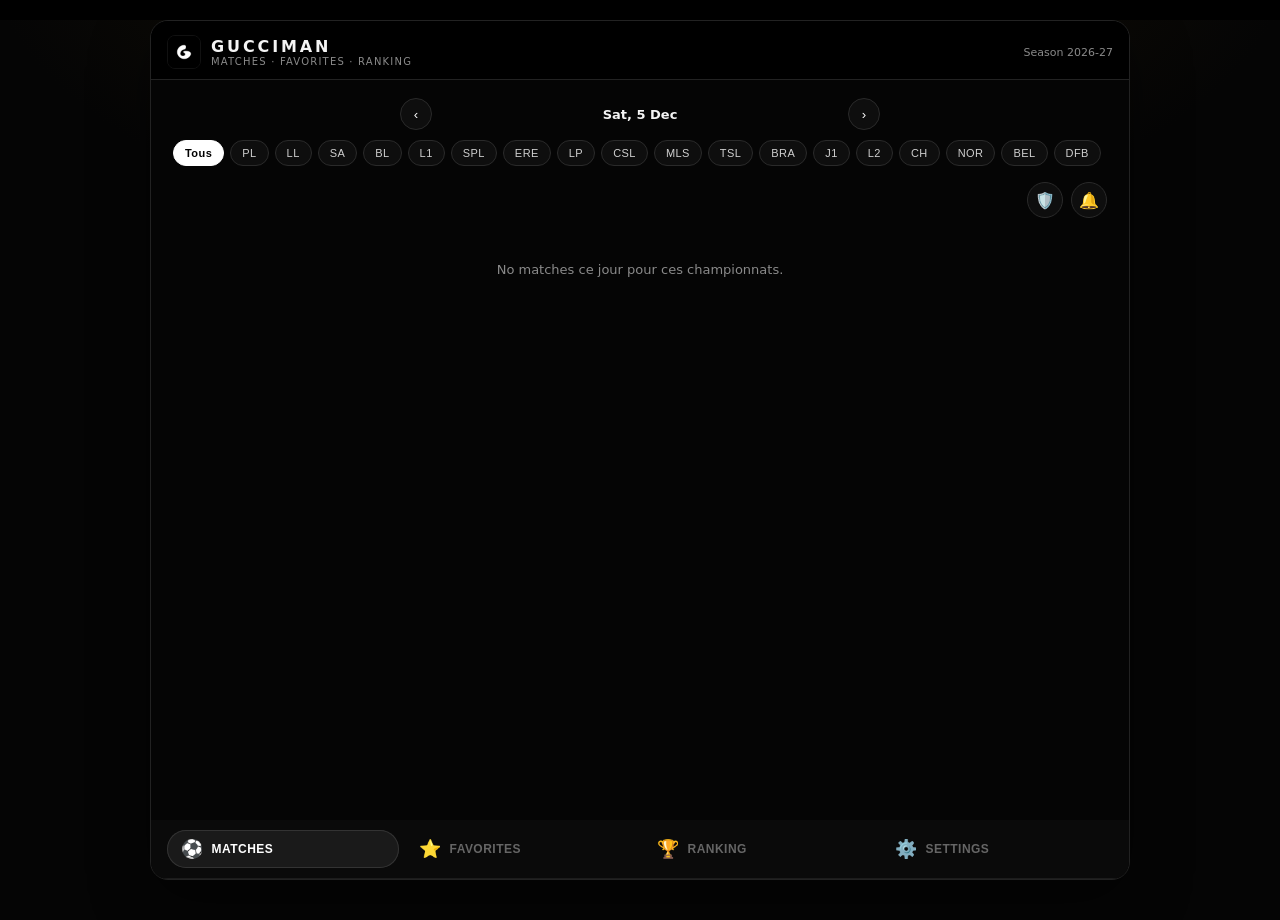
<file: index.html>
<!DOCTYPE html>
<html lang="fr">
<head>
<meta charset="UTF-8"/>
<meta name="viewport" content="width=device-width, initial-scale=1, viewport-fit=cover"/>
<meta name="theme-color" content="#000000"/>
<meta name="apple-mobile-web-app-capable" content="yes"/>
<meta name="apple-mobile-web-app-title" content="Gucciman"/>
<meta name="apple-mobile-web-app-status-bar-style" content="black-translucent"/>
<meta name="mobile-web-app-capable" content="yes"/>
<title>Gucciman</title>
<link rel="icon" href="[data-uri]"/>
<link rel="apple-touch-icon" href="[data-uri]"/>
<style>
:root {
  --bg: #050505;
  --bg2: #0c0c0c;
  --card: #111111;
  --card2: #161616;
  --line: #222;
  --text: #f4f4f4;
  --muted: #8a8a8a;
  --dim: #5c5c5c;
  --live: #e11d2e;
  --ok: #2fbf71;
  --warn: #c9a227;
  --bad: #d14b4b;
  --safe: env(safe-area-inset-bottom, 0px);
}
* { box-sizing: border-box; -webkit-tap-highlight-color: transparent; }
html, body { margin: 0; height: 100%; background: #000; color: var(--text); }
body {
  font-family: "Inter", "SF Pro Text", system-ui, -apple-system, sans-serif;
}
#app {
  max-width: 430px;
  margin: 0 auto;
  height: 100%;
  background: var(--bg);
  display: flex;
  flex-direction: column;
  position: relative;
  border-left: 1px solid #111;
  border-right: 1px solid #111;
}
header.appbar {
  display: flex;
  align-items: center;
  gap: 10px;
  padding: 14px 16px 10px;
  border-bottom: 1px solid var(--line);
  background: #000;
  flex-shrink: 0;
}
.splash-brand { display:flex; flex-direction:column; align-items:center; gap:14px; }
.splash-logo { width:72px; height:72px; border-radius:18px; }
.splash-name { font-size:22px; font-weight:800; letter-spacing:0.22em; color:#fff; }
.splash-bar {
  width: 9.5em;
  height: 3px;
  background: #1a1a1a;
  border-radius: 99px;
  overflow: hidden;
  margin-top: 2px;
}
.splash-bar > span {
  display:block; height:100%; width:0; background:#fff;
  animation: splashFill 1s linear forwards;
}
@keyframes splashFill { to { width:100%; } }
.splash {
  position: fixed;
  inset: 0;
  width: 100%;
  height: 100%;
  background: #000;
  z-index: 9999;
  display: flex;
  align-items: center;
  justify-content: center;
  overflow: hidden;
  transition: opacity .45s ease;
}
.splash.fade-out {
  opacity: 0;
  pointer-events: none;
}
.intro-slide {
  position: absolute; inset: 0;
  width: 100%; height: 100%;
  object-fit: cover;
  background: #000;
  z-index: 1;
  opacity: 1;
  transition: opacity .12s linear;
}
.intro-slide.dim { opacity: 0; }
.splash video {
  position: absolute; inset: 0;
  z-index: 2;
  width: 100%;
  height: 100%;
  object-fit: cover;
  background: transparent;
  opacity: 0;
  transition: opacity .3s ease;
}
.splash video.show { opacity: 1; background: #000; }
.splash .tap-hint { display: none !important; }
.splash-skip {
  position: absolute;
  right: 16px;
  bottom: calc(18px + var(--safe, 0px));
  z-index: 5;
  padding: 10px 16px;
  border-radius: 999px;
  border: 1px solid rgba(255,255,255,.28);
  background: rgba(0,0,0,.55);
  color: #fff;
  font-size: 13px;
  font-weight: 600;
  letter-spacing: .04em;
  cursor: pointer;
  backdrop-filter: blur(8px);
  -webkit-backdrop-filter: blur(8px);
}
.splash-skip:active { opacity: .85; }


.bet-form { margin: 10px 0 14px; }
.bet-form select, .bet-form input {
  width:100%; padding:10px 12px; border-radius:10px; border:1px solid #2a2a2a;
  background:#0c0c0c; color:#fff; margin-bottom:8px; font-size:14px; box-sizing:border-box;
}
.bet-list { margin-top:8px; }
.bet-item {
  display:flex; align-items:center; gap:8px; padding:10px 12px;
  border:1px solid #1e1e1e; border-radius:10px; background:#0c0c0c; margin-bottom:6px;
}
.bet-item .st { font-size:16px; }
.bet-item .st.won { color:#22c55e; }
.bet-item .st.lost { color:#ef4444; }
.bet-item .st.pend { color:#888; }
.match-bet-badge {
  position:absolute; top:8px; right:36px;
  width:28px; height:28px;
  display:flex; align-items:center; justify-content:center;
  font-size:15px; line-height:1; z-index:2;
}

:root { --match-size: 1; }
article.match { font-size: calc(13px * var(--match-size)); }
article.match .teams, article.match .score { transform: scale(var(--match-size)); transform-origin: left center; }
body.force-phone #app { max-width: 430px; margin: 0 auto; height: 100%; border: 0; border-radius: 0; }
body.force-pc #app { max-width: 980px; margin: 20px auto; height: calc(100% - 40px); border: 1px solid #222; border-radius: 18px; }
body.force-pc { background: #050505; }


body.two-cols .matches-scroll { display: block; }

body.two-cols .mgrid {
  display: grid;
  width: 100%;
  grid-template-columns: 1fr 1fr;
  gap: 10px;
}
body.two-cols .mgrid .match { width: 100%; min-width: 0; max-width: none; }
@media (max-width: 700px) {
  body.two-cols:not(.force-pc) .mgrid { grid-template-columns: 1fr; }
}

.match { position:relative; }


.bell-wrap { position:relative; display:inline-flex; }
.bell-btn {
  width:36px; height:36px; border-radius:50%; border:1px solid #2a2a2a;
  background:#0e0e0e; color:#fff; cursor:pointer; font-size:16px; position:relative;
}
.bell-btn .dot {
  position:absolute; top:4px; right:4px; min-width:16px; height:16px; padding:0 4px;
  border-radius:8px; background:#ef4444; color:#fff; font-size:10px; font-weight:700;
  display:flex; align-items:center; justify-content:center;
}
.notif-panel {
  position:absolute; right:0; top:42px; width:min(340px, 92vw); max-height:60vh;
  overflow:auto; background:#111; border:1px solid #2a2a2a; border-radius:14px;
  z-index:40; box-shadow:0 12px 40px rgba(0,0,0,.5); padding:8px;
}
.notif-item {
  padding:10px; border-bottom:1px solid #1a1a1a; font-size:13px;
}
.notif-item.unread { background:#141208; }
.notif-item .nm { font-weight:700; }
.notif-item .meta { color:#888; font-size:11px; margin-top:2px; }
.league-row { display:block; margin-bottom:10px; }
.league-row .chips { margin-bottom: 8px; }
.league-actions { display:flex; justify-content:flex-end; align-items:center; gap:8px; margin-top: 2px; }


.stat-bar-row { margin: 10px 0 14px; }
.stat-bar-row .lbl { display:flex; justify-content:space-between; font-size:12px; color:var(--muted); margin-bottom:4px; }
.stat-bar-row .lbl b { color:#fff; font-size:13px; }
.stat-bar {
  display:flex; height:8px; border-radius:99px; overflow:hidden; background:#1a1a1a;
}
.stat-bar .home { background:#f5c542; }
.stat-bar .away { background:#3a3a3a; flex:1; }

.form-dots { display:flex; gap:6px; margin:8px 0 12px; }
.form-dot { width:28px; height:28px; border-radius:8px; display:flex; align-items:center; justify-content:center; font-size:12px; font-weight:800; }
.form-dot.v { background:#14532d; color:#4ade80; }
.form-dot.n { background:#27272a; color:#a1a1aa; }
.form-dot.d { background:#450a0a; color:#f87171; }
.next-logos { display:flex; gap:10px; align-items:center; margin:8px 0 12px; }
.next-logos img { width:32px; height:32px; object-fit:contain; }


.logo {
  width: 34px; height: 34px;
  border-radius: 8px;
  background: #000;
  border: 1px solid #2a2a2a;
  object-fit: cover;
}
.brand { display: flex; flex-direction: column; }
.brand strong { font-size: 16px; letter-spacing: 0.18em; font-weight: 700; }
.brand span { font-size: 10px; color: var(--muted); letter-spacing: 0.12em; text-transform: uppercase; }
.header-meta { margin-left: auto; font-size: 11px; color: var(--muted); text-align: right; }

main {
  flex: 1;
  overflow: auto;
  padding: 12px 14px 18px;
  padding-bottom: calc(86px + var(--safe));
  position: relative;
  z-index: 1;
}
.tab { display: none; }
.tab.active { display: block; }

.row { display: flex; align-items: center; gap: 8px; }
.space { justify-content: space-between; }

h2.sec {
  font-size: 12px;
  letter-spacing: 0.16em;
  text-transform: uppercase;
  color: var(--muted);
  font-weight: 600;
  margin: 16px 2px 8px;
}
h2.sec:first-child { margin-top: 4px; }

.chips { display: flex; gap: 6px; overflow-x: auto; padding-bottom: 8px; scrollbar-width: none; }
.chips::-webkit-scrollbar { display: none; }
.chip {
  flex: 0 0 auto;
  border: 1px solid #2a2a2a;
  background: #0e0e0e;
  color: #cfcfcf;
  border-radius: 999px;
  padding: 6px 11px;
  font-size: 11px;
  letter-spacing: 0.04em;
}
.chip.on { background: #fff; color: #000; border-color: #fff; font-weight: 600; }


#main.density-s .match { padding: 7px 8px; margin-bottom: 5px; border-radius: 10px; }
#main.density-s .match.live { padding: 9px 8px; }
#main.density-s .tname { font-size: 11px; }
#main.density-s .match.live .tname { font-size: 12px; }
#main.density-s .crest { width: 18px; height: 18px; }
#main.density-s .match.live .crest { width: 22px; height: 22px; }
#main.density-s .score { font-size: 16px; min-width: 48px; }
#main.density-s .match.live .score { font-size: 20px; min-width: 56px; }
#main.density-s .events, #main.density-s .ev { font-size: 10px; margin-top: 4px; }
#main.density-s .league-tag { font-size: 9px; }
#main.density-s .scoreboard { margin-top: 4px; gap: 4px; }
#main.density-l .match { padding: 16px; margin-bottom: 10px; }
#main.density-l .tname { font-size: 15px; }
#main.density-l .match.live .tname { font-size: 17px; }
#main.density-l .crest { width: 32px; height: 32px; }
#main.density-l .match.live .crest { width: 40px; height: 40px; }
#main.density-l .score { font-size: 26px; }
#main.density-l .match.live .score { font-size: 36px; }
.mgrid { display: flex; flex-direction: column; gap: 0; }
#main.logos-only .mgrid {
  display: grid;
  grid-template-columns: 1fr 1fr;
  gap: 6px;
  margin-bottom: 8px;
}
#main.logos-only .mgrid .match { margin-bottom: 0; }
#main.logos-only .tname { display: none; }
#main.logos-only .team { justify-content: center; gap: 0; }
#main.logos-only .team.away { justify-content: center; }
#main.logos-only .scoreboard { grid-template-columns: auto 1fr auto; gap: 4px; }
#main.logos-only .crest { width: 28px; height: 28px; }
#main.logos-only .match.live .crest { width: 32px; height: 32px; }
#main.logos-only.density-s .crest { width: 22px; height: 22px; }
#main.logos-only .events,
#main.logos-only .xi { display: none; }
.view-bar {
  display: flex; align-items: center; justify-content: space-between;
  gap: 8px; margin: 0 0 10px;
}
.view-bar .chips { margin: 0; flex-wrap: nowrap; }
.view-bar .chip { padding: 4px 10px; font-size: 11px; }


.team-sheet-bg {
  position: absolute; inset: 0; z-index: 50;
  background: rgba(0,0,0,.78);
  display: flex; align-items: flex-end; justify-content: center;
  padding: 12px; padding-bottom: calc(12px + var(--safe));
}
.team-sheet {
  width: 100%; max-width: 420px; max-height: 78vh; overflow: auto;
  background: #111; border: 1px solid #2a2a2a; border-radius: 18px 18px 14px 14px;
  padding: 16px 14px 18px;
}
.team-sheet .ts-head { display:flex; align-items:center; gap:10px; margin-bottom:12px; }
.team-sheet .ts-head img { width:36px; height:36px; object-fit:contain; }
.team-sheet .ts-head b { font-size:16px; }
.team-sheet .ts-close {
  margin-left:auto; background:#1a1a1a; border:1px solid #333; color:#fff;
  width:32px; height:32px; border-radius:50%; cursor:pointer; font-size:16px;
}
.form-row { display:flex; gap:6px; flex-wrap:wrap; margin:8px 0 12px; }
.form-pill {
  min-width: 52px; padding: 6px 8px; border-radius: 10px; text-align:center;
  background:#1a1a1a; border:1px solid #2a2a2a; font-size:11px;
}
.form-pill.V { border-color:#14532d; background:#052e16; color:#4ade80; }
.form-pill.N { border-color:#3f3f46; color:#a1a1aa; }
.form-pill.D { border-color:#7f1d1d; background:#450a0a; color:#f87171; }
.form-pill .fp-score { display:block; font-weight:700; font-size:12px; color:#fff; }
.form-pill .fp-opp { color:var(--muted); font-size:10px; }
.ts-rank { font-size:14px; margin:4px 0 12px; }
.ts-rank b { color:#ffb020; font-size:18px; }

.xi-p { cursor: pointer; }
.xi-p:active { opacity: .8; }

.table-row .t-rank { width: 24px; color: var(--muted); font-variant-numeric: tabular-nums; }
.table-row .t-pts { text-align: right; }
.table-row .t-pts b { display:block; color:#ffb020; font-size:15px; }
.table-row .t-pts span { font-size:10px; color:var(--muted); }

.ps-statgrid {
  display: grid; grid-template-columns: 1fr 1fr; gap: 8px; margin: 10px 0 14px;
}
.ps-stat {
  background: #1a1a1a; border: 1px solid #2a2a2a; border-radius: 10px;
  padding: 10px 8px; text-align: center;
}
.ps-stat b { display:block; font-size:18px; color:#fff; }
.ps-stat span { font-size:11px; color:var(--muted); }
.top-add {
  margin-left: 8px; width: 28px; height: 28px; border-radius: 50%;
  border: 1px solid #333; background: #1a1a1a; color: #fff;
  font-size: 18px; line-height: 1; cursor: pointer; flex-shrink: 0;
}
.top-add.on { color: #ffb020; border-color: #ffb020; }

.team { cursor:pointer; }
.team:active { opacity:.75; }

.match {
  background: var(--card);
  border: 1px solid var(--line);
  border-radius: 14px;
  padding: 12px;
  margin-bottom: 8px;
}
.match.live {
  padding: 16px 14px;
  background: linear-gradient(180deg, #141414 0%, #0d0d0d 100%);
  border-color: #2a1518;
  box-shadow: inset 0 0 0 1px rgba(225,29,46,0.18);
}
.match.finished { opacity: 0.92; }
.league-tag { font-size: 10px; color: var(--dim); letter-spacing: 0.1em; text-transform: uppercase; }
.live-pill {
  display: inline-flex; align-items: center; gap: 6px;
  color: var(--live); font-size: 11px; font-weight: 700; letter-spacing: 0.12em;
}
.dot {
  width: 7px; height: 7px; border-radius: 50%; background: var(--live);
  box-shadow: 0 0 0 0 rgba(225,29,46,.7);
  animation: pulse 1.4s infinite;
}
@keyframes pulse {
  0% { box-shadow: 0 0 0 0 rgba(225,29,46,.55); }
  70% { box-shadow: 0 0 0 8px rgba(225,29,46,0); }
  100% { box-shadow: 0 0 0 0 rgba(225,29,46,0); }
}
.scoreboard { display: grid; grid-template-columns: 1fr auto 1fr; gap: 8px; align-items: center; margin-top: 8px; }
.team { display: flex; align-items: center; gap: 8px; min-width: 0; }
.team.away { justify-content: flex-end; text-align: right; }
.crest { width: 26px; height: 26px; object-fit: contain; }
.match.live .crest { width: 34px; height: 34px; }
.tname { font-size: 13px; font-weight: 600; white-space: nowrap; overflow: hidden; text-overflow: ellipsis; }
.match.live .tname { font-size: 15px; }
.score {
  font-variant-numeric: tabular-nums;
  font-weight: 750;
  font-size: 22px;
  letter-spacing: 0.04em;
  min-width: 64px;
  text-align: center;
}
.match.live .score { font-size: 32px; min-width: 84px; }
.clock { text-align: center; font-size: 14px; color: var(--muted); margin-top: 2px; }
.match.live .clock { color: var(--live); font-weight: 700; font-size: 15px; }
.events { margin-top: 10px; display: flex; flex-direction: column; gap: 4px; }
.ev {
  font-size: 12px; color: #c8c8c8;
  display: flex; gap: 8px; align-items: baseline;
}
.ev b { color: #fff; font-weight: 600; }
.ev .min { color: var(--dim); width: 34px; flex-shrink: 0; font-variant-numeric: tabular-nums; }
.empty { color: var(--muted); font-size: 13px; padding: 28px 8px; text-align: center; }

.search {
  width: 100%;
  background: #0e0e0e;
  border: 1px solid #262626;
  color: #fff;
  border-radius: 12px;
  padding: 11px 12px;
  font-size: 14px;
  outline: none;
}
.search:focus { border-color: #444; }
.player {
  display: flex; align-items: center; gap: 10px;
  padding: 10px 4px; border-bottom: 1px solid #161616;
}
.ava {
  width: 40px; height: 40px; border-radius: 50%;
  background: #1a1a1a; object-fit: cover; border: 1px solid #2a2a2a;
}
.pname { font-size: 14px; font-weight: 600; }
.pmeta { font-size: 11px; color: var(--muted); }
.icon-btn, .btn {
  border: 0; cursor: pointer; font-family: inherit;
}
.btn {
  background: #fff; color: #000; border-radius: 10px;
  padding: 10px 14px; font-weight: 650; font-size: 13px;
}
.btn.ghost { background: transparent; color: #ddd; border: 1px solid #2a2a2a; }
.btn.red { background: #1a0d0f; color: #f0c9cd; border: 1px solid #3a1c20; }
.btn.ok { background: #0f1a14; color: #b7ebc9; border: 1px solid #1d3a28; }
.btn.warn { background: #1a170c; color: #ead9a0; border: 1px solid #3a3418; }
.btn.full { width: 100%; }
.btn.sm { padding: 6px 10px; font-size: 12px; border-radius: 8px; }
.add {
  margin-left: auto;
  width: 32px; height: 32px; border-radius: 50%;
  background: #fff; color: #000; border: 0; font-size: 20px; line-height: 1; cursor: pointer;
}
.add.on { background: #1a1a1a; color: #fff; border: 1px solid #333; }
.add.minus { background: #1a1a1a; color: #eee; border: 1px solid #333; font-size: 22px; }
.trash {
  margin-left: auto;
  width: 32px; height: 32px; border-radius: 50%;
  background: transparent; color: #c8c8c8;
  border: 1px solid #2a2a2a; font-size: 15px; line-height: 1;
  cursor: pointer; padding: 0;
}
.trash:active { color: #fff; border-color: #555; }
.rank {
  display: grid; grid-template-columns: 28px minmax(0, 1fr) auto;
  gap: 10px; align-items: center;
  padding: 10px 2px; border-bottom: 1px solid #161616;
}
.rank .pname, .rank .pmeta {
  white-space: nowrap;
  overflow: hidden;
  text-overflow: ellipsis;
}

.pos { color: var(--muted); font-size: 13px; font-variant-numeric: tabular-nums; }
.ga { text-align: right; }
.ga b { font-size: 16px; color: #ffb020; }
.ga span { display: block; font-size: 10px; color: var(--muted); }

.stats-grid {
  display: grid; grid-template-columns: repeat(5, 1fr); gap: 8px; margin-bottom: 12px;
}
.stat {
  background: var(--card); border: 1px solid var(--line); border-radius: 12px; padding: 12px 10px;
}
.stat .n { font-size: 18px; font-weight: 700; font-variant-numeric: tabular-nums; }
.stat .l { font-size: 10px; color: var(--muted); letter-spacing: 0.08em; text-transform: uppercase; margin-top: 4px; }
.stat.pos .n { color: var(--ok); }
.stat.neg .n { color: var(--bad); }

.form { display: flex; flex-direction: column; gap: 8px; margin: 8px 0 14px; }
label.field { font-size: 11px; color: var(--muted); letter-spacing: 0.08em; text-transform: uppercase; }
select, input[type="number"], input[type="text"] {
  width: 100%; background: #0e0e0e; border: 1px solid #262626; color: #fff;
  border-radius: 12px; padding: 11px 12px; font-size: 14px; outline: none;
}
.seg { display: grid; grid-template-columns: 1fr 1fr 1fr; gap: 6px; }
.seg button {
  background: #0e0e0e; color: #bbb; border: 1px solid #262626;
  border-radius: 10px; padding: 10px 6px; font-size: 12px; cursor: pointer;
}
.seg button.on { background: #fff; color: #000; border-color: #fff; font-weight: 650; }

.bet {
  background: var(--card); border: 1px solid var(--line); border-radius: 14px;
  padding: 12px; margin-bottom: 8px;
}
.bet-top { display: flex; justify-content: space-between; align-items: baseline; gap: 8px; }
.status {
  font-size: 10px; letter-spacing: 0.1em; text-transform: uppercase;
  padding: 3px 7px; border-radius: 999px; border: 1px solid #333; color: var(--muted);
}
.status.open { color: #ddd; }
.status.won { color: var(--ok); border-color: #1d3a28; }
.status.lost { color: var(--bad); border-color: #3a1c20; }
.status.cancelled, .status.refunded { color: var(--warn); border-color: #3a3418; }
.actions { display: flex; gap: 6px; flex-wrap: wrap; margin-top: 10px; }
.decisif { margin-top: 6px; font-size: 12px; color: #cfcfcf; }
.decisif li { margin: 4px 0; }

nav.tabs {
  position: absolute; left: 0; right: 0; bottom: 0;
  display: grid; grid-template-columns: repeat(4, 1fr);
  background: #000;
  border-top: 1px solid #1c1c1c;
  padding: 8px 6px calc(10px + var(--safe));
  z-index: 40;
}
nav.tabs button .tab-num { font-size: 18px; font-weight: 800; line-height: 1; }
nav.tabs button {
  background: none; border: 0; color: #666; font-size: 8px; letter-spacing: 0.02em;
  text-transform: uppercase; display: flex; flex-direction: column; align-items: center; gap: 4px;
  cursor: pointer; font-weight: 600;
}
nav.tabs button svg { width: 20px; height: 20px; }
nav.tabs button.on { color: #fff; }
.lg-ico { width: 16px; height: 16px; object-fit: contain; vertical-align: -3px; }
.chip .lg-ico { width: 18px; height: 18px; vertical-align: -4px; }
.league-tag { letter-spacing: 0; }


article.match { cursor: pointer; }
.back {
  border: 1px solid #2a2a2a; background: #0e0e0e; color: #fff;
  border-radius: 999px; padding: 6px 12px; font-size: 12px; margin-bottom: 10px; cursor: pointer;
}
.stat-table { background: var(--card); border: 1px solid var(--line); border-radius: 14px; padding: 8px 12px; }
.stat-row {
  display: grid; grid-template-columns: 1fr auto 1fr;
  gap: 8px; align-items: center;
  padding: 8px 0; border-bottom: 1px solid #1a1a1a;
  font-size: 13px;
}
.stat-row:last-child { border-bottom: 0; }
.stat-row span { color: var(--muted); text-align: center; font-size: 11px; letter-spacing: .08em; text-transform: uppercase; }
.stat-row b:first-child { text-align: left; }
.stat-row b:last-child { text-align: right; }
.xi-grid { display: grid; grid-template-columns: 1fr 1fr; gap: 8px; }
.xi-col { background: var(--card); border: 1px solid var(--line); border-radius: 14px; padding: 10px; }
.xi-p { display: flex; gap: 8px; font-size: 12px; margin-top: 4px; }
.xi-p.fav-hit b { color: #ffb020; font-weight: 700; }
.xi-p .min { width: 20px; color: var(--dim); }


.date-nav { display: flex; align-items: center; justify-content: space-between; margin-bottom: 10px; }
.matches-sticky {
  flex: 0 0 auto;
  background: var(--bg);
  padding-bottom: 6px;
  z-index: 8;
}
main.is-matches {
  display: flex;
  flex-direction: column;
  overflow: hidden;
  padding-bottom: 0;
}
.matches-scroll {
  flex: 1;
  min-height: 0;
  overflow: auto;
  -webkit-overflow-scrolling: touch;
  padding-bottom: calc(86px + var(--safe));
}
.date-label { cursor: pointer; }
.cal-pop {
  position: absolute; left: 50%; transform: translateX(-50%);
  top: 42px; z-index: 30;
  background: #0e0e0e; border: 1px solid #2a2a2a;
  border-radius: 16px; padding: 14px 16px;
  box-shadow: 0 16px 40px rgba(0,0,0,.55);
}
.cal-pop input[type="date"] {
  background: #000; color: #fff; border: 1px solid #333;
  border-radius: 12px; padding: 12px 14px; font-size: 16px;
  font-family: inherit; width: 220px;
}
.cal-pop input[type="date"]::-webkit-calendar-picker-indicator { filter: invert(1); }
.comp-badge {
  display:inline-flex; align-items:center; justify-content:center;
  min-width: 28px; height: 18px; padding: 0 5px;
  background: #000; color: #fff; border: 1px solid #333; border-radius: 4px;
  font-size: 9px; font-weight: 800; letter-spacing: 0.04em;
}
.ts-actions { margin-left: auto; display:flex; align-items:center; gap:6px; }
.ts-star {
  width: 32px; height: 32px; border-radius: 50%; border: 1px solid #333;
  background: #1a1a1a; color: #fff; font-size: 16px; cursor: pointer;
}
.ts-star.on { color: #ffd000; border-color: #ffd000; }
.suggest-btn { width:100%; margin: 8px 0 12px; }
.date-nav button {
  width: 32px; height: 32px; border-radius: 50%; border: 1px solid #2a2a2a;
  background: #0e0e0e; color: #fff; cursor: pointer;
}
.date-label { font-size: 13px; font-weight: 600; }

.toast {
  position: fixed; left: 50%; transform: translateX(-50%);
  bottom: calc(90px + var(--safe));
  width: min(360px, calc(100% - 32px));
  background: #fff; color: #000; border-radius: 12px; padding: 12px 14px;
  font-size: 14px; font-weight: 700; display: none; text-align: center;
  z-index: 200;
  box-shadow: 0 10px 30px rgba(0,0,0,.45);
}
.modal-bg {
  position: absolute; inset: 0;
  background: rgba(0,0,0,.72);
  display: flex; align-items: center; justify-content: center;
  z-index: 40; padding: 20px;
}
.modal-bg[hidden] { display: none; }
.modal {
  width: 100%; max-width: 320px;
  background: #111;
  border: 1px solid #2a2a2a;
  border-radius: 16px;
  padding: 18px 16px 14px;
}
.modal-txt {
  margin: 0 0 16px;
  font-size: 15px;
  font-weight: 600;
  line-height: 1.35;
  text-align: center;
  color: #f4f4f4;
}
.modal-actions { display: flex; gap: 8px; }
.modal-actions .btn { flex: 1; }
.btn {
  border: 0; border-radius: 10px; padding: 10px 12px;
  font-size: 14px; font-weight: 650; cursor: pointer;
  background: #fff; color: #000;
}
.btn.ghost {
  background: #1a1a1a; color: #eee; border: 1px solid #2a2a2a;
}
.tk-ok { position:absolute; top:10px; right:42px; font-size:14px; }
.vol-row { display:flex; align-items:center; gap:10px; margin-top:10px; font-size:12px; color:var(--muted); }
.vol-row input { flex:1; accent-color:#ffb020; }
.vol-row b { color:#fff; width:28px; text-align:right; }
.lg-fold {
  width: 100%; display: flex; justify-content: space-between; align-items: center;
  background: transparent; border: 0; color: #eee; font-size: 13px; padding: 0; cursor: pointer;
}
.lg-fold span:last-child { color: var(--muted); font-size: 12px; }
.chips.wrap { flex-wrap: wrap; overflow: visible; }
.backup-box {
  width: 100%; margin-top: 10px; box-sizing: border-box;
  background: #0a0a0a; color: #ddd; border: 1px solid #2a2a2a;
  border-radius: 10px; padding: 10px; font-size: 11px;
  font-family: ui-monospace, monospace; min-height: 88px;
}
.loading { color: var(--muted); font-size: 12px; text-align: center; padding: 16px; }

.fav-hit {
  color: #ffb020;
  font-weight: 700;
}
.sub-hit {
  color: #22c55e;
  font-weight: 700;
}
.buuut.sub { color: #22c55e; }
.ev .assist .sub-hit { color: #22c55e; }
.events.timeline { margin: 0 0 12px; gap: 6px; }
.events.timeline .ev { align-items: center; }
.events.timeline .ico { width: 18px; flex-shrink: 0; font-size: 12px; }
.events.timeline .ev.red .evname b { color: #f87171; }
.events.timeline .ev.pen-miss .evname b { color: #fbbf24; }
.events.timeline .ev.sub .evname { color: #c8c8c8; }
.ev .assist { color: #c8c8c8; font-weight: 500; }
.ev .assist .fav-hit { color: #ffb020; }

.match { position: relative; overflow: hidden; }
.star {
  position: absolute;
  top: 8px;
  right: 8px;
  width: 28px;
  height: 28px;
  border: 0;
  background: transparent;
  color: #fff;
  font-size: 18px;
  line-height: 1;
  cursor: pointer;
  opacity: 0.85;
  z-index: 1;
  padding: 0;
  -webkit-text-stroke: 0;
}
.star.on { color: #ffd000; opacity: 1; text-shadow: 0 0 8px rgba(255,208,0,.45); }
.st-ht, .st-fin {
  font-size: 11px;
  font-weight: 800;
  letter-spacing: 0.14em;
}
.st-ht { color: #ffb020; }
.st-fin { color: #9a9a9a; }
.match.ht .clock { color: #ffb020; font-weight: 700; }
.match.finished .clock { color: #9a9a9a; font-weight: 700; }
.match.goal-flash > *:not(.buuut) { opacity: 0.1; }
.match.goal-flash .buuut.fav { color: #ffb020; }
.buuut.name { font-size: 28px; letter-spacing: 0.04em; text-align: center; padding: 0 12px; }
.buuut { opacity: 1; }
.buuut.fav { color: #ffb020; }
.buuut.name { font-size: 28px; letter-spacing: 0.04em; text-align: center; padding: 0 12px; }
.buuut {
  position: absolute;
  inset: 0;
  display: flex;
  align-items: center;
  justify-content: center;
  font-size: 42px;
  font-weight: 900;
  letter-spacing: 0.08em;
  color: #fff;
  z-index: 4;
  pointer-events: none;
  animation: buuutBlink 0.35s step-end infinite;
}
@keyframes buuutBlink {
  0%, 49% { opacity: 1; }
  50%, 100% { opacity: 0; }
}

.chips.wrap { flex-wrap: wrap; }

.toggle {
  flex-shrink: 0;
  min-width: 52px;
  height: 28px;
  border-radius: 999px;
  border: 1px solid #333;
  background: #1a1a1a;
  color: #888;
  font-size: 11px;
  font-weight: 700;
  letter-spacing: 0.06em;
}
.toggle.on {
  background: #ffd000;
  border-color: #ffd000;
  color: #111;
}
nav.tabs button { flex: 1; min-width: 0; }

.events.split {
  display: grid;
  grid-template-columns: 1fr 1fr;
  gap: 8px 12px;
  margin-top: 10px;
}
.evcol { display: flex; flex-direction: column; gap: 3px; min-width: 0; }
.evcol.away { align-items: flex-end; text-align: right; }
.ev.home, .ev.away { width: 100%; }
.ev.away { justify-content: flex-end; }
.ev .evname { min-width: 0; }
.ev.away .min { width: 34px; text-align: right; }

.bet-leg {
  display: flex;
  align-items: center;
  justify-content: space-between;
  gap: 8px;
  margin-top: 6px;
  font-size: 12px;
  color: #c8c8c8;
}
.bet-leg span { min-width: 0; }

.analyse-card { margin-bottom: 10px; }
.an-bars { margin-top: 10px; display: flex; flex-direction: column; gap: 5px; }
.an-row { display: grid; grid-template-columns: 16px 1fr 44px; gap: 8px; align-items: center; font-size: 11px; color: var(--muted); }
.an-row b { text-align: right; color: #fff; font-size: 12px; }
.bar { height: 7px; background: #1b1b1b; border-radius: 99px; overflow: hidden; }
.bar i { display: block; height: 100%; background: #ffd000; border-radius: 99px; }
.watch { display: grid; grid-template-columns: 1fr 1fr; gap: 8px; margin-top: 10px; }
.watch-p { background: #161616; border: 1px solid #222; border-radius: 10px; padding: 8px; }
.watch-p b { display: block; font-size: 13px; }
.watch-p span { font-size: 11px; color: var(--muted); }

.xi {
  margin-top: 8px;
  font-size: 12px;
  color: #ffd000;
  font-weight: 600;
}

.analyse-card .scoreboard { align-items: start; }
.analyse-card .team {
  flex-direction: column;
  align-items: flex-start;
  gap: 8px;
}
.analyse-card .team.away { align-items: flex-end; }
.form-boxes { display: flex; gap: 3px; margin-top: 2px; justify-content: flex-start; }
.team.away .form-boxes { justify-content: flex-end; }
.fb {
  width: 16px; height: 16px; border-radius: 3px;
  font-size: 9px; font-weight: 800; font-style: normal;
  display: inline-flex; align-items: center; justify-content: center;
  color: #fff;
}
.fb.w { background: #1f8a3b; }
.fb.n { background: #6b6b6b; }
.fb.l { background: #c43c3c; }

.badge-play {
  display: inline-block;
  margin-left: 6px;
  padding: 1px 6px;
  border-radius: 999px;
  background: #ffd000;
  color: #111;
  font-size: 9px;
  font-weight: 800;
  letter-spacing: 0.04em;
  vertical-align: middle;
}

.form-dots { display:flex; gap:6px; margin:8px 0 12px; }
.form-dot { width:28px; height:28px; border-radius:8px; display:flex; align-items:center; justify-content:center; font-size:12px; font-weight:800; }
.form-dot.v { background:#14532d; color:#4ade80; }
.form-dot.n { background:#27272a; color:#a1a1aa; }
.form-dot.d { background:#450a0a; color:#f87171; }
.next-logos { display:flex; gap:10px; align-items:center; margin:8px 0 12px; }
.next-logos img { width:32px; height:32px; object-fit:contain; }
.logo { background:#000; border-color:#111; }
.match-head { padding-right: 30px; }
nav.tabs button { font-size: 10px; }

/* ——— Responsive : téléphone vs PC ——— */
.tab-ico { font-size: 18px; line-height: 1; }
@media (min-width: 900px) {
  body { background: radial-gradient(1200px 600px at 50% -10%, #1a1408 0%, #050505 55%); }
  #app {
    max-width: 980px;
    margin: 20px auto;
    height: calc(100% - 40px);
    border: 1px solid #222;
    border-radius: 18px;
    overflow: hidden;
    box-shadow: 0 20px 60px rgba(0,0,0,.45);
    flex-direction: column;
  }
  header.appbar { display: flex; }
  nav.tabs {
    position: relative;
    left: auto; right: auto; bottom: auto;
    display: flex;
    flex-direction: row;
    justify-content: center;
    gap: 6px;
    padding: 10px 16px;
    border-top: 0;
    border-bottom: 1px solid #1c1c1c;
    background: #0a0a0a;
  }
  nav.tabs::before { content: none; }
  nav.tabs button {
    flex-direction: row;
    gap: 8px;
    padding: 10px 14px;
    border-radius: 999px;
    font-size: 12px;
    letter-spacing: 0.04em;
  }
  nav.tabs button.on {
    background: #1a1a1a;
    color: #fff;
    box-shadow: inset 0 0 0 1px #333;
  }
  main {
    padding: 18px 22px 28px;
    padding-bottom: 28px;
  }
  .mgrid {
    display: flex;
    flex-direction: column;
    gap: 10px;
  }
  .match {
    border-radius: 16px;
    transition: transform .15s ease, border-color .15s ease;
  }
  .match:hover { transform: translateY(-1px); border-color: #333; }
  .date-nav { max-width: 480px; margin-left: auto; margin-right: auto; }
  .sec { letter-spacing: 0.08em; }
}
</style>
</head>
<body>
<div id="app">
  <div id="splash" class="splash">
    <div class="splash-brand">
      <img class="splash-logo" src="[data-uri]" alt="G"/>
      <div class="splash-name">GUCCIMAN</div>
      <div class="splash-bar"><span></span></div>
    </div>
  </div>
  <header class="appbar">
    <img class="logo" src="[data-uri]" alt="G"/>
    <div class="brand">
      <strong>GUCCIMAN</strong>
      <span id="brandSub">Live · Favoris · Classement</span>
    </div>
    <div class="header-meta" id="headerSeason">Saison 2026-27</div>
  </header>
  <main id="main"></main>
<nav class="tabs">
    <button data-tab="matches" class="on">
      <span class="tab-ico">⚽</span>
      Matchs
    </button>
    <button data-tab="favs">
      <span class="tab-ico">⭐</span>
      Favoris
    </button>
    <button data-tab="rank">
      <span class="tab-ico">🏆</span>
      Classement
    </button>
    <button data-tab="settings">
      <span class="tab-ico">⚙️</span>
      Réglages
    </button>
  </nav>
  <div class="toast" id="toast"></div>
  <div class="modal-bg" id="confirmBg" hidden>
    <div class="modal">
      <p class="modal-txt" id="confirmTxt"></p>
      <div class="modal-actions">
        <button type="button" class="btn ghost" id="confirmNo">Non</button>
        <button type="button" class="btn" id="confirmYes">Oui</button>
      </div>
    </div>
  </div>
</div>
<script>
window.GUCCI = {
  leagues: [
    { id: "eng.1", name: "Premier League", short: "PL", country: "ENG" },
    { id: "esp.1", name: "La Liga", short: "LL", country: "ESP" },
    { id: "ita.1", name: "Serie A", short: "SA", country: "ITA" },
    { id: "ger.1", name: "Bundesliga", short: "BL", country: "GER" },
    { id: "fra.1", name: "Ligue 1", short: "L1", country: "FRA" },
    { id: "ksa.1", name: "Saudi Pro League", short: "SPL", country: "KSA" },
    { id: "ned.1", name: "Eredivisie", short: "ERE", country: "NED" },
    { id: "por.1", name: "Liga Portugal", short: "LP", country: "POR" },
    { id: "chn.1", name: "Super League CN", short: "CSL", country: "CHN" },
    { id: "usa.1", name: "MLS", short: "MLS", country: "USA" },
    { id: "tur.1", name: "Süper Lig", short: "TSL", country: "TUR" },
    { id: "bra.1", name: "Brasileirão", short: "BRA", country: "BRA" },
    { id: "jpn.1", name: "J.League", short: "J1", country: "JPN" },
    { id: "fra.2", name: "Ligue 2", short: "L2", country: "FRA" },
    { id: "eng.2", name: "Championship", short: "CH", country: "ENG" },
    { id: "nor.1", name: "Eliteserien", short: "NOR", country: "NOR" },
    { id: "bel.1", name: "Pro League", short: "BEL", country: "BEL" },
    { id: "ger.dfb_pokal", name: "DFB-Pokal", short: "DFB", country: "GER" },
    { id: "uefa.champions", name: "Ligue des champions", short: "C1", country: "EU" },
    { id: "uefa.europa", name: "Ligue Europa", short: "C3", country: "EU" },
    { id: "uefa.europa.conf", name: "Ligue Conférence", short: "C4", country: "EU" },
    { id: "fifa.world", name: "Coupe du monde", short: "WC", country: "INT" },
    { id: "uefa.euro", name: "Euro", short: "EUR", country: "EU" },
    { id: "uefa.nations", name: "Ligue des nations", short: "UNL", country: "EU" },
    { id: "conmebol.america", name: "Copa América", short: "CA", country: "SA" },
    { id: "caf.nations", name: "CAN", short: "CAN", country: "AF" },
    { id: "fifa.friendly", name: "Amicaux", short: "AMI", country: "INT" },
    { id: "concacaf.champions", name: "CONCACAF", short: "CCC", country: "NA" },
    { id: "concacaf.nations.league", name: "Nations League CONCACAF", short: "CNL", country: "NA" },
    { id: "uefa.euro_u21_qual", name: "Qualifs U21 UEFA", short: "U21", country: "EU" },
  ],
  players: [
    { id: "253989", name: "Erling Haaland", team: "Manchester City", league: "Premier League", pos: "BU" },
    { id: "231388", name: "Kylian Mbappé", team: "Real Madrid", league: "La Liga", pos: "BU" },
    { id: "252107", name: "Vinícius Júnior", team: "Real Madrid", league: "La Liga", pos: "AG" },
    { id: "291281", name: "Jude Bellingham", team: "Real Madrid", league: "La Liga", pos: "MC" },
    { id: "267804", name: "Rodrygo", team: "Real Madrid", league: "La Liga", pos: "AD" },
    { id: "235818", name: "Federico Valverde", team: "Real Madrid", league: "La Liga", pos: "MC" },
    { id: "346612", name: "Endrick", team: "Real Madrid", league: "La Liga", pos: "BU" },
    { id: "310452", name: "Arda Güler", team: "Real Madrid", league: "La Liga", pos: "MO" },
    { id: "246532", name: "Brahim Díaz", team: "Real Madrid", league: "La Liga", pos: "MO" },
    { id: "285150", name: "Eduardo Camavinga", team: "Real Madrid", league: "La Liga", pos: "MC" },
    { id: "265919", name: "Aurélien Tchouaméni", team: "Real Madrid", league: "La Liga", pos: "MDC" },
    { id: "362150", name: "Lamine Yamal", team: "Barcelona", league: "La Liga", pos: "AD" },
    { id: "250465", name: "Pedri", team: "Barcelona", league: "La Liga", pos: "MC" },
    { id: "231050", name: "Raphinha", team: "Barcelona", league: "La Liga", pos: "AG" },
    { id: "354334", name: "Fermín López", team: "Barcelona", league: "La Liga", pos: "MC" },
    { id: "231828", name: "Rodri", team: "Barcelona", league: "La Liga", pos: "MDC" },
    { id: "277206", name: "Julián Álvarez", team: "Atlético Madrid", league: "La Liga", pos: "BU" },
    { id: "229645", name: "Ademola Lookman", team: "Atlético Madrid", league: "La Liga", pos: "ATT" },
    { id: "312146", name: "Nico Williams", team: "Athletic Club", league: "La Liga", pos: "AG" },
    { id: "159317", name: "Aymeric Laporte", team: "Athletic Club", league: "La Liga", pos: "DC" },
    { id: "336809", name: "Cucho Hernández", team: "Real Betis", league: "La Liga", pos: "BU" },
    { id: "280555", name: "Bukayo Saka", team: "Arsenal", league: "Premier League", pos: "AD" },
    { id: "258906", name: "Viktor Gyökeres", team: "Arsenal", league: "Premier League", pos: "BU" },
    { id: "251400", name: "Eberechi Eze", team: "Arsenal", league: "Premier League", pos: "MO" },
    { id: "250787", name: "Phil Foden", team: "Manchester City", league: "Premier League", pos: "MO" },
    { id: "283672", name: "Jérémy Doku", team: "Manchester City", league: "Premier League", pos: "AG" },
    { id: "273292", name: "Antoine Semenyo", team: "Manchester City", league: "Premier League", pos: "ATT" },
    { id: "296395", name: "Cole Palmer", team: "Chelsea", league: "Premier League", pos: "MO" },
    { id: "276350", name: "João Félix", team: "Chelsea", league: "Premier League", pos: "ATT" },
    { id: "235662", name: "Alexander Isak", team: "Liverpool", league: "Premier League", pos: "BU" },
    { id: "303748", name: "Florian Wirtz", team: "Liverpool", league: "Premier League", pos: "MO" },
    { id: "249524", name: "Cody Gakpo", team: "Liverpool", league: "Premier League", pos: "AG" },
    { id: "304901", name: "Hugo Ekitike", team: "Liverpool", league: "Premier League", pos: "BU" },
    { id: "328238", name: "Bradley Barcola", team: "Liverpool", league: "Premier League", pos: "AG" },
    { id: "124091", name: "Bruno Fernandes", team: "Manchester United", league: "Premier League", pos: "MO" },
    { id: "271170", name: "Bryan Mbeumo", team: "Manchester United", league: "Premier League", pos: "AD" },
    { id: "259902", name: "Matheus Cunha", team: "Manchester United", league: "Premier League", pos: "ATT" },
    { id: "230945", name: "Marcus Rashford", team: "Manchester United", league: "Premier League", pos: "AG" },
    { id: "303745", name: "Omar Marmoush", team: "Tottenham", league: "Premier League", pos: "ATT" },
    { id: "201089", name: "Jarrod Bowen", team: "West Ham", league: "Premier League", pos: "AD" },
    { id: "241187", name: "Jean-Philippe Mateta", team: "Crystal Palace", league: "Premier League", pos: "BU" },
    { id: "282229", name: "Brian Brobbey", team: "Sunderland", league: "Premier League", pos: "BU" },
    { id: "310958", name: "Kevin Schade", team: "Brentford", league: "Premier League", pos: "ATT" },
    { id: "142200", name: "Harry Kane", team: "Bayern Munich", league: "Bundesliga", pos: "BU" },
    { id: "303821", name: "Jamal Musiala", team: "Bayern Munich", league: "Bundesliga", pos: "MO" },
    { id: "202641", name: "Leroy Sané", team: "Bayern Munich", league: "Bundesliga", pos: "AD" },
    { id: "184012", name: "Kingsley Coman", team: "Bayern Munich", league: "Bundesliga", pos: "AG" },
    { id: "186381", name: "Serhou Guirassy", team: "Borussia Dortmund", league: "Bundesliga", pos: "BU" },
    { id: "222176", name: "Christopher Nkunku", team: "RB Leipzig", league: "Bundesliga", pos: "ATT" },
    { id: "102337", name: "Edin Džeko", team: "Schalke 04", league: "Bundesliga", pos: "BU" },
    { id: "229744", name: "Ousmane Dembélé", team: "Paris Saint-Germain", league: "Ligue 1", pos: "ATT" },
    { id: "274745", name: "Khvicha Kvaratskhelia", team: "Paris Saint-Germain", league: "Ligue 1", pos: "AG" },
    { id: "336388", name: "Désiré Doué", team: "Paris Saint-Germain", league: "Ligue 1", pos: "AD" },
    { id: "240233", name: "Achraf Hakimi", team: "Paris Saint-Germain", league: "Ligue 1", pos: "DD" },
    { id: "345581", name: "Warren Zaïre-Emery", team: "Paris Saint-Germain", league: "Ligue 1", pos: "MC" },
    { id: "288897", name: "Vitinha", team: "Paris Saint-Germain", league: "Ligue 1", pos: "MC" },
    { id: "265869", name: "Ferran Torres", team: "Paris Saint-Germain", league: "Ligue 1", pos: "ATT" },
    { id: "219713", name: "Lautaro Martínez", team: "Inter", league: "Serie A", pos: "BU" },
    { id: "204441", name: "Nicolò Barella", team: "Inter", league: "Serie A", pos: "MC" },
    { id: "134947", name: "Kevin De Bruyne", team: "Napoli", league: "Serie A", pos: "MO" },
    { id: "366509", name: "Kenan Yıldız", team: "Juventus", league: "Serie A", pos: "ATT" },
    { id: "312659", name: "Francisco Conceição", team: "Juventus", league: "Serie A", pos: "AD" },
    { id: "258917", name: "Rafael Leão", team: "Milan", league: "Serie A", pos: "AG" },
    { id: "22774", name: "Cristiano Ronaldo", team: "Al Nassr", league: "Saudi Pro League", pos: "BU" },
    { id: "46858", name: "Karim Benzema", team: "Al Ittihad", league: "Saudi Pro League", pos: "BU" },
    { id: "169797", name: "Sadio Mané", team: "Al Nassr", league: "Saudi Pro League", pos: "AG" },
    { id: "163940", name: "Riyad Mahrez", team: "Al Ahli", league: "Saudi Pro League", pos: "AD" },
    { id: "180639", name: "Ivan Toney", team: "Al Ahli", league: "Saudi Pro League", pos: "BU" },
    { id: "271788", name: "Darwin Núñez", team: "Al Diriyah", league: "Saudi Pro League", pos: "BU" },
    { id: "189025", name: "Nabil Fekir", team: "Abha", league: "Saudi Pro League", pos: "MO" },
    { id: "207542", name: "Steven Bergwijn", team: "Al Ittihad", league: "Saudi Pro League", pos: "AG" },
    { id: "45843", name: "Lionel Messi", team: "Inter Miami", league: "MLS", pos: "MO" },
    { id: "125088", name: "Luis Suárez", team: "Inter Miami", league: "MLS", pos: "BU" },
    { id: "149945", name: "Son Heung-Min", team: "LAFC", league: "MLS", pos: "AG" },
    { id: "140416", name: "Antoine Griezmann", team: "Orlando City", league: "MLS", pos: "ATT" },
    { id: "200161", name: "Hirving Lozano", team: "LA Galaxy", league: "MLS", pos: "AD" },
    { id: "125824", name: "Robert Lewandowski", team: "Chicago Fire", league: "MLS", pos: "BU" },
    { id: "173896", name: "Mohamed Salah", team: "Trabzonspor", league: "Süper Lig", pos: "AD" },
    { id: "139437", name: "Romelu Lukaku", team: "Fenerbahçe", league: "Süper Lig", pos: "BU" },
    { id: "167411", name: "Mauro Icardi", team: "Galatasaray", league: "Süper Lig", pos: "BU" },
    { id: "228296", name: "Victor Osimhen", team: "Galatasaray", league: "Süper Lig", pos: "BU" },
    { id: "235677", name: "Dušan Vlahović", team: "Beşiktaş", league: "Süper Lig", pos: "BU" },
    { id: "242736", name: "Youssef En-Nesyri", team: "Fenerbahçe", league: "Süper Lig", pos: "BU" },
    { id: "322538", name: "Barış Alper Yılmaz", team: "Galatasaray", league: "Süper Lig", pos: "AD" },
    { id: "89687", name: "Dries Mertens", team: "Galatasaray", league: "Süper Lig", pos: "MO" },
    { id: "168993", name: "Davy Klaassen", team: "Ajax", league: "Eredivisie", pos: "MC" },
    { id: "122575", name: "Dušan Tadić", team: "NEC", league: "Eredivisie", pos: "MO" },
    { id: "127420", name: "Luuk de Jong", team: "PSV", league: "Eredivisie", pos: "BU" },
    { id: "260775", name: "Santiago Giménez", team: "FC Porto", league: "Liga Portugal", pos: "BU" },
    { id: "274159", name: "Francisco Trincão", team: "Sporting CP", league: "Liga Portugal", pos: "AD" },
    { id: "171598", name: "Wu Lei", team: "Shanghai Port", league: "Super League CN", pos: "BU" },
    { id: "132948", name: "Neymar", team: "Santos", league: "Brésil", pos: "AG" },
    { id: "239706", name: "Cengiz Ünder", team: "Çorum FK", league: "Süper Lig", pos: "AD" },
    { id: "202305", name: "Gustavo", team: "Henan", league: "Super League CN", pos: "BU" }
  ],
};

(() => {
  
  
  const LS_FAV = "gucci_favs";
  
  const LS_MATCH_BETS = "gucci_match_bets";
  const LS_GOAL_NOTIFS = "gucci_goal_notifs";
  
  const LS_STATS = "gucci_stats";
  const LS_ASSIST = "gucci_assists";
  const LS_MATCH_FAV = "gucci_match_favs";
  const LS_TEAM_FAV = "gucci_team_favs";
  const LS_SETTINGS = "gucci_settings";
  const LS_HIDE_SUG = "gucci_hide_sug";
  
  
  
  
  const LEAGUES = window.GUCCI.leagues;
  const CATALOG = window.GUCCI.players;

  const state = {
    fiveQ: "",
    fiveAd: null,
    authMode: "login",
    socialQ: "",
    tab: "matches",
    date: new Date(),
    league: "all",
    leagues: [],
    matches: [],
    loading: false,
    q: "",
    searchRemote: [],
    clubRemote: [],
    betType: "buteur",
    betPlayer: "",
    betStake: "",
    betOdds: "",
    betMarket: "1n2",
    betMatch: "",
    betPick: "1",
    betLine: "2.5",
    betBtts: "oui",
    slip: [],
    lineups: {},
    scoreSnap: {},
    goalUntil: {},
    goalScorer: {},
    goalFavHit: {},
    goalBuuutStyle: {},
    subs: {},
    rankSort: "ga",
    rankMode: "tables",
    tableLeague: null,
    leagueTables: {},
    tableLoading: false,
    detailId: null,
    detail: {},
    hotPlayers: [],
    notifDone: {},
    lgOpen: false,
    notifOpen: false,
    calOpen: false,
    showSuggest: false,
    menuOpen: false,
    packReveal: null,
    packFlip: false,
    packHelp: false,
    fiveHelp: false,
    favMode: "players",
    teamSheet: null,
    playerSheet: null,
  };

  const $ = (s, r = document) => r.querySelector(s);
  const main = $("#main");

  function loadJson(key, fallback) {
    try { return JSON.parse(localStorage.getItem(key)) || fallback; }
    catch { return fallback; }
  }
  function saveJson(key, val) { localStorage.setItem(key, JSON.stringify(val)); }

  function favs() { return loadJson(LS_FAV, []); }
  

  
  function goalNotifs() { return loadJson(LS_GOAL_NOTIFS, []); }
  function saveGoalNotifs(list) { saveJson(LS_GOAL_NOTIFS, list.slice(0, 40)); }
  function unreadGoalNotifs() { return goalNotifs().filter((n) => !n.read); }
  function pushGoalNotif(m, last) {
    if (!m || !isMatchFav(m.id)) return;
    const list = goalNotifs();
    const minute = last && last.minute ? String(last.minute) : (m.clock || "");
    const id = String(m.id) + "-" + String(m.home.score) + "-" + String(m.away.score) + "-" + minute;
    if (list.some((n) => n.id === id)) return;
    list.unshift({
      id,
      matchId: String(m.id),
      home: m.home.name,
      away: m.away.name,
      score: (m.home.score ?? 0) + "-" + (m.away.score ?? 0),
      clock: m.clock || "",
      minute,
      scorer: (last && last.scorer) || "",
      assist: (last && last.assist) || "",
      ts: Date.now(),
      read: false,
    });
    saveGoalNotifs(list);
  }
  function markNotifRead(id) {
    const list = goalNotifs().map((n) => n.id === id ? { ...n, read: true } : n);
    saveGoalNotifs(list);
  }
  function clearGoalNotifs() { saveGoalNotifs([]); }
  function markAllNotifsRead() {
    saveGoalNotifs(goalNotifs().map((n) => ({ ...n, read: true })));
  }

function matchBets() { return loadJson(LS_MATCH_BETS, []); }
  function saveMatchBets(list) { saveJson(LS_MATCH_BETS, list); }
  function betsForMatch(matchId) {
    return matchBets().filter((b) => String(b.matchId) === String(matchId));
  }
  function addMatchBet(matchId, type, selection, extra) {
    const list = matchBets();
    list.push({
      id: Date.now().toString(36) + Math.random().toString(36).slice(2, 6),
      matchId: String(matchId),
      type,
      selection: String(selection || ""),
      player: extra && extra.player ? String(extra.player) : "",
      createdAt: Date.now(),
      status: "pending",
    });
    saveMatchBets(list);
  }
  function removeMatchBet(id) {
    saveMatchBets(matchBets().filter((b) => b.id !== id));
  }
  function evaluateBet(bet, m) {
    if (!m) return "pending";
    const hs = Number(m.home.score) || 0;
    const as_ = Number(m.away.score) || 0;
    const total = hs + as_;
    const scorers = m.scorers || [];
    const names = (pred) => scorers.filter(pred).map((s) => fold(s.scorer || ""));
    const assists = scorers.map((s) => fold(s.assist || "")).filter(Boolean);
    const sel = fold(bet.selection || bet.player || "");

    if (bet.type === "result") {
      if (!m.isDone && !m.isLive) return "pending";
      const res = hs > as_ ? "1" : hs < as_ ? "2" : "x";
      if (!m.isDone) return "pending";
      return res === fold(bet.selection) ? "won" : "lost";
    }
    if (bet.type === "double") {
      if (!m.isDone) return "pending";
      const res = hs > as_ ? "1" : hs < as_ ? "2" : "x";
      const map = { "1x": ["1","x"], "x2": ["x","2"], "12": ["1","2"] };
      const ok = (map[fold(bet.selection)] || []).includes(res);
      return ok ? "won" : "lost";
    }
    if (bet.type === "btts") {
      if (!m.isDone && !m.isLive) return "pending";
      const both = hs > 0 && as_ > 0;
      const want = fold(bet.selection) === "yes" || fold(bet.selection).startsWith("oui");
      if (!m.isDone) {
        if (want && both) return "won";
        if (!want && both) return "lost";
        return "pending";
      }
      return (want ? both : !both) ? "won" : "lost";
    }
    if (bet.type === "goals") {
      if (!m.isDone && !m.isLive) return "pending";
      const line = String(bet.selection || "");
      const over = line.startsWith("+");
      const under = line.startsWith("-");
      const n = parseFloat(line.replace(/[+\-]/g, "")) || 0;
      if (!m.isDone) {
        if (over && total > n) return "won";
        if (under && total > n) return "lost";
        return "pending";
      }
      if (over) return total > n ? "won" : "lost";
      if (under) return total < n ? "won" : "lost";
      return "pending";
    }
    if (bet.type === "double_scorer") {
      const parts = String(bet.selection || "").split("/").map((s) => s.trim()).filter(Boolean);
      const hit = parts.some((name) => scorers.some((s) => {
        const sc = fold(s.scorer || "");
        const nm = fold(name);
        const direct = sc && (sc === nm || sc.includes(nm) || nm.includes(sc));
        return direct || isSubOfPlayer(m.id, s.scorer, name);
      }));
      if (hit) return "won";
      if (m.isDone) return "lost";
      return "pending";
    }
    function nameHit(a, b) {
      const na = fold(a || ""), nb = fold(b || "");
      if (!na || !nb) return false;
      return na === nb || na.includes(nb) || nb.includes(na);
    }
    if (bet.type === "scorer") {
      const hit = scorers.some((s) => nameHit(s.scorer, sel) || isSubOfPlayer(m.id, s.scorer, bet.selection));
      if (hit) return "won";
      if (m.isDone) return "lost";
      return "pending";
    }
    if (bet.type === "assist") {
      const hit = scorers.some((s) => s.assist && (nameHit(s.assist, sel) || isSubOfPlayer(m.id, s.assist, bet.selection)));
      if (hit) return "won";
      if (m.isDone) return "lost";
      return "pending";
    }
    if (bet.type === "decisive") {
      const hit = scorers.some((s) => {
        const scOk = s.scorer && (nameHit(s.scorer, sel) || isSubOfPlayer(m.id, s.scorer, bet.selection));
        const asOk = s.assist && (nameHit(s.assist, sel) || isSubOfPlayer(m.id, s.assist, bet.selection));
        return scOk || asOk;
      });
      if (hit) return "won";
      if (m.isDone) return "lost";
      return "pending";
    }
    return "pending";
  }
  function refreshMatchBetStatus(matches) {
    const list = matchBets();
    let ch = false;
    list.forEach((b) => {
      const m = (matches || state.matches || []).find((x) => String(x.id) === String(b.matchId));
      if (!m) return;
      const st = evaluateBet(b, m);
      if (st !== b.status) { b.status = st; ch = true; }
    });
    if (ch) saveMatchBets(list);
  }
  function matchBetBadge(matchId) {
    const list = betsForMatch(matchId);
    if (!list.length) return "";
    const won = list.some((b) => b.status === "won");
    const lost = list.some((b) => b.status === "lost");
    const pend = list.some((b) => b.status === "pending");
    if (won && !lost) return `<span class="match-bet-badge" title="pari">✅</span>`;
    if (lost && !won) return `<span class="match-bet-badge" title="pari">❌</span>`;
    if (won && lost) return `<span class="match-bet-badge" title="pari">✅❌</span>`;
    if (pend) return `<span class="match-bet-badge" title="pari">⏳</span>`;
    return "";
  }


  function cachedStats() {
    const raw = loadJson(LS_STATS, {});
    if (raw && raw._v === 5) return raw;
    saveJson(LS_STATS, { _v: 5 });
    return { _v: 5 };
  }
  const COMP_LOGOS = {
    "uefa.champions": "[data-uri]",
    "uefa.europa": "[data-uri]",
    "uefa.europa.conf": "[data-uri]",
    "fifa.world": "[data-uri]",
    "uefa.euro": "[data-uri]",
    "uefa.nations": "[data-uri]",
  };
  function leagueFlag(id) {
    const cc = {
      "eng.1": "gb-eng", "eng.2": "gb-eng",
      "esp.1": "es",
      "ita.1": "it",
      "ger.1": "de",
      "fra.1": "fr", "fra.2": "fr",
      "ksa.1": "sa",
      "ned.1": "nl",
      "por.1": "pt",
      "chn.1": "cn",
      "usa.1": "us",
      "tur.1": "tr",
      "bra.1": "br",
      "jpn.1": "jp",
      "nor.1": "no",
      "bel.1": "be",
    };
    if (cc[id]) return `<img class="lg-ico" alt="" src="https://flagcdn.com/w40/${cc[id]}.png">`;
    const emoji = {
      "uefa.champions": "⭐",
      "uefa.europa": "🇪🇺",
      "uefa.europa.conf": "🇪🇺",
      "fifa.world": "🌍",
      "uefa.euro": "🇪🇺",
      "uefa.nations": "🇪🇺",
      "conmebol.america": "🌎",
      "caf.nations": "🌍",
      "fifa.friendly": "⚽",
      "concacaf.champions": "🌎",
      "concacaf.nations.league": "🌎",
      "uefa.euro_u21_qual": "🇪🇺",
    };
    return emoji[id] || "";
  }
  function compInitials(id) {
    const fr = getSettings().lang === "fr";
    const map = {
      "uefa.champions": fr ? "LDC" : "UCL",
      "uefa.europa": fr ? "EL" : "UEL",
      "uefa.europa.conf": fr ? "ECL" : "UECL",
      "fifa.world": fr ? "CDM" : "WC",
      "uefa.euro": "EUR",
      "uefa.nations": fr ? "LDN" : "UNL",
      "conmebol.america": "CA",
      "caf.nations": "CAN",
      "concacaf.champions": "CCC",
      "concacaf.nations.league": "CNL",
      "uefa.euro_u21_qual": "U21",
    };
    return map[id] || "";
  }
  function leagueMark(id, fallback) {
    if (!getSettings().flagsLeagues) return fallback || "";
    if (id === "fifa.friendly") return "⚽";
    const ini = compInitials(id);
    if (ini) return `<span class="comp-badge">${ini}</span>`;
    return leagueFlag(id) || fallback || "";
  }
  function leagueLabel(l) {
    return leagueMark(l.id, l.short || l.name || "");
  }
  function matchLeagueLabel(m) {
    return leagueMark(m.leagueId, m.league || "");
  }

  function getSettings() {
    const s = loadJson(LS_SETTINGS, {});
    return {
      lang: s.lang === "fr" ? "fr" : "en",
      vibrateGoals: s.vibrateGoals !== false,
      flagsLeagues: !!s.flagsLeagues,
      enabledLeagues: Array.isArray(s.enabledLeagues) ? s.enabledLeagues : null,
      notifFavGoals: !!s.notifFavGoals,
      soundGoals: !!s.soundGoals,
      soundVol: Number.isFinite(Number(s.soundVol)) ? Number(s.soundVol) : 70,
      buuutOrangeFav: !!s.buuutOrangeFav,
      buuutShowScorer: !!s.buuutShowScorer,
      voiceGoals: !!s.voiceGoals,
      introSound: s.introSound !== false,
      introVol: Math.max(0, Math.min(100, Number(s.introVol) != null && s.introVol !== "" ? Number(s.introVol) : 25)),
      skipIntro: !!s.skipIntro,
      matchDensity: "m",
      matchLogosOnly: !!s.matchLogosOnly,
      displayMode: s.displayMode === "pc" ? "pc" : s.displayMode === "phone" ? "phone" : "auto",
      twoCols: !!s.twoCols,
      matchSize: Math.max(80, Math.min(140, Number(s.matchSize) || 100)),
    };
  }
  function activeLeagues() {
    const ids = getSettings().enabledLeagues;
    if (!ids || !ids.length) return LEAGUES.slice();
    const set = new Set(ids.map(String));
    const on = LEAGUES.filter((l) => set.has(l.id));
    return on.length ? on : LEAGUES.slice();
  }
  
  // ——— I18N ———
  const I18N = {
    en: {
      tab_matches: "Matches",
      tab_favs: "Favorites",
      tab_five: "Five",
      tab_social: "Social",
      tab_rank: "Ranking",
      tab_settings: "Settings",
      account: "Account",
      connected: "Signed in as",
      not_connected: "Not signed in",
      logout: "Log out",
      login: "Log in",
      settings: "Settings",
      vibrate_goal: "Vibrate on goal",
      vibrate_goal_desc: "Light phone vibration when a goal is detected",
      flags: "League flags",
      flags_desc: "In Matches, league name is replaced by the flag",
      buuut: "GOOOAL!",
      buuut_orange: "GOOOAL! orange if favorite",
      buuut_orange_desc: "Animation turns orange when it's one of your players",
      buuut_name: "Scorer name after GOOOAL!",
      buuut_name_desc: "2.5s GOOOAL! then 2.5s the name",
      test_match: "Launch test match Real – Barça",
      sound_goal: "Goal sound",
      sound_goal_desc: "Play a sound on favorite match goals",
      volume: "Volume",
      voice: "Voice “Goal by…”",
      voice_desc: "Announcement on a favorite match (e.g. Goal for Real Madrid by Kylian Mbappé)",
      intro_sound: "Intro sound",
      intro_sound_desc: "Music / sound of the opening video",
      skip_intro: "Skip intro",
      skip_intro_desc: "Do not show the video on launch",
      notif_fav: "Favorite decisive notification",
      notif_fav_desc: "Scorer or assister + score and minute. Works best if the app is open, and better over HTTPS.",
      display_matches: "Match display",
      card_size: "Card size",
      card_size_desc: "S = more matches visible · L = larger",
      logos_only: "Logos only",
      logos_only_desc: "Hide team names, show only logos / flags",
      leagues: "Leagues",
      displayed: "shown",
      choose: "Choose",
      leagues_desc: "Choose which leagues to display",
      language: "Language",
      language_desc: "App interface language",
      lang_en: "English",
      lang_fr: "Français",
      no_matches: "No matches",
      loading: "Loading…",
      live: "Live",
      favorites: "Favorites",
      upcoming: "Upcoming",
      finished: "Finished",
      add_fav: "Add to favorites",
      remove_fav: "Remove from favorites",
      already_fav: "Already in favorites",
      search_player: "Search a player…",
      search_club: "Search a club…",
      clubs: "Clubs",
      my_clubs: "My clubs",
      suggestions: "Suggestions",
      no_player: "No player found",
      no_club: "No club found",
      today: "Today",
      yesterday: "Yesterday",
      tomorrow: "Tomorrow",
      buy: "Buy",
      sell: "Sell",
      captain: "Captain",
      golds: "golds",
      mercato_open: "Transfer window open · Cap ×2 · Goal +5 · Assist +3 · Reset Sun. 23:59",
      mercato_closed: "Transfer window closed · Mon 00:00 – Fri 18:00",
      buy_player: "Buy a player",
      buy_price: "Price = season G+A · click to buy",
      search_name_club: "Name or club…",
      add_favs_to_buy: "Add favorites to buy players.",
      team_full: "Team full (5/5)",
      not_enough: "Not enough golds",
      locked: "Player locked (match started)",
      match_started: "match started",
      blocked: "locked",
      social: "Social",
      create_account: "Create an account",
      create_account_desc: "Local account on this device (friends between accounts registered here).",
      email: "Email",
      pseudo: "Username",
      password: "Password",
      confirm_password: "Confirm password",
      register: "Sign up",
      already_account: "Already have an account?",
      sign_in: "Log in",
      no_account: "No account?",
      sign_up: "Sign up",
      friends: "My friends",
      requests: "Requests",
      no_friends: "No friends yet.",
      no_requests: "No requests.",
      add_friend: "Add a friend",
      add_bet: "Add a bet",
      bet_result: "Result",
      bet_double: "Double chance",
      bet_scorer: "Scorer",
      bet_assist: "Assister",
      bet_decisive: "Decisive",
      bet_double_scorer: "Double chance scorer",
      bet_btts: "BTTS",
      bet_goals: "Number of goals",
      bet_pending: "Pending",
      bet_won: "Won",
      bet_lost: "Lost",
      player_name: "Player name",
      no_bets: "No bets on this match",
      remove_bet: "Remove",

      send_request: "Send request",
      accept: "Accept",
      remove: "Remove",
      ranking_friends: "Friends ranking (week)",
      ranking_desc: "Golds earned this week · resets every Monday at 00:00",
      no_golds_week: "No golds this week yet.",
      you: "(you)",
      this_week: "this week",
      local_note: "Friends must have an account on this device (local storage).",
      ranking: "Ranking",
      my_players: "My players",
      tables: "Tables",
      no_league: "No league enabled.",
      unavailable: "Standings unavailable for this competition.",
      confirm_remove: "Do you want to remove",
      from_favs: "from favorites?",
      yes: "Yes",
      no: "No",
      empty: "Empty",
      goals: "Goals",
      assists: "Assists",
      matches_played: "Matches",
      ga: "G+A",
      position: "Position",
      club: "Club",
      league: "League",
      close: "Close",
      details: "Details",
      lineup: "Lineup",
      stats: "Stats",
      possession: "Possession",
      shots: "Shots",
      on_target: "On target",
      corners: "Corners",
      passes: "Passes",
      changes: "Substitutions",
      red_cards: "Red cards",
      missed_penalties: "Missed penalties",
      no_data: "No data",
      starter: "is starting",
      sub: "Substitute",
      half_time: "HT",
      finished_short: "FT",
      all: "All",
      goals_only: "Goals",
      assists_only: "Assists",
      by_league: "By league",
      sort_by: "Sort by",
      toast_added: "Added to favorites",
      toast_removed: "Removed from favorites",
      toast_bought: "bought",
      toast_sold: "sold",
      toast_captain: "Captain set",
      toast_connected: "Signed in",
      toast_disconnected: "Signed out",
      toast_account_created: "Account created — welcome",
      email_invalid: "Invalid email",
      pseudo_short: "Username too short (min. 3)",
      pseudo_chars: "Username: letters, numbers, . _ -",
      pass_short: "Password too short (min. 4)",
      pass_mismatch: "Passwords do not match",
      pseudo_taken: "This username is already taken",
      email_taken: "This email is already used",
      unknown_pseudo: "Unknown username",
      wrong_pass: "Wrong password",
      login_first: "Sign in first",
      self_add: "You cannot add yourself",
      already_friend: "Already friends",
      request_sent: "Request already sent",
      no_account_pseudo: "No account with this username",
      request_sent_to: "Request sent to",
      friend_added: "Friend added",
      friend_removed: "Friend removed",
      daily_gold: "+10 daily golds",
      ad_gold: "+5 golds (ad)",
      mercato_closed_toast: "Transfer window closed",
      already_in_five: "Already in the Five",
      skip: "Skip",
      pub: "Watch an ad (+5🪙)",
      slot_empty: "Slot",
      empty_word: "empty",
      search: "Search",
      confirm: "Confirm",
      cancel: "Cancel",
    },
    fr: {
      tab_matches: "Matchs",
      tab_favs: "Favoris",
      tab_five: "Five",
      tab_social: "Social",
      tab_rank: "Classement",
      tab_profile: "Profil",
      joined: "Inscrit le",
      heart_club: "Club de cœur",
      five_golds: "Golds Five",
      tab_settings: "Réglages",
      account: "Compte",
      connected: "Connecté :",
      not_connected: "Non connecté",
      logout: "Déconnexion",
      login: "Connexion",
      settings: "Réglages",
      vibrate_goal: "Vibration sur but",
      vibrate_goal_desc: "Légère vibration du téléphone à chaque but détecté",
      flags: "Drapeaux championnat",
      flags_desc: "Dans Matchs, le nom du championnat est remplacé par le drapeau",
      buuut: "BUUUT!",
      buuut_orange: "BUUUT! orange si favori",
      buuut_orange_desc: "L’animation passe en orange quand c’est un de tes joueurs",
      buuut_name: "Nom du buteur après BUUUT!",
      buuut_name_desc: "2,5 s BUUUT! puis 2,5 s le nom",
      test_match: "Lancer le match test Real – Barça",
      sound_goal: "Son de but",
      sound_goal_desc: "Joue un son sur les buts des matchs favoris",
      volume: "Volume",
      voice: "Voix « But de… »",
      voice_desc: "Annonce sur un match favori (ex. But pour Real Madrid de Kylian Mbappé)",
      intro_sound: "Son de l’intro",
      intro_sound_desc: "Musique / son de la vidéo d’ouverture",
      skip_intro: "Passer l’intro",
      skip_intro_desc: "Ne plus afficher la vidéo au démarrage",
      notif_fav: "Notif favori décisif",
      notif_fav_desc: "Buteur ou passeur + score et minute. Marche surtout si l’app est ouverte, et mieux en HTTPS.",
      display_matches: "Affichage matchs",
      card_size: "Taille des cartes",
      card_size_desc: "S = plus de matchs visibles · L = plus grand",
      logos_only: "Logos uniquement",
      logos_only_desc: "Masquer les noms d’équipes, afficher seulement logos / drapeaux",
      leagues: "Championnats",
      displayed: "affichés",
      choose: "Choisir",
      leagues_desc: "Choisir les championnats à afficher",
      language: "Langue",
      language_desc: "Langue de l’interface",
      lang_en: "English",
      lang_fr: "Français",
      no_matches: "Aucun match",
      loading: "Chargement…",
      live: "En direct",
      favorites: "Favoris",
      upcoming: "À venir",
      finished: "Terminés",
      add_fav: "Ajouter aux favoris",
      remove_fav: "Retirer des favoris",
      already_fav: "Déjà en favoris",
      search_player: "Rechercher un joueur…",
      search_club: "Rechercher un club…",
      clubs: "Clubs",
      my_clubs: "Mes Clubs",
      suggestions: "Suggestions",
      no_player: "Aucun joueur trouvé",
      no_club: "Aucun club trouvé",
      today: "Aujourd’hui",
      yesterday: "Hier",
      tomorrow: "Demain",
      buy: "Acheter",
      sell: "Vendre",
      captain: "Capitaine",
      golds: "golds",
      mercato_open: "Mercato ouvert · Cap ×2 · But +5 · Passe +3 · Reset dim. 23:59",
      mercato_closed: "Mercato fermé · lun. 00:00 – ven. 18:00",
      buy_player: "Acheter un joueur",
      buy_price: "Prix = G+A saison · clique pour acheter",
      search_name_club: "Nom ou club…",
      add_favs_to_buy: "Ajoute des favoris pour acheter des joueurs.",
      team_full: "Équipe complète (5/5)",
      not_enough: "Pas assez de golds",
      locked: "Joueur bloqué (match commencé)",
      match_started: "match commencé",
      blocked: "bloqué",
      social: "Social",
      create_account: "Créer un compte",
      create_account_desc: "Compte local sur cet appareil (amis entre comptes enregistrés ici).",
      email: "Email",
      pseudo: "Pseudo",
      password: "Mot de passe",
      confirm_password: "Confirmer le mot de passe",
      register: "S’inscrire",
      already_account: "Déjà un compte ?",
      sign_in: "Se connecter",
      no_account: "Pas de compte ?",
      sign_up: "S’inscrire",
      friends: "Mes amis",
      requests: "Demandes",
      no_friends: "Aucun ami pour l’instant.",
      no_requests: "Aucune demande.",
      add_friend: "Ajouter un ami",
      add_bet: "Ajouter un pari",
      bet_result: "Résultat",
      bet_double: "Double chance",
      bet_scorer: "Buteur",
      bet_assist: "Passeur",
      bet_decisive: "Décisif",
      bet_double_scorer: "Double chance buteur",
      bet_btts: "L2EM",
      bet_goals: "Nombre de buts",
      bet_pending: "En cours",
      bet_won: "Gagné",
      bet_lost: "Perdu",
      player_name: "Nom du joueur",
      no_bets: "Aucun pari sur ce match",
      remove_bet: "Retirer",

      send_request: "Envoyer une demande",
      accept: "Accepter",
      remove: "Retirer",
      ranking_friends: "Classement amis (semaine)",
      ranking_desc: "Golds gagnés cette semaine · reset chaque lundi 00:00",
      no_golds_week: "Pas encore de golds cette semaine.",
      you: "(toi)",
      this_week: "cette semaine",
      local_note: "Les amis doivent avoir un compte sur cet appareil (stockage local).",
      ranking: "Classement",
      my_players: "Mes joueurs",
      tables: "Tableaux",
      no_league: "Aucun championnat activé.",
      unavailable: "Classement indisponible pour cette compétition.",
      confirm_remove: "Voulez vous retirer",
      from_favs: "des favoris ?",
      yes: "Oui",
      no: "Non",
      empty: "Vide",
      goals: "Buts",
      assists: "Passes",
      matches_played: "Matchs",
      ga: "G+A",
      position: "Poste",
      club: "Club",
      league: "Championnat",
      close: "Fermer",
      details: "Détails",
      lineup: "Compo",
      stats: "Stats",
      possession: "Possession",
      shots: "Tirs",
      on_target: "Cadrés",
      corners: "Corners",
      passes: "Passes",
      changes: "Changements",
      red_cards: "Cartons rouges",
      missed_penalties: "Penalty ratés",
      no_data: "Aucune donnée",
      starter: "est titulaire",
      sub: "Remplaçant",
      half_time: "MT",
      finished_short: "FIN",
      all: "Tout",
      goals_only: "Buts",
      assists_only: "Passes",
      by_league: "Par championnat",
      sort_by: "Trier par",
      toast_added: "Ajouté aux favoris",
      toast_removed: "Retiré des favoris",
      toast_bought: "acheté",
      toast_sold: "vendu",
      toast_captain: "Capitaine défini",
      toast_connected: "Connecté",
      toast_disconnected: "Déconnecté",
      toast_account_created: "Compte créé — bienvenue",
      email_invalid: "Email invalide",
      pseudo_short: "Pseudo trop court (min. 3)",
      pseudo_chars: "Pseudo: lettres, chiffres, . _ -",
      pass_short: "Mot de passe trop court (min. 4)",
      pass_mismatch: "Les mots de passe ne correspondent pas",
      pseudo_taken: "Ce pseudo est déjà pris",
      email_taken: "Cet email est déjà utilisé",
      unknown_pseudo: "Pseudo inconnu",
      wrong_pass: "Mot de passe incorrect",
      login_first: "Connecte-toi d’abord",
      self_add: "Tu ne peux pas t’ajouter toi-même",
      already_friend: "Déjà ami",
      request_sent: "Demande déjà envoyée",
      no_account_pseudo: "Aucun compte avec ce pseudo",
      request_sent_to: "Demande envoyée à",
      friend_added: "Ami ajouté",
      friend_removed: "Ami retiré",
      daily_gold: "+10 golds du jour",
      ad_gold: "+5 golds (pub)",
      mercato_closed_toast: "Mercato fermé",
      already_in_five: "Déjà dans le Five",
      skip: "Skip",
      pub: "Regarder une pub (+5🪙)",
      slot_empty: "Slot",
      empty_word: "vide",
      search: "Rechercher",
      confirm: "Confirmer",
      cancel: "Annuler",
    }
  };
  function t(key, ...args) {
    const lang = (getSettings().lang === "fr") ? "fr" : "en";
    let s = (I18N[lang] && I18N[lang][key]) || (I18N.en && I18N.en[key]) || key;
    args.forEach((a, i) => { s = s.replace("{" + i + "}", String(a)); });
    return s;
  }
  function applyDisplay() {
    const s = getSettings();
    document.body.classList.toggle("force-phone", s.displayMode === "phone");
    document.body.classList.toggle("force-pc", s.displayMode === "pc");
    document.body.classList.toggle("two-cols", !!s.twoCols);
    document.documentElement.style.setProperty("--match-size", (s.matchSize / 100).toFixed(2));
  }
  function applyTabLabels() {
    const map = {
      matches: t("tab_matches"),
      favs: t("tab_favs"),
      rank: t("tab_rank"),
      settings: t("tab_settings"),
    };
    document.documentElement.lang = getSettings().lang === "fr" ? "fr" : "en";
    const sub = document.getElementById("brandSub");
    if (sub) sub.textContent = t("tab_matches") + " · " + t("tab_favs") + " · " + t("tab_rank");
    const season = document.getElementById("headerSeason");
    if (season) season.textContent = (getSettings().lang === "fr" ? "Saison" : "Season") + " 2026-27";
    document.querySelectorAll("nav.tabs button").forEach((b) => {
      const tab = b.dataset.tab;
      if (!tab || !map[tab]) return;
      // keep svg, replace text node
      const nodes = Array.from(b.childNodes);
      const textNode = nodes.find((n) => n.nodeType === 3 && n.textContent.trim());
      if (textNode) textNode.textContent = "\n      " + map[tab] + "\n    ";
      else {
        // fallback: set last text
        const last = nodes.filter(n => n.nodeType === 3).pop();
        if (last) last.textContent = map[tab];
      }
    });
    const skip = document.getElementById("splashSkip");
    if (skip) skip.textContent = t("skip");
  }


  function setSetting(key, val) {
    const s = getSettings();
    s[key] = val;
    saveJson(LS_SETTINGS, s);
  }

  function toast(msg) {
    const el = $("#toast");
    el.textContent = msg;
    el.style.display = "block";
    setTimeout(() => { el.style.display = "none"; }, 1800);
  }

  function ymdDash(d) {
    const x = new Date(d);
    const m = String(x.getMonth() + 1).padStart(2, "0");
    const day = String(x.getDate()).padStart(2, "0");
    return x.getFullYear() + "-" + m + "-" + day;
  }
  function ymd(d) {
    const x = new Date(d);
    const m = String(x.getMonth() + 1).padStart(2, "0");
    const day = String(x.getDate()).padStart(2, "0");
    return `${x.getFullYear()}${m}${day}`;
  }
  function prettyDate(d) {
    const loc = getSettings().lang === "fr" ? "fr-FR" : "en-GB";
    return new Intl.DateTimeFormat(loc, { weekday: "short", day: "numeric", month: "short" }).format(d);
  }
  function kickoff(iso) {
    const loc = getSettings().lang === "fr" ? "fr-FR" : "en-GB";
    return new Intl.DateTimeFormat(loc, { hour: "2-digit", minute: "2-digit" }).format(new Date(iso));
  }
  
  

  function headshot(id) {
    return `https://a.espncdn.com/i/headshots/soccer/players/full/${id}.png`;
  }

  async function fetchJSON(url) {
    const res = await fetch(url);
    if (!res.ok) throw new Error("http " + res.status);
    return res.json();
  }

  function parseMatch(event, league) {
    const comp = (event.competitions || [])[0] || {};
    const status = (comp.status || event.status || {}).type || {};
    const clock = (comp.status || event.status || {}).displayClock || "";
    const competitors = comp.competitors || [];
    const home = competitors.find((c) => c.homeAway === "home") || competitors[1] || {};
    const away = competitors.find((c) => c.homeAway === "away") || competitors[0] || {};
    const stateName = status.state || "";
    const statusBlob = [status.name, status.description, status.detail, status.shortDetail].filter(Boolean).join(" ");
    const isDone = !!(status.completed || stateName === "post" || /STATUS_FULL_TIME|FULL[ _-]?TIME|\bFT\b/i.test(statusBlob));
    const isHT = !isDone && /STATUS_HALFTIME|\bHALFTIME\b|\bHALF[ -]?TIME\b|\bMI[- ]TEMPS\b|\bPAUSE\b/.test(statusBlob)
      && !/\b(1st|2nd|FIRST|SECOND)\s+HALF\b/i.test(statusBlob);
    const isLive = !isDone && (isHT || stateName === "in" || /LIVE|IN_PLAY/i.test(status.name || ""));
    const details = comp.details || [];
    const scorers = [];
    details.forEach((d) => {
      const text = (d.type && d.type.text) || "";
      const athletes = d.athletesInvolved || [];
      if (d.scoringPlay || /goal/i.test(text)) {
        const scorer = athletes[0];
        const assist = athletes[1];
        scorers.push({
          minute: (d.clock && d.clock.displayValue) || "",
          kind: d.ownGoal ? "csc" : d.penaltyKick ? "pen" : "but",
          scorer: scorer ? scorer.displayName : "?",
          scorerId: scorer ? String(scorer.id) : "",
          assist: assist ? assist.displayName : "",
          assistId: assist ? String(assist.id) : "",
          teamId: (d.team && d.team.id) || "",
        });
      } else if (/red[- ]card/i.test(text) && !/yellow/i.test(text)) {
        const p = athletes[0];
        scorers.push({
          minute: (d.clock && d.clock.displayValue) || "",
          kind: "red",
          scorer: p ? p.displayName : "?",
          scorerId: p ? String(p.id) : "",
          teamId: (d.team && d.team.id) || "",
        });
      } else if (/penalty[- ]miss|missed penalty|penalty miss/i.test(text)) {
        const p = athletes[0];
        scorers.push({
          minute: (d.clock && d.clock.displayValue) || "",
          kind: "pen_miss",
          scorer: p ? p.displayName : "?",
          scorerId: p ? String(p.id) : "",
          teamId: (d.team && d.team.id) || "",
        });
      } else if (/assist/i.test(text) && athletes[0]) {
        const last = scorers[scorers.length - 1];
        if (last && !last.assist) {
          last.assist = athletes[0].displayName;
          last.assistId = String(athletes[0].id);
        }
      }
    });
    return {
      id: event.id,
      leagueId: league.id,
      league: league.name,
      date: event.date,
      isLive,
      isHT,
      isDone,
      clock: isDone ? t("finished_short") : isHT ? t("half_time") : (isLive ? clock : kickoff(event.date)),
      home: {
        id: String((home.team || {}).id || ""),
        name: (home.team || {}).shortDisplayName || (home.team || {}).displayName || "?",
        full: (home.team || {}).displayName || (home.team || {}).shortDisplayName || "",
        logo: (home.team || {}).logo,
        score: home.score || "0",
        form: home.form || "",
        record: ((home.records || [])[0] || {}).summary || "",
      },
      away: {
        id: String((away.team || {}).id || ""),
        name: (away.team || {}).shortDisplayName || (away.team || {}).displayName || "?",
        full: (away.team || {}).displayName || (away.team || {}).shortDisplayName || "",
        logo: (away.team || {}).logo,
        score: away.score || "0",
        form: away.form || "",
        record: ((away.records || [])[0] || {}).summary || "",
      },
      scorers,
    };
  }

  function assistKey(m, s) {
    return `${m.id}|${s.minute}|${s.scorer}`;
  }
  function assistStore() { return loadJson(LS_ASSIST, {}); }
  function applyAssistCache(matches) {
    const cache = assistStore();
    matches.forEach((m) => {
      (m.scorers || []).forEach((s) => {
        if (s.assist) {
          cache[assistKey(m, s)] = { assist: s.assist, assistId: s.assistId || "" };
          return;
        }
        const hit = cache[assistKey(m, s)];
        if (hit && hit.assist) {
          s.assist = hit.assist;
          s.assistId = hit.assistId || "";
        }
      });
    });
    saveJson(LS_ASSIST, cache);
  }
  function saveAssists(matches) {
    const cache = assistStore();
    matches.forEach((m) => {
      (m.scorers || []).forEach((s) => {
        if (s.assist) cache[assistKey(m, s)] = { assist: s.assist, assistId: s.assistId || "" };
      });
    });
    saveJson(LS_ASSIST, cache);
  }
  function scrollBox() {
    return document.querySelector(".matches-scroll") || main;
  }
  function keepScroll(fn) {
    const box = scrollBox();
    const y = box ? box.scrollTop : 0;
    fn();
    const next = scrollBox();
    if (next) next.scrollTop = y;
  }

  async function loadMatches(opts = {}) {
    const silent = !!opts.silent;
    if (!silent) {
      state.loading = true;
      render();
    }
    const date = ymd(state.date);
    const pool = activeLeagues();
    const list = !state.leagues.length ? pool : pool.filter((l) => state.leagues.includes(l.id));
    const results = await Promise.allSettled(
      list.map((l) => fetchJSON(`https://site.web.api.espn.com/apis/site/v2/sports/soccer/${l.id}/scoreboard?dates=${date}`).then((d) => ({ l, d })))
    );
    const matches = [];
    results.forEach((r) => {
      if (r.status !== "fulfilled") return;
      const { l, d } = r.value;
      (d.events || []).forEach((ev) => matches.push(parseMatch(ev, l)));
    });
    matches.sort((a, b) => {
      if (a.isLive !== b.isLive) return a.isLive ? -1 : 1;
      if (a.isDone !== b.isDone) return a.isDone ? 1 : -1;
      return new Date(a.date) - new Date(b.date);
    });
    applyAssistCache(matches);
    detectGoals(matches);
      try { refreshMatchBetStatus(matches); } catch (e) {}
      try { applyTeamFavMatches(matches); } catch (e) {}
    applyLineupCache(matches);
    state.matches = matches;
    state.loading = false;
    keepScroll(() => render());
    await enrichLineups(matches);
    await enrichAssists(matches);
    await enrichAssistsFotmob(matches);
    saveAssists(matches);
    trackDecisive(matches);
    keepScroll(() => render());
  }

  function applyLineupCache(matches) {
    matches.forEach((m) => {
      if (state.lineups[m.id]) m.starters = state.lineups[m.id];
    });
  }
  function parseMatchEvents(d, m) {
    const homeId = String((m.home && m.home.id) || "");
    const awayId = String((m.away && m.away.id) || "");
    const sideOf = (teamId) => {
      const t = String(teamId || "");
      if (t && t === homeId) return "home";
      if (t && t === awayId) return "away";
      return "";
    };
    const minNum = (c) => {
      const n = parseInt(String(c || "").replace(/\D/g, ""), 10);
      return Number.isFinite(n) ? n : 999;
    };
    const list = [];
    (m.scorers || []).forEach((s) => {
      list.push({
        kind: s.kind === "csc" ? "og" : "goal",
        minute: s.minute || "",
        side: scorerSide(m, s),
        name: s.scorer || "",
        id: s.scorerId || "",
        assist: s.assist || "",
        assistId: s.assistId || "",
        pen: s.kind === "pen",
      });
    });
    (d.keyEvents || []).forEach((e) => {
      const type = String((e.type || {}).type || "");
      const tlabel = String((e.type || {}).text || "");
      const blob = (type + " " + tlabel + " " + (e.text || "")).toLowerCase();
      const clock = (e.clock && e.clock.displayValue) || "";
      const side = sideOf((e.team || {}).id);
      const parts = e.participants || [];
      if (type === "substitution" || /substitution/.test(blob)) {
        const inn = (parts[0] && parts[0].athlete) || {};
        const out = (parts[1] && parts[1].athlete) || {};
        list.push({
          kind: "sub",
          minute: clock,
          side,
          inName: inn.displayName || "",
          inId: String(inn.id || ""),
          outName: out.displayName || "",
          outId: String(out.id || ""),
        });
        return;
      }
      if (/red-card|red card/.test(blob) && !/yellow/.test(type)) {
        const p = (parts[0] && parts[0].athlete) || {};
        list.push({ kind: "red", minute: clock, side, name: p.displayName || "", id: String(p.id || "") });
        return;
      }
      if (/penalty-missed|missed penalty|penalty miss|penalt(y|i) rat/.test(blob)) {
        const p = (parts[0] && parts[0].athlete) || {};
        list.push({ kind: "pen_miss", minute: clock, side, name: p.displayName || "", id: String(p.id || "") });
      }
    });
    list.sort((a, b) => minNum(a.minute) - minNum(b.minute));
    return list;
  }
  function eventLine(ev, matchId) {
    const min = `<span class="min">${ev.minute || ""}</span>`;
    if (ev.kind === "goal" || ev.kind === "og") {
      const extra = ev.pen ? " (P)" : ev.kind === "og" ? " (CSC)" : "";
      const sc = markFav(ev.name, ev.id, matchId);
      const as = ev.assist ? ` <span class="assist">(${markFav(ev.assist, ev.assistId, matchId)})</span>` : "";
      return `<div class="ev" data-pid="${ev.id || ""}" data-pname="${escapeAttr(ev.name || "")}"><span class="ico">⚽</span>${min}<span class="evname"><b>${sc}</b>${extra}${as}</span></div>`;
    }
    if (ev.kind === "sub") {
      const inn = markFav(ev.inName, ev.inId, matchId);
      const out = markFav(ev.outName, ev.outId, matchId);
      return `<div class="ev sub"><span class="ico">🔄</span>${min}<span class="evname">${inn} <span class="pmeta">← ${out}</span></span></div>`;
    }
    if (ev.kind === "red") {
      return `<div class="ev red"><span class="ico">🟥</span>${min}<span class="evname"><b>${markFav(ev.name, ev.id, matchId)}</b></span></div>`;
    }
    if (ev.kind === "pen_miss") {
      return `<div class="ev pen-miss"><span class="ico">❌</span>${min}<span class="evname"><b>${markFav(ev.name, ev.id, matchId)}</b> <span class="pmeta">pen. raté</span></span></div>`;
    }
    return "";
  }
  async function loadMatchDetail(m) {
    if (String(m.id) === "demo-rma-bar" && state.detail[m.id] && state.detail[m.id].events) {
      state.detail[m.id].loading = false;
      if (String(state.detailId) === String(m.id)) render();
      return;
    }
    state.detail[m.id] = Object.assign({ loading: true }, state.detail[m.id] || {});
    render();
    const info = { loading: false, home: {}, away: {}, homeXi: null, awayXi: null, events: [] };
    try {
      const d = await fetchJSON("https://site.web.api.espn.com/apis/site/v2/sports/soccer/" + m.leagueId + "/summary?event=" + m.id);
      state.subs[m.id] = extractSubs(d);
      const pack = {};
      (d.boxscore && d.boxscore.teams || []).forEach((t) => {
        const st = t.statistics || [];
        pack[t.homeAway] = {
          possession: statVal(st, "possessionPct"),
          shots: statVal(st, "totalShots"),
          sot: statVal(st, "shotsOnTarget"),
          corners: statVal(st, "wonCorners") !== "—" ? statVal(st, "wonCorners") : statVal(st, "cornerKicks"),
          passes: statVal(st, "totalPasses") !== "—" ? statVal(st, "totalPasses") : statVal(st, "accuratePasses"),
          xg: "—",
        };
      });
      info.home = pack.home || {};
      info.away = pack.away || {};
      (d.rosters || []).forEach((side) => {
        const players = (side.roster || []).map((r) => ({
          starter: !!r.starter,
          jersey: r.jersey || "",
          id: r.athlete && r.athlete.id ? String(r.athlete.id) : "",
          name: (r.athlete && (r.athlete.displayName || r.athlete.fullName)) || "",
        }));
        const block = {
          name: (side.team && (side.team.displayName || side.team.shortDisplayName)) || "",
          formation: side.formation || "",
          players,
        };
        if (side.homeAway === "home") info.homeXi = block;
        else info.awayXi = block;
      });
      info.events = parseMatchEvents(d, m);
    } catch { /* summary indispo */ }
    state.detail[m.id] = info;
    if (String(state.detailId) === String(m.id)) render();
  }

  async function enrichLineups(matches) {
    const need = matches.filter((m) => !m.isDone).slice(0, 24);
    await Promise.allSettled(need.map(async (m) => {
      try {
        const d = await fetchJSON(`https://site.web.api.espn.com/apis/site/v2/sports/soccer/${m.leagueId}/summary?event=${m.id}`);
        const starters = [];
        (d.rosters || []).forEach((side) => {
          (side.roster || []).forEach((r) => {
            if (!r.starter || !r.athlete) return;
            starters.push({
              id: String(r.athlete.id || ""),
              name: r.athlete.displayName || r.athlete.fullName || "",
            });
          });
        });
        if (starters.length) {
          m.starters = starters;
          state.lineups[m.id] = starters;
        }
        const subMap = extractSubs(d);
        if (Object.keys(subMap).length) state.subs[m.id] = subMap;
      } catch { /* pas encore de compo */ }
    }));
  }
  function starterNote(m) {
    if (m.isLive || m.isDone || m.isHT) return "";
    if (!m.starters || !m.starters.length) return "";
    const mine = favs();
    const hits = [];
    const seen = new Set();
    m.starters.forEach((s) => {
      const hit = mine.find((p) => String(p.id) === String(s.id) || (p.name && s.name && p.name.toLowerCase() === s.name.toLowerCase()));
      if (hit && !seen.has(String(hit.id))) {
        seen.add(String(hit.id));
        hits.push(hit.name);
      }
    });
    if (!hits.length) return "";
    if (hits.length === 1) return hits[0] + " " + t("starter");
    if (hits.length === 2) return hits[0] + " et " + hits[1] + " sont titulaires";
    return hits.slice(0, -1).join(", ") + " et " + hits[hits.length - 1] + " sont titulaires";
  }

  function parseAssistedBy(text) {
    const m = String(text || "").match(/Assisted by\s+([A-Za-zÀ-ÿ'.\- ]+?)(?:\s+with\b|[.]|$)/i);
    return m ? m[1].trim() : "";
  }

  async function enrichAssists(matches) {
    const need = matches.filter((m) => (m.scorers || []).some((s) => !s.assist) && (m.isLive || m.isDone));
    if (!need.length) return;
    const results = await Promise.allSettled(need.map(async (m) => {
      const data = await fetchJSON(`https://site.web.api.espn.com/apis/site/v2/sports/soccer/${m.leagueId}/summary?event=${m.id}`);
      const events = data.keyEvents || [];
      const goals = events.filter((ev) => ev.scoringPlay);
      m.scorers.forEach((s) => {
        if (s.assist) return;
        const hit = goals.find((ev) => {
          const clock = (ev.clock && ev.clock.displayValue) || "";
          return clock === s.minute;
        }) || goals.find((ev) => {
          const names = (ev.participants || []).map((p) => (p.athlete || {}).displayName);
          return names[0] === s.scorer;
        });
        if (!hit) return;
        const parts = hit.participants || [];
        if (parts[1] && parts[1].athlete) {
          s.assist = parts[1].athlete.displayName;
          s.assistId = String(parts[1].athlete.id || "");
        } else {
          const name = parseAssistedBy(hit.text);
          if (name) s.assist = name;
        }
      });
    }));
    const still = matches.filter((m) => (m.scorers || []).some((s) => !s.assist) && (m.isLive || m.isDone));
    if (still.length) await enrichAssistsScore(still);
    return results;
  }

  const SCORE_LEAGUES = {
    "eng.1": "epl", "esp.1": "liga", "ita.1": "seri", "ger.1": "bund",
    "fra.1": "fran", "ksa.1": "saudipl", "ned.1": "ned", "por.1": "ptpl",
    "chn.1": "chsl", "usa.1": "mls"
  };

  function normName(s) {
    return String(s || "")
      .toLowerCase()
      .normalize("NFD").replace(/[\u0300-\u036f]/g, "")
      .replace(/\b(al|fc|cf|sc|ac|as|ss|ud|cd|rc|afc|the)\b/g, " ")
      .replace(/[^a-z0-9]+/g, " ")
      .trim();
  }

  function namesMatch(a, b) {
    const na = normName(a), nb = normName(b);
    if (!na || !nb) return false;
    if (na === nb) return true;
    if (na.includes(nb) || nb.includes(na)) return true;
    const ta = new Set(na.split(" ").filter((w) => w.length > 2));
    const tb = nb.split(" ").filter((w) => w.length > 2);
    return tb.filter((w) => ta.has(w)).length >= 1;
  }

  async function enrichAssistsScore(matches) {
    const bySlug = {};
    matches.forEach((m) => {
      const slug = SCORE_LEAGUES[m.leagueId];
      if (!slug) return;
      (bySlug[slug] ||= []).push(m);
    });
    for (const slug of Object.keys(bySlug)) {
      let events;
      try { events = await fetchJSON("https://api.thescore.com/" + slug + "/events"); }
      catch { continue; }
      if (!Array.isArray(events)) continue;
      for (const m of bySlug[slug]) {
        const day = (m.date || "").slice(0, 10);
        const cand = events.filter((ev) => {
          const gd = ev.game_date || "";
          if (day && !gd.includes(day) && !gd.includes(new Date(m.date).toUTCString().slice(5, 16))) {
            const d = new Date(gd);
            const md = new Date(m.date);
            if (isNaN(d) || isNaN(md)) return false;
            if (d.toISOString().slice(0,10) !== md.toISOString().slice(0,10)) return false;
          }
          const home = (ev.home_team || {}).name || (ev.home_team || {}).full_name || "";
          const away = (ev.away_team || {}).name || (ev.away_team || {}).full_name || "";
          return (namesMatch(home, m.home.name) && namesMatch(away, m.away.name))
              || (namesMatch(home, m.away.name) && namesMatch(away, m.home.name));
        });
        const ev = cand[0];
        if (!ev) continue;
        let pbp;
        try { pbp = await fetchJSON("https://api.thescore.com/" + slug + "/events/" + ev.id + "/play_by_play_records"); }
        catch { continue; }
        if (!Array.isArray(pbp)) continue;
        const goals = pbp.filter((r) => (r.category || "") === "Goal");
        m.scorers.forEach((s) => {
          if (s.assist) return;
          const min = parseInt(String(s.minute).replace(/\D/g, ""), 10);
          const hit = goals.find((g) => {
            const gn = (g.player && (g.player.full_name || g.player.name)) || "";
            return namesMatch(gn, s.scorer) && (!min || g.minutes === min || Math.abs((g.minutes || 0) - min) <= 1);
          }) || goals.find((g) => namesMatch((g.player && (g.player.full_name || g.player.name)) || "", s.scorer));
          if (!hit) return;
          const as = hit.assist;
          if (as && (as.full_name || as.name)) {
            s.assist = as.full_name || as.name;
            s.assistId = String(as.id || "");
          } else {
            const name = parseAssistedBy(hit.description);
            if (name) s.assist = name;
          }
        });
      }
    }
  }

  function trackDecisive(matches) {
    const f = favs();
    if (!f.length) return;
    const ids = new Set(f.map((p) => String(p.id)));
    const log = loadJson("gucci_decisive", []);
    matches.forEach((m) => {
      m.scorers.forEach((s) => {
        [
          s.scorerId && { pid: s.scorerId, type: "but", name: s.scorer },
          s.assistId && { pid: s.assistId, type: "passe", name: s.assist },
        ].filter(Boolean).forEach((hit) => {
          if (!ids.has(hit.pid)) return;
          const key = `${m.id}-${hit.pid}-${s.minute}-${hit.type}`;
          if (log.some((x) => x.key === key)) return;
          log.unshift({
            key,
            playerId: hit.pid,
            playerName: hit.name,
            type: hit.type,
            minute: s.minute,
            match: `${m.home.name} ${m.home.score}-${m.away.score} ${m.away.name}`,
            league: m.league,
            date: m.date,
          });
        });
      });
    });
    saveJson("gucci_decisive", log.slice(0, 200));
  }

  function addFav(p) {
    const list = favs();
    if (list.some((x) => String(x.id) === String(p.id))) {
      toast("Déjà dans les favoris");
      return;
    }
    const cat = (CATALOG || []).find((x) => String(x.id) === String(p.id));
    let team = p.team || (cat && cat.team) || "";
    let league = p.league || (cat && cat.league) || "";
    league = String(league).replace(/^\d+\s*G\/A\s*·\s*/i, "");
    if (isNonClubComp(league) && cat && cat.league) league = cat.league;
    const mapped = knownLeagueName(league);
    if (mapped) league = mapped;
    list.unshift({
      id: String(p.id),
      name: p.name,
      team,
      league,
      pos: p.pos || "",
    });
    saveJson(LS_FAV, list);
    toast(`${p.name} ajouté`);
    render();
    refreshOneStat(p.id);
  }

  let pendingRm = null;
  function hideConfirm() {
    pendingRm = null;
    const bg = document.getElementById("confirmBg");
    if (bg) bg.hidden = true;
  }
  function removeFav(id) {
    const p = favs().find((x) => String(x.id) === String(id));
    const label = p && p.name ? p.name : "ce joueur";
    pendingRm = String(id);
    const txt = document.getElementById("confirmTxt");
    const bg = document.getElementById("confirmBg");
    if (txt) txt.textContent = t("confirm_remove") + " " + label + " " + t("from_favs");
    if (bg) bg.hidden = false;
  }
  function confirmRemoveFav() {
    if (!pendingRm) { hideConfirm(); return; }
    saveJson(LS_FAV, favs().filter((x) => String(x.id) !== String(pendingRm)));
    hideConfirm();
    render();
  }

  function isFav(id) { return favs().some((p) => String(p.id) === String(id)); }

  function fold(s) {
    return String(s || "").toLowerCase().normalize("NFD").replace(/[\u0300-\u036f]/g, "");
  }
  function catalogSearch(q) {
    const s = fold(q.trim());
    if (!s) return [];
    return (CATALOG || []).filter((p) => fold(`${p.name} ${p.team} ${p.league}`).includes(s));
  }

  async function searchTeamRoster(namePart, teamPart) {
    const data = await fetchJSON("https://site.web.api.espn.com/apis/search/v2?query=" + encodeURIComponent(teamPart) + "&limit=15");
    const teams = [];
    (data.results || []).forEach((block) => {
      if (String(block.type || "").toLowerCase() !== "team") return;
      (block.contents || []).forEach((c) => {
        if (c.sport && c.sport !== "soccer") return;
        const uid = String(c.uid || "");
        const tid = uid.includes("t:") ? uid.split("t:").pop() : "";
        if (!tid) return;
        const league = knownLeagueName(c.subtitle || c.description || "") || knownLeagueName(teamPart);
        const slug = (LEAGUES.find((l) => l.name === league) || {}).id || "chn.1";
        teams.push({ tid, slug, name: c.displayName, league: c.subtitle || league });
      });
    });
    const out = [];
    const needle = fold(namePart);
    for (const team of teams.slice(0, 3)) {
      try {
        const ros = await fetchJSON("https://site.web.api.espn.com/apis/site/v2/sports/soccer/" + team.slug + "/teams/" + team.tid + "/roster");
        const athletes = [];
        (ros.athletes || []).forEach((g) => {
          if (g && g.displayName && g.id) athletes.push(g);
          (g.items || []).forEach((a) => athletes.push(a));
        });
        athletes.forEach((a) => {
          const n = a.displayName || a.fullName || "";
          if (!fold(n).includes(needle)) return;
          out.push({
            id: String(a.id),
            name: n,
            team: team.name,
            league: team.league || "",
            pos: (a.position && a.position.abbreviation) || "",
          });
        });
      } catch { /* roster indispo */ }
    }
    return out;
  }
  async function remoteSearch(q) {
    if (q.trim().length < 3) {
      state.searchRemote = [];
      if (state.tab === "favs") refreshFavsRest();
      return;
    }
    try {
      const data = await fetchJSON("https://site.web.api.espn.com/apis/search/v2?query=" + encodeURIComponent(q) + "&limit=25");
      const out = [];
      (data.results || []).forEach((block) => {
        const type = String(block.type || block.name || "").toLowerCase();
        if (type && !/player|athlete/.test(type)) return;
        (block.contents || block.items || []).forEach((c) => {
          const web = ((c.link && (c.link.web || c.link.href)) || c.href || "") + " " + (c.sport || "") + " " + (c.description || "");
          const looksSoccer = /soccer|football|ligue|liga|bundes|premier|eredivisie|mls|super lig|pro league/i.test(web);
          const looksOther = /nba|nfl|mlb|nhl|tennis|golf|f1|nascar|wnba|ncaa/i.test(web);
          if (looksOther && !looksSoccer) return;
          const uid = c.uid || c.id || "";
          let id = "";
          if (String(uid).includes("a:")) id = String(uid).split("a:").pop();
          else if (/^\d+$/.test(String(c.id || ""))) id = String(c.id);
          if (!id) return;
          out.push({
            id,
            name: c.displayName || c.title || c.name || "",
            team: c.subtitle || (c.team && c.team.displayName) || "",
            league: c.description || "",
            pos: "",
          });
        });
      });
      const parts = q.trim().split(/\s+/);
      if (parts.length >= 2) {
        const extra = await searchTeamRoster(parts[0], parts.slice(1).join(" "));
        extra.forEach((p) => {
          if (!out.some((x) => String(x.id) === String(p.id))) out.unshift(p);
        });
      }
      state.searchRemote = out;
      if (state.tab === "favs") { if (!refreshFavsRest()) render(); }
    } catch {
      state.searchRemote = [];
      if (state.tab === "favs") render();
    }
  }

  function isNationalOrFriendly(s) {
    return /friendly|nations league|world cup|afcon|\beuro\b|european championship|asian cup|qualifying|copa am[eé]rica|all[- ]?stars|olympics|under-?\d|\bu\d\d\b|youth|espoir/i.test(String(s || ""));
  }
  function isOfficialSeasonLabel(s) {
    const n = String(s || "").toLowerCase();
    if (!n || isNationalOrFriendly(n)) return false;
    if (/2026-27|2026-2027|2026\/27/.test(n)) return true;
    if (/2026/.test(n) && /(mls|major league soccer|usa\.1|chinese|chn\.1|leagues cup|concacaf)/i.test(n)) return true;
    return false;
  }
  function seasonSplit(split) {
    return isOfficialSeasonLabel((split.displayName || "") + " " + (split.abbreviation || ""));
  }

  async function refreshOneStat(id) {
    try {
      const data = await fetchJSON(`https://site.web.api.espn.com/apis/common/v3/sports/soccer/athletes/${id}/overview`);
      const clubInfo = pickClubInfo(data);
      let goals = 0, assists = 0, label = "2026-27 officiel";
      const bag = {};
      const compBucket = (key) => {
        const l = String(key || "").toLowerCase();
        if (!l || isNationalOrFriendly(l)) return "";
        if (/leagues cup/.test(l)) return "leaguescup";
        if (/concacaf/.test(l)) return "concacaf";
        if (/champions league|uefa\.champions/.test(l)) return "ucl";
        if (/europa league|uefa\.europa/.test(l)) return "uel";
        if (/conference league/.test(l)) return "uecl";
        if (/club world|intercontinental/.test(l)) return "cwc";
        if (/copa del rey/.test(l)) return "coparey";
        if (/fa cup/.test(l)) return "facup";
        if (/dfb|pokal/.test(l)) return "dfb";
        if (/coupe de france/.test(l)) return "cdf";
        if (/supercopa|super cup|super ?coupe/.test(l)) return "supercup";
        const known = LEAGUES.find((lg) => l === lg.id || l.includes(lg.id) || l.includes(lg.name.toLowerCase())
          || (lg.id === "esp.1" && /laliga|la liga/.test(l))
          || (lg.id === "usa.1" && /\bmls\b|major league/.test(l))
          || (lg.id === "ksa.1" && /saudi|pro league/.test(l))
          || (lg.id === "tur.1" && /s[uü]per\s*lig/.test(l))
          || (lg.id === "chn.1" && /chinese|chn\.1/.test(l))
          || (lg.id === "por.1" && /liga portugal|primeira/.test(l)));
        if (known) return known.id;
        if (!isOfficialSeasonLabel(l)) return "";
        return "other:" + l.replace(/20\d\d[-/]?20\d\d|20\d\d[-/]\d\d|20\d\d/g, "").replace(/\s+/g, " ").trim();
      };
      const put = (key, g, a) => {
        const k = compBucket(key);
        if (!k) return;
        const prev = bag[k];
        if (!prev || (g + a) > (prev.g + prev.a)) bag[k] = { g, a };
      };
      const ov = data.statistics || {};
      const ovNames = ov.names || [];
      const og = ovNames.indexOf("totalGoals");
      const oa = ovNames.indexOf("goalAssists");
      (ov.splits || []).forEach((sp) => {
        if (!seasonSplit(sp)) return;
        put(sp.displayName || sp.abbreviation || "ov", Number((sp.stats || [])[og] || 0), Number((sp.stats || [])[oa] || 0));
      });
      try {
        const extra = await fetchJSON("https://site.web.api.espn.com/apis/common/v3/sports/soccer/athletes/" + id + "/stats");
        const cat = ((extra.categories || [])[0]) || {};
        const names = cat.names || [];
        const gIdx = names.indexOf("G") >= 0 ? names.indexOf("G") : names.indexOf("totalGoals");
        const aIdx = names.indexOf("A") >= 0 ? names.indexOf("A") : names.indexOf("goalAssists");
        (cat.statistics || []).forEach((row) => {
          const title = [(row.displayName || ""), row.leagueSlug || "", ((row.season || {}).type || {}).abbreviation || ""].join(" ");
          if (!isOfficialSeasonLabel(title) && !compBucket(title)) return;
          if (!isOfficialSeasonLabel(title)) return;
          const st = row.stats || [];
          put(title || row.leagueSlug || "stats", Number(st[gIdx] || 0), Number(st[aIdx] || 0));
        });
      } catch { /* overview only */ }
      Object.values(bag).forEach((x) => { goals += x.g; assists += x.a; });
      const map = cachedStats();
      map._v = 5;
      map[id] = { goals, assists, ga: goals + assists, updated: Date.now(), label, team: clubInfo.team, league: clubInfo.league };
      saveJson(LS_STATS, map);
      if (clubInfo.team || clubInfo.league) {
        const list = favs().map((p) => String(p.id) === String(id) ? {
          ...p,
          team: clubInfo.team || p.team,
          league: clubInfo.league || p.league,
        } : p);
        saveJson(LS_FAV, list);
      }
      if (state.tab === "rank" || state.tab === "favs") render();
    } catch { /* ignore */ }
  }

  function isNonClubComp(s) {
    return /friendly|nations|world cup|afcon|euro|asian cup|qualifying|copa am[eé]rica|all[- ]?stars|olympics|under-?\d|u\d\d|youth|espoir|concacaf|leagues cup|champions cup|champions league|europa|conference league|club world|super ?cup|fa cup|copa del rey|dfb[- ]pokal|coupe de france|copa libertadores|sudamericana/i.test(String(s || ""));
  }
  function isAllStarTeam(s) {
    return /all[- ]?stars/i.test(String(s || ""));
  }
  function leagueFromTeam(team) {
    const t = String(team || "").toLowerCase();
    if (!t) return "";
    if (/al hilal|al nassr|al ahli|al ahli|al qadsiah|al ittihad|al shabab|al ettifaq|al fateh|al khaleej|al riyadh|al okhdood|al taawoun|al fayha|neom|al najma|al hazem|al kholood|damac/.test(t)) return "Saudi Pro League";
    if (/cincinnati|nashville|inter miami|lafc|la galaxy|seattle sounders|atlanta united|orlando city|austin fc|columbus crew|new york city|new york red|chicago fire|fc dallas|houston dynamo|minnesota united|portland timbers|real salt|sporting kc|vancouver whitecaps|cf montreal|toronto fc|charlotte fc|st\.? louis|san diego fc|colorado rapids/.test(t)) return "MLS";
    if (/flamengo|palmeiras|fluminense|botafogo|s[aã]o paulo|corinthians|santos|gr[eê]mio|internacional|cruzeiro|atl[eé]tico[- ]?mg|atletico mineiro|athletico|paranaense|bahia|vasco|bragantino|cuiab[aá]|fortaleza|cear[aá]|vit[oó]ria|mirassol|juventude|chapecoense|coritiba|remo/.test(t)) return "Brasileirão";
    if (/barcelona|real madrid|atl[eé]tico de madrid|atl[eé]tico madrid|villarreal|athletic club|athletic bilbao|sevilla|real sociedad|valencia|betis|getafe|osasuna|celta|mallorca|rayo|girona|alaves|levante|espanyol|oviedo|elche/.test(t) && !/espanyol barcelona/.test(t)) return "La Liga";
    if (/manchester city|manchester united|liverpool|arsenal|chelsea|tottenham|newcastle|aston villa|brighton|west ham|fulham|brentford|crystal palace|nottingham|bournemouth|wolves|everton|leeds|sunderland|burnley/.test(t)) return "Premier League";
    if (/inter|milan|juventus|napoli|roma|lazio|atalanta|fiorentina|bologna|torino|udinese|sassuolo|empoli|cagliari|genoa|parma|como|verona|lecce|pisa/.test(t) && !/inter miami/.test(t)) return "Serie A";
    if (/bayern|dortmund|leverkusen|leipzig|frankfurt|wolfsburg|gladbach|stuttgart|freiburg|hoffenheim|werder|augsburg|mainz|union berlin|heidenheim|st pauli|koln|k[öo]ln/.test(t)) return "Bundesliga";
    if (/psg|paris saint|marseille|monaco|lyon|lille|rennes|nice|lens|strasbourg|toulouse|nantes|brest|reims|auxerre|le havre|angers|metz/.test(t)) return "Ligue 1";
    return "";
  }
  function knownLeagueName(name) {
    const n = String(name || "").toLowerCase().trim();
    if (!n) return "";
    if (/saudi|spl|ksa\.1|pro league/.test(n) && !/mls|premier/.test(n)) return "Saudi Pro League";
    if (/\bmls\b|major league soccer|usa\.1/.test(n)) return "MLS";
    if (/s[uü]per\s*lig|turkish|tur\.1/.test(n)) return "Süper Lig";
    if ((/chinese|csl|chn\.1/.test(n) || (/super league/.test(n) && !/swiss/.test(n))) && /chin|csl|chn/.test(n)) return "Super League CN";
    if (/eredivisie|ned\.1/.test(n)) return "Eredivisie";
    if (/liga portugal|primeira|por\.1/.test(n)) return "Liga Portugal";
    if (/brasil|brazil|brasileir|bra\.1/.test(n)) return "Brasileirão";
    if (/la ?liga|laliga|esp\.1/.test(n)) return "La Liga";
    if (/premier league|eng\.1/.test(n)) return "Premier League";
    if (/serie a|ita\.1/.test(n) && !/saudi|brasil|brazil/.test(n)) return "Serie A";
    if (/bundesliga|ger\.1/.test(n)) return "Bundesliga";
    if (/ligue 1|fra\.1/.test(n)) return "Ligue 1";
    const exact = LEAGUES.find((l) => n === l.id || n === l.name.toLowerCase() || n === l.short.toLowerCase());
    return exact ? exact.name : "";
  }
  function pickClubInfo(data) {
    const opts = ((((data.statistics || {}).filters || [])[0] || {}).options) || [];
    const nextLg = ((((data.nextGame || {}).league) || {}).name) || "";
    const nextMapped = knownLeagueName(nextLg);
    const candidates = [];
    opts.forEach((opt) => {
      const team = opt.displayValue || "";
      if (!team || isAllStarTeam(team) || isCountryLabel(team)) return;
      const leagues = (((opt.menu || {}).options) || []).map((l) => l.displayValue || "");
      const mappedLeagues = leagues.map(knownLeagueName).filter(Boolean);
      const domestic = leagues.filter((n) => !isNonClubComp(n));
      let league = mappedLeagues[0] || (domestic[0] ? (knownLeagueName(domestic[0]) || "") : "") || nextMapped;
      if (!league && nextMapped) league = nextMapped;
      if (!league) return;
      let score = 2;
      if (mappedLeagues.length) score += 6;
      if (nextMapped && (mappedLeagues.includes(nextMapped) || knownLeagueName(nextLg) === league)) score += 8;
      if (leagues.some((n) => /\bmls\b|major league/i.test(n))) score += 4;
      candidates.push({ team, league, score });
    });
    candidates.sort((a, b) => b.score - a.score);
    if (candidates.length) return candidates[0];
    const fallbackTeam = (opts.find((o) => o.displayValue && !isAllStarTeam(o.displayValue) && !isCountryLabel(o.displayValue)) || {}).displayValue || "";
    return { team: fallbackTeam, league: nextMapped || "" };
  }
  function pickClubName(data) { return pickClubInfo(data).team; }

  async function refreshAllStats() {
    const list = favs();
    await Promise.allSettled(list.map((p) => refreshOneStat(p.id)));
  }

  
  
  
  
  
  
  
  
  
  
  
  
  
  
  
  

  function matchFavs() { return loadJson(LS_MATCH_FAV, []); }
  function isMatchFav(id) { return matchFavs().includes(String(id)); }
  
  
  function applyTeamFavMatches(matches) {
    const favsT = teamFavs();
    let mf = matchFavs();
    if (favsT.length && matches && matches.length) {
      mf = mf.filter((id) => {
        const m = matches.find((x) => String(x.id) === String(id));
        if (!m) return true;
        const home = m.home && (m.home.full || m.home.name);
        const away = m.away && (m.away.full || m.away.name);
        const loose = favsT.some((n) => namesMatch(n, home) || namesMatch(n, away));
        const strict = favsT.some((n) => teamStrictSame(n, home) || teamStrictSame(n, away));
        if (loose && !strict) return false;
        return true;
      });
    }
    if (!favsT.length) return;

    let ch = false;
    (matches || []).forEach((m) => {
      const home = m.home && (m.home.full || m.home.name);
      const away = m.away && (m.away.full || m.away.name);
      const hit = favsT.some((name) => teamStrictSame(name, home) || teamStrictSame(name, away) || clubKey(name) === clubKey(home) || clubKey(name) === clubKey(away));
      if (hit && !mf.includes(String(m.id))) { mf.unshift(String(m.id)); ch = true; }
    });
    if (ch || mf.length !== matchFavs().length) saveJson(LS_MATCH_FAV, mf);
  }


  function collectClubs() {
    const map = new Map();
    const add = (name, league) => {
      const n = String(name || "").trim();
      if (!n || isCountryLabel(n)) return;
      const key = fold(n);
      if (!map.has(key)) map.set(key, { name: n, league: league || "" });
    };
    (CATALOG || []).forEach((p) => add(p.team, p.league));
    (state.matches || []).forEach((m) => {
      add(m.home && (m.home.full || m.home.name), m.league);
      add(m.away && (m.away.full || m.away.name), m.league);
    });
    return [...map.values()];
  }
  
  async function searchClubsRemote(q) {
    q = String(q || "").trim();
    if (q.length < 2) { state.clubRemote = []; return; }
    try {
      const data = await fetchJSON(`https://site.web.api.espn.com/apis/search/v2?query=${encodeURIComponent(q)}&limit=12`);
      const teams = ((data.results || []).find((r) => r.type === "team") || {}).contents || [];
      state.clubRemote = teams
        .filter((x) => /soccer|football/i.test(x.defaultLeagueSlug || "") || /soccer/i.test(JSON.stringify(x.sport || "")))
        .map((x) => ({ name: x.displayName, league: x.subtitle || "" }))
        .slice(0, 12);
    } catch (e) {
      state.clubRemote = [];
    }
    if (state.tab === "favs" && state.favMode === "clubs") refreshFavsRest();
  }

function searchClubs(q) {
    const s = fold(q || "");
    if (s.length < 2) return [];
    const base = collectClubs();
    SUGGEST_CLUBS.forEach((name) => {
      if (!base.some((c) => fold(c.name) === fold(name))) base.push({ name, league: "" });
    });
    (state.clubRemote || []).forEach((c) => {
      if (!base.some((x) => fold(x.name) === fold(c.name))) base.push(c);
    });
    return base.filter((c) => fold(c.name).includes(s) || fold(c.league || "").includes(s)).slice(0, 20);
  }
  function addTeamFav(name) {
    if (!name || isTeamFav(name)) return;
    toggleTeamFav(name);
    try { applyTeamFavMatches(state.matches || []); } catch (e) {}
  }

function teamFavs() { return loadJson(LS_TEAM_FAV, []); }
  function clubKey(name) {
    const n = normName(name || "");
    if (!n) return "";
    if (n.includes("internazionale") || n === "inter" || n.includes("inter milan") || n.includes("inter milano") || n.includes("fc inter")) return "inter";
    if ((n === "milan" || n.includes("ac milan") || n.includes("milan ac")) && !n.includes("inter")) return "acmilan";
    if (n.includes("paris") && (n.includes("germain") || n.includes("psg") || n === "paris sg" || n.includes("paris sg"))) return "psg";
    if (n.includes("real madrid") || n === "real") return "realmadrid";
    if (n.includes("manchester city") || n === "man city") return "mancity";
    if (n.includes("barcelon") || n === "barca" || n === "barcelone") return "barca";
    if (n.includes("juventus") || n === "juve") return "juve";
    if (n === "arsenal" || n.includes("arsenal")) return "arsenal";
    if (n.includes("bayern")) return "bayern";
    if (n.includes("liverpool")) return "liverpool";
    if (n.includes("chelsea")) return "chelsea";
    return n;
  }
  function teamStrictSame(a, b) {
    const na = normName(a), nb = normName(b);
    if (!na || !nb) return false;
    const ka = clubKey(a), kb = clubKey(b);
    if (ka && kb && ka === kb) return true;
    if (na === nb) return true;
    const interA = na.includes("inter"), interB = nb.includes("inter");
    if (interA !== interB) return false;
    const wa = na.split(" ").filter((w) => w.length > 2 && !["fc","ac","cf","sc","afc"].includes(w));
    const wb = nb.split(" ").filter((w) => w.length > 2 && !["fc","ac","cf","sc","afc"].includes(w));
    if (!wa.length || !wb.length) return false;
    const small = wa.length <= wb.length ? wa : wb;
    const big = wa.length <= wb.length ? wb : wa;
    return small.every((w) => big.includes(w)) && small.length >= 2;
  }
  function isTeamFav(name) {
    const n = String(name || "");
    return teamFavs().some((x) => teamStrictSame(x, n));
  }
  function toggleTeamFav(name) {
    let list = teamFavs();
    const on = isTeamFav(name);
    if (on) list = list.filter((x) => !teamStrictSame(x, name));
    else list.unshift(name);
    saveJson(LS_TEAM_FAV, list);
    if (!on) {
      const mf = matchFavs();
      (state.matches || []).forEach((m) => {
        const home = m.home && (m.home.full || m.home.name);
        const away = m.away && (m.away.full || m.away.name);
        if (teamStrictSame(name, home) || teamStrictSame(name, away)) {
          if (!mf.includes(String(m.id))) mf.unshift(String(m.id));
        }
      });
      saveJson(LS_MATCH_FAV, mf);
    }
  }

function toggleMatchFav(id) {
    id = String(id);
    let list = matchFavs();
    if (list.includes(id)) list = list.filter((x) => x !== id);
    else list.unshift(id);
    saveJson(LS_MATCH_FAV, list);
    keepScroll(() => render());
  }
  function notifyFavDecisive(m) {
    if (!getSettings().notifFavGoals) return;
    const last = (m.scorers || [])[(m.scorers || []).length - 1];
    if (!last || last.kind === "csc") return;
    const scorerFav = isFavPlayer(last.scorerId, last.scorer);
    const assistFav = isFavPlayer(last.assistId, last.assist);
    if (!scorerFav && !assistFav) return;
    const role = scorerFav ? "Buteur" : "Passeur";
    const who = scorerFav
      ? (favs().find((p) => String(p.id) === String(last.scorerId) || fold(p.name) === fold(last.scorer)) || {}).name || last.scorer
      : (favs().find((p) => String(p.id) === String(last.assistId) || fold(p.name) === fold(last.assist)) || {}).name || last.assist;
    const score = m.home.name + " " + m.home.score + "–" + m.away.score + " " + m.away.name;
    const min = last.minute || m.clock || "";
    const title = who + " · " + role;
    const body = score + (min ? " · " + min : "");
    const tag = "dec-" + m.id + "-" + m.home.score + "-" + m.away.score + "-" + role;
    if (!state.notifDone) state.notifDone = {};
    if (state.notifDone[tag]) return;
    state.notifDone[tag] = Date.now();
    toast(title + " · " + body);
    if (!("Notification" in window)) return;
    if (Notification.permission === "granted") {
      try { new Notification(title, { body, tag }); } catch (e) {}
    }
  }
  async function enableFavNotifs() {
    if (!("Notification" in window)) { toast("Notifs indisponibles ici"); return false; }
    if (Notification.permission === "granted") return true;
    try {
      const p = await Notification.requestPermission();
      return p === "granted";
    } catch { return false; }
  }

  const GOAL_SOUND_SRC = "[data-uri]";
  function unlockSpeech() {
    try {
      if (!window.speechSynthesis) return;
      // charge les voix + débloque la synthèse (geste utilisateur)
      window.speechSynthesis.getVoices();
      const warm = new SpeechSynthesisUtterance(".");
      warm.volume = 0;
      warm.rate = 2;
      window.speechSynthesis.speak(warm);
      window.speechSynthesis.cancel();
    } catch (e) {}
  }
  function speakGoal(playerName, teamName) {
    if (!getSettings().voiceGoals) return;
    const n = String(playerName || "").trim();
    if (!n) return;
    if (!window.speechSynthesis) {
      toast("Voix non supportée sur cet appareil");
      return;
    }
    const team = String(teamName || "").trim();
    const phrase = team ? ("But pour " + team + " de " + n) : ("But de " + n);
    const speakNow = () => {
      try {
        window.speechSynthesis.cancel();
        const u = new SpeechSynthesisUtterance(phrase);
        u.lang = "fr-FR";
        u.rate = 1;
        u.pitch = 1;
        u.volume = 1;
        const voices = window.speechSynthesis.getVoices() || [];
        const fr =
          voices.find((v) => /^fr(-|_)FR/i.test(v.lang)) ||
          voices.find((v) => /^fr/i.test(v.lang)) ||
          null;
        if (fr) u.voice = fr;
        u.onerror = () => {
          toast(phrase);
        };
        window.speechSynthesis.speak(u);
      } catch (e) {
        toast(phrase);
      }
    };
    const voices = window.speechSynthesis.getVoices() || [];
    if (!voices.length) {
      const once = () => {
        window.speechSynthesis.removeEventListener("voiceschanged", once);
        speakNow();
      };
      window.speechSynthesis.addEventListener("voiceschanged", once);
      setTimeout(speakNow, 400);
    } else {
      speakNow();
    }
  }
  function playGoalSound(onEnded) {
    const done = () => {
      try { if (typeof onEnded === "function") onEnded(); } catch (e) {}
    };
    if (!getSettings().soundGoals) {
      done();
      return;
    }
    try {
      if (playGoalSound._audio) {
        try { playGoalSound._audio.pause(); } catch (e) {}
      }
      const a = new Audio(GOAL_SOUND_SRC);
      playGoalSound._audio = a;
      const vol = Math.max(0, Math.min(1, (Number(getSettings().soundVol) || 70) / 100));
      a.volume = vol;
      let finished = false;
      const finish = () => {
        if (finished) return;
        finished = true;
        done();
      };
      a.onended = finish;
      a.onerror = finish;
      // secours si ended ne part pas (~durée du mp3 + marge)
      clearTimeout(playGoalSound._t);
      playGoalSound._t = setTimeout(finish, 2200);
      const p = a.play();
      if (p && p.catch) p.catch(() => finish());
    } catch (e) {
      done();
    }
  }
  function announceGoal(playerName, teamName) {
    if (!playerName) return;
    if (getSettings().soundGoals) {
      playGoalSound(() => speakGoal(playerName, teamName));
    } else {
      speakGoal(playerName, teamName);
    }
  }
  
  
  // ——— AUTH & SOCIAL (local multi-comptes sur cet appareil) ———
  
  
  
  
  
  
  
  
  
  


  
  
  
  
  
  
  
  
  
  
  

  

  

// ——— FIVE ———
  
  
  
  
  
  
  
  const FIVE_HISTORY = [
    { name: "Kylian Mbappé", gold: 8 },
    { name: "Ollie Watkins", gold: 0 },
    { name: "Donyell Malen", gold: 11 },
    { name: "Erling Haaland", gold: 5 },
    { name: "Erling Haland", gold: 5 },
    { name: "Luis Suárez", gold: 10 },
    { name: "Luis Suarez", gold: 10 },
  ];
  


  
  


  
  
  
  
  
  
  


  
  
  
  
  
  
  
  
  
  



function detectGoals(matches) {
    const now = Date.now();
    let flash = false;
    matches.forEach((m) => {
      const key = String(m.home.score) + "-" + String(m.away.score);
      const prev = state.scoreSnap[m.id];
      state.scoreSnap[m.id] = key;
      if (prev == null || prev === key) return;
      const [ph, pa] = prev.split("-").map((n) => Number(n) || 0);
      const nh = Number(m.home.score) || 0;
      const na = Number(m.away.score) || 0;
      if (nh + na > ph + pa) {
        if (state.suppressGoalFlash) {
          try { if (isMatchFav(m.id)) pushGoalNotif(m, (m.scorers || [])[(m.scorers || []).length - 1]); } catch (e) {}
          return;
        }
        state.goalUntil[m.id] = now + 5000;
        const last = (m.scorers || [])[(m.scorers || []).length - 1];
        state.goalScorer[m.id] = last ? (last.scorer || "") : "";
        const favGoal = !!(last && isFavPlayer(last.scorerId, last.scorer));
        const subGoal = !!(last && !favGoal && isSubForFav(m.id, last.scorerId, last.scorer));
        state.goalFavHit[m.id] = favGoal;
        state.goalBuuutStyle[m.id] = favGoal ? "fav" : (subGoal ? "sub" : "");
        flash = true;
        if (getSettings().vibrateGoals && isMatchFav(m.id) && navigator.vibrate) {
          navigator.vibrate([35, 40, 35]);
        }
        if (isMatchFav(m.id)) {
          try { pushGoalNotif(m, last); } catch (e) {}
          if (last && last.scorer) {
            const side = scorerSide(m, last);
            const teamName = side === "away" ? (m.away && m.away.name) : (m.home && m.home.name);
            announceGoal(last.scorer, teamName || "");
          } else playGoalSound();
        }
        try { notifyFavDecisive(m); } catch (e) {}
      }
    });
    if (state.suppressGoalFlash) state.suppressGoalFlash = false;
    if (flash) {
      clearTimeout(detectGoals._t);
      clearTimeout(detectGoals._t2);
      detectGoals._t = setTimeout(() => {
        if (state.tab === "matches") keepScroll(() => render());
      }, 5200);
      if (getSettings().buuutShowScorer) {
        detectGoals._t2 = setTimeout(() => {
          if (state.tab === "matches") keepScroll(() => render());
        }, 2500);
      }
    }
  }
  function statusBadge(m) {
    if (m.isDone) return `<span class="st-fin">FIN</span>`;
    if (m.isHT) return `<span class="st-ht">MT</span>`;
    if (m.isLive) return `<span class="live-pill"><span class="dot"></span>${m.clock || "LIVE"}</span>`;
    return `<span class="league-tag">${m.clock}</span>`;
  }

  function statVal(stats, name) {
    const hit = (stats || []).find((s) => s.name === name);
    if (!hit) return "—";
    const v = hit.displayValue || hit.value;
    if (v == null || v === "") return "—";
    return String(v);
  }
  function fmtPct(v) {
    if (v === "—" || v == null || v === "") return "—";
    const n = Number(String(v).replace("%",""));
    return Number.isFinite(n) ? (Math.round(n) + "%") : String(v);
  }
  function lineupCol(side, ctx) {
    if (!side) return `<div class="pmeta">Compo pas encore officielle</div>`;
    const xi = (side.players || []).filter((p) => p.starter);
    const bench = (side.players || []).filter((p) => !p.starter);
    const team = side.name || (ctx && ctx.team) || "";
    const lg = (ctx && ctx.leagueId) || "";
    const row = (p) => {
      const mine = !!(p.id && isFav(p.id));
      return `<div class="xi-p${mine ? " fav-hit" : ""}" data-pid="${p.id || ""}" data-pname="${escapeAttr(p.name || "")}" data-pteam="${escapeAttr(team)}" data-plg="${escapeAttr(lg)}"><span class="min">${p.jersey || ""}</span><b>${p.name}</b></div>`;
    };
    return `
      <div class="xi-col">
        <div class="pname">${side.name || ""} ${side.formation ? "· "+side.formation : ""}</div>
        ${xi.length ? xi.map(row).join("") : `<div class="pmeta">Pas encore de XI</div>`}
        ${bench.length ? `<div class="pmeta" style="margin-top:8px">${t("sub")}</div>${bench.map(row).join("")}` : ""}
      </div>`;
  }
  function renderMatchDetail(m) {
    const d = state.detail[m.id] || {};
    const hs = d.home || {};
    const as_ = d.away || {};
    const rows = [
      [t("possession"), fmtPct(hs.possession), fmtPct(as_.possession)],
      [t("shots"), hs.shots || "—", as_.shots || "—"],
      [t("on_target"), hs.sot || "—", as_.sot || "—"],
    ];
    return `
      <button class="back" id="backMatches">‹ ${t("tab_matches")}</button>
      ${matchCard(m, true)}

      <h2 class="sec">Actions</h2>
      ${d.loading ? `<div class="loading">${t("loading")}</div>` : (
        (d.events && d.events.length)
          ? `<div class="events split"><div class="evcol">${d.events.filter((ev) => ev.side !== "away").map((ev) => eventLine(ev, m.id)).join("") || `<div class="pmeta">—</div>`}</div><div class="evcol away">${d.events.filter((ev) => ev.side === "away").map((ev) => eventLine(ev, m.id)).join("") || `<div class="pmeta">—</div>`}</div></div>`
          : `<div class="pmeta">Aucune action majeure pour l’instant.</div>`
      )}
      <h2 class="sec">Stats</h2>
      ${d.loading ? `<div class="loading">${t("loading")}</div>` : `
        <div class="stat-bars">
          ${(() => {
            const items = [
              [t("possession"), parseFloat(String(hs.possession).replace("%","")) || 0, parseFloat(String(as_.possession).replace("%","")) || 0, true],
              [t("shots"), Number(hs.shots) || 0, Number(as_.shots) || 0, false],
              [t("on_target"), Number(hs.sot) || 0, Number(as_.sot) || 0, false],
              [t("corners"), Number(hs.corners) || 0, Number(as_.corners) || 0, false],
              [t("passes"), Number(hs.passes) || 0, Number(as_.passes) || 0, false],
            ];
            return items.map(([label, hv, av, isPct]) => {
              const tot = hv + av;
              const hp = tot > 0 ? Math.round((hv / tot) * 100) : 50;
              const hTxt = isPct ? (hv ? Math.round(hv) + "%" : "—") : (hv || "—");
              const aTxt = isPct ? (av ? Math.round(av) + "%" : "—") : (av || "—");
              return `<div class="stat-bar-row">
                <div class="lbl"><b>${hTxt}</b><span>${label}</span><b>${aTxt}</b></div>
                <div class="stat-bar"><div class="home" style="width:${hp}%"></div><div class="away"></div></div>
              </div>`;
            }).join("");
          })()}
        </div>
      `}
      <h2 class="sec">Compos</h2>
      ${d.loading ? "" : `
        <div class="xi-grid">
          ${lineupCol(d.homeXi, { leagueId: m.leagueId, team: m.home.name })}
          ${lineupCol(d.awayXi, { leagueId: m.leagueId, team: m.away.name })}
        </div>
      `}
<h2 class="sec">${t("add_bet")}</h2>
      <div class="bet-form">
        <div class="chips wrap" id="betTypeChips">
          <button type="button" class="chip on" data-bettype="result">${t("bet_result")}</button>
          <button type="button" class="chip" data-bettype="double">${t("bet_double")}</button>
          <button type="button" class="chip" data-bettype="scorer">${t("bet_scorer")}</button>
          <button type="button" class="chip" data-bettype="assist">${t("bet_assist")}</button>
          <button type="button" class="chip" data-bettype="decisive">${t("bet_decisive")}</button>
          <button type="button" class="chip" data-bettype="double_scorer">${t("bet_double_scorer")}</button>
          <button type="button" class="chip" data-bettype="btts">${t("bet_btts")}</button>
          <button type="button" class="chip" data-bettype="goals">${t("bet_goals")}</button>
        </div>
        <div id="betChoices" class="chips wrap" style="margin-top:8px">
          <button type="button" class="chip on" data-betsel="1">1</button>
          <button type="button" class="chip" data-betsel="x">X</button>
          <button type="button" class="chip" data-betsel="2">2</button>
        </div>
        <input id="betPlayer" placeholder="${t("player_name")}" style="display:none;margin-top:8px"/>
        <button class="btn" id="btnAddMatchBet" style="width:100%;margin-top:8px">${t("add_bet")}</button>
      </div>
      <div class="bet-list">
        ${betsForMatch(m.id).map((b) => {
          const st = evaluateBet(b, m);
          const icon = st === "won" ? "✅" : st === "lost" ? "❌" : "⏳";
          const label = ({result:t("bet_result"), double:t("bet_double"), scorer:t("bet_scorer"), assist:t("bet_assist"), decisive:t("bet_decisive"), double_scorer:t("bet_double_scorer"), btts:t("bet_btts"), goals:t("bet_goals")})[b.type] || b.type;
          return `<div class="bet-item"><span class="st ${st}">${icon}</span><div style="flex:1"><div class="pname">${label}</div><div class="pmeta">${b.selection || ""}</div></div><button class="btn btn-sm" data-rm-bet="${b.id}">${t("remove_bet")}</button></div>`;
        }).join("") || `<div class="empty">${t("no_bets")}</div>`}
      </div>

          `;
  }

  
  function renderGoalNotifPanel() {
    const list = goalNotifs();
    const items = list.map((n) => `<div class="notif-item ${n.read ? "" : "unread"}" data-notif="${n.id}">
      <div class="nm">${n.home} ${n.score} ${n.away}</div>
      <div class="meta">${n.clock || ""} · ${n.minute ? n.minute + "'" : ""} · ${n.scorer || "—"}${n.assist ? " (" + n.assist + ")" : ""}</div>
    </div>`).join("") || `<div class="empty">Aucune notification</div>`;
    return `<div class="notif-panel">
      <div style="display:flex;justify-content:space-between;align-items:center;padding:4px 6px 8px">
        <b>Buts favoris</b>
        <div style="display:flex;gap:6px">
          <button class="bell-btn" id="clearNotifs" aria-label="Supprimer">🗑️</button>
          <button class="bell-btn" id="markAllNotifs" aria-label="Tout lu">✔️</button>
        </div>
      </div>
      ${items}
    </div>`;
  }

function renderMatches() {
    if (state.detailId) {
      const m = state.matches.find((x) => String(x.id) === String(state.detailId));
      if (m) return renderMatchDetail(m);
      state.detailId = null;
    }

    const starredIds = new Set(matchFavs().map(String));
    const fav = (m) => starredIds.has(String(m.id));
    const upcoming = (m) => !m.isLive && !m.isDone;
    const liveFav = state.matches.filter((m) => m.isLive && fav(m));
    const live = state.matches.filter((m) => m.isLive && !fav(m));
    const upFav = state.matches.filter((m) => upcoming(m) && fav(m));
    const up = state.matches.filter((m) => upcoming(m) && !fav(m));
    const doneFav = state.matches.filter((m) => m.isDone && fav(m));
    const done = state.matches.filter((m) => m.isDone && !fav(m));
    return `
      <div class="matches-sticky">
      <div class="date-nav" style="position:relative">
        <button id="dPrev">‹</button>
        <div class="date-label" id="dateLabel">${prettyDate(state.date)}</div>
        <button id="dNext">›</button>
        ${state.calOpen ? `<div class="cal-pop"><input id="datePick" type="date" value="${ymdDash(state.date)}"/></div>` : ""}
      </div>
      <div class="league-row">
      <div class="chips" id="leagueChips">
        <button class="chip ${!state.leagues.length ? "on" : ""}" data-lg="all">Tous</button>
        ${activeLeagues().map((l) => `<button class="chip ${state.leagues.includes(l.id) ? "on" : ""}" data-lg="${l.id}">${leagueLabel(l)}</button>`).join("")}
      </div>
      <div class="league-actions">
        <button class="bell-btn ${getSettings().matchLogosOnly?"on":""}" id="togLogos" aria-label="Logos" style="${getSettings().matchLogosOnly?"border-color:#f5c542;color:#f5c542":""}">🛡️</button>
        <div class="bell-wrap">
          <button class="bell-btn" id="goalBell" aria-label="Notifications">🔔${unreadGoalNotifs().length ? `<span class="dot">${unreadGoalNotifs().length}</span>` : ""}</button>
          ${state.notifOpen ? renderGoalNotifPanel() : ""}
        </div>
      </div>
      </div>
      </div>
      <div class="matches-scroll">
      ${state.loading ? `<div class="loading">${t("loading")}</div>` : ""}
      ${!state.loading && !state.matches.length ? `<div class="empty">${t("no_matches")} ce jour pour ces championnats.</div>` : ""}
      ${liveFav.length ? `<h2 class="sec">${t("favorites")} · ${t("live")}</h2>${packMatches(liveFav, true)}` : ""}
      ${live.length ? `<h2 class="sec">${t("live")}</h2>${packMatches(live, true)}` : ""}
      ${upFav.length ? `<h2 class="sec">${t("favorites")} · ${t("upcoming")}</h2>${packMatches(upFav, false)}` : ""}
      ${up.length ? `<h2 class="sec">${t("upcoming")}</h2>${packMatches(up, false)}` : ""}
      ${doneFav.length ? `<h2 class="sec">${t("favorites")} · ${t("finished")}</h2>${packMatches(doneFav, false)}` : ""}
      ${done.length ? `<h2 class="sec">${t("finished")}</h2>${packMatches(done, false)}` : ""}
      </div>
    `;
  }


  function isFavPlayer(id, name) {
    const list = favs();
    const sid = String(id || "").trim();
    const hasId = sid && sid !== "undefined" && sid !== "null" && sid !== "0";
    // démo test match
    if ((state.demoFavNames || []).some((x) => name && fold(x) === fold(name))) return true;
    // 1) Match strict par ID (prioritaire)
    if (hasId) {
      if (list.some((p) => String(p.id) === sid)) return true;
      // ID connu mais pas dans les favoris → ne pas matcher les homonymes au nom
      return false;
    }
    // Pas de match par nom : évite les homonymes
    return false;
  }
  function extractSubs(d) {
    const map = {};
    (d.rosters || []).forEach((side) => {
      (side.roster || []).forEach((r) => {
        if (!r.subbedIn || !r.athlete) return;
        const inn = String(r.athlete.id || "");
        if (!inn) return;
        const outA = (r.subbedInFor && r.subbedInFor.athlete) || {};
        map[inn] = {
          inName: r.athlete.displayName || r.athlete.fullName || "",
          outId: String(outA.id || ""),
          outName: outA.displayName || "",
        };
      });
    });
    (d.keyEvents || []).forEach((e) => {
      const typ = ((e.type || {}).type || "") + " " + ((e.type || {}).text || "");
      if (!/substitution/i.test(typ)) return;
      const parts = e.participants || [];
      if (parts.length < 2) return;
      const inn = parts[0].athlete || {};
      const out = parts[1].athlete || {};
      const id = String(inn.id || "");
      if (!id) return;
      if (!map[id]) {
        map[id] = {
          inName: inn.displayName || "",
          outId: String(out.id || ""),
          outName: out.displayName || "",
        };
      }
    });
    return map;
  }
  
  function isSubOfPlayer(matchId, inName, targetName) {
    const map = state.subs[String(matchId)] || {};
    const tn = fold(targetName || "");
    const inn = fold(inName || "");
    if (!tn || !inn) return false;
    for (const info of Object.values(map)) {
      const out = fold(info.outName || "");
      const inn2 = fold(info.inName || "");
      const outOk = out && (out === tn || out.includes(tn) || tn.includes(out));
      const inOk = inn2 && (inn2 === inn || inn2.includes(inn) || inn.includes(inn2));
      if (outOk && inOk) return true;
    }
    return false;
  }

function isSubForFav(matchId, pid, name) {
    const map = state.subs[String(matchId)] || {};
    const pn = fold(name || "");
    if (pid && map[String(pid)]) {
      const info = map[String(pid)];
      return isFavPlayer(info.outId, info.outName);
    }
    if (pn) {
      for (const info of Object.values(map)) {
        if (fold(info.inName) === pn || fold(info.inName).includes(pn) || pn.includes(fold(info.inName))) {
          return isFavPlayer(info.outId, info.outName);
        }
      }
    }
    return false;
  }
  function markFav(name, id, matchId) {
    const safe = String(name || "").replace(/</g, "");
    if (!safe) return "";
    if (isFavPlayer(id, safe)) return `<span class="fav-hit">${safe}</span>`;
    if (matchId && isSubForFav(matchId, id, safe)) return `<span class="sub-hit">${safe}</span>`;
    return safe;
  }

  function scorerLine(s, side, matchId) {
    if (s.kind === "red") {
      return `<div class="ev ${side}"><span class="min">${s.minute || ""}</span><span class="evname">🟥 ${markFav(s.scorer, s.scorerId, matchId)}</span></div>`;
    }
    if (s.kind === "pen_miss") {
      return `<div class="ev ${side}"><span class="min">${s.minute || ""}</span><span class="evname">❌ ${markFav(s.scorer, s.scorerId, matchId)}</span></div>`;
    }
    const extra = s.kind === "pen" ? " (P)" : s.kind === "csc" ? " (CSC)" : "";
    const scorer = markFav(s.scorer, s.scorerId, matchId);
    const assist = s.assist ? ` <span class="assist">(${markFav(s.assist, s.assistId, matchId)})</span>` : "";
    const min = `<span class="min">${s.minute}</span>`;
    const name = `<span class="evname" data-pid="${s.scorerId || ""}" data-pname="${escapeAttr(s.scorer || "")}"><b>${scorer}</b>${extra}${assist}</span>`;
    return side === "away"
      ? `<div class="ev away">${name}${min}</div>`
      : `<div class="ev home">${min}${name}</div>`;
  }
  function scorerSide(m, s) {
    const tid = String(s.teamId || "");
    if (tid && m.home.id && tid === String(m.home.id)) return "home";
    if (tid && m.away.id && tid === String(m.away.id)) return "away";
    if (s.side === "away" || s.side === "home") return s.side;
    return "home";
  }

  function formPill(r) {
    const cls = r.res === "V" ? "v" : r.res === "D" ? "d" : "n";
    return `<span class="form-dot ${cls}">${r.res}</span>`;
  }

  function renderPlayerSheet() {
    const ps = state.playerSheet;
    if (!ps) return "";
    if (ps.loading) {
      return `<div class="team-sheet-bg" id="playerSheetBg"><div class="team-sheet">
        <div class="ts-head"><b>${ps.name || "Joueur"}</b>
          <button class="ts-close" id="closePlayerSheet">✕</button></div>
        <div class="loading">${t("loading")}</div>
      </div></div>`;
    }
    const on = isFav(ps.id);
    return `<div class="team-sheet-bg" id="playerSheetBg"><div class="team-sheet">
      <div class="ts-head"><div><b class="${on || isFavPlayer(ps.id, ps.name) ? "fav-hit" : ""}">${ps.name || ""}</b>
        <div class="pmeta">${ps.team || ""}${ps.leagueName ? " · " + ps.leagueName : ""}</div>
        <div class="pmeta">${ps.pos || ""}</div></div>
        <button class="ts-close" id="closePlayerSheet">✕</button></div>
      <div class="ps-statgrid">
        <div class="ps-stat"><b>${ps.apps != null ? ps.apps : "—"}</b><span>${t("matches_played")}</span></div>
        <div class="ps-stat"><b>${ps.goals != null ? ps.goals : "—"}</b><span>${t("goals")}</span></div>
        <div class="ps-stat"><b>${ps.assists != null ? ps.assists : "—"}</b><span>${t("assists")}</span></div>
        <div class="ps-stat"><b>${ps.ga != null ? ps.ga : "—"}</b><span>${t("ga")}</span></div>
      </div>
      <button class="btn" id="psAddFav" style="width:100%${on ? ";background:#2a1515;border-color:#5a3030;color:#ffb4b4" : ""}">${on ? t("remove_fav") : t("add_fav")}</button>
    </div></div>`;
  }
  async function openPlayerSheet(id, name, team, leagueId) {
    if (!id) {
      const hit = (CATALOG || []).find((p) => name && fold(p.name) === fold(name));
      if (hit) id = hit.id;
    }
    if (!id) { toast("Joueur indisponible"); return; }
    const league = LEAGUES.find((l) => l.id === leagueId);
    state.playerSheet = {
      loading: true, id: String(id), name: name || "", team: team || "",
      leagueId: leagueId || "", leagueName: league ? league.name : "",
    };
    render();
    try {
      const d = await fetchJSON("https://site.web.api.espn.com/apis/common/v3/sports/soccer/athletes/" + id);
      const ath = (d && d.athlete) || {};
      const pos = (ath.position && (ath.position.abbreviation || ath.position.displayName)) || "";
      const teamName = team || (ath.team && (ath.team.displayName || ath.team.name)) || "";
      let apps = null, goals = null, assists = null;
      const sum = ((ath.statsSummary || {}).statistics) || [];
      sum.forEach((s) => {
        const n = (s.name || "") + " " + (s.abbreviation || "");
        if (/starts-subIns|START/i.test(n) || /appearances/i.test(n)) {
          const dv = String(s.displayValue || s.value || "");
          const m = dv.match(/(\d+)/);
          if (m) apps = Number(m[1]);
          else if (Number.isFinite(Number(s.value))) apps = Number(s.value);
        }
        if (/totalGoals|^G$/i.test(s.name || "") || s.abbreviation === "G") goals = Number(s.value) || 0;
        if (/goalAssists|assists/i.test(s.name || "") || s.abbreviation === "A") assists = Number(s.value) || 0;
      });
      // overview split for league if summary missing
      if (goals == null || assists == null || apps == null) {
        try {
          const ov = await fetchJSON("https://site.web.api.espn.com/apis/common/v3/sports/soccer/athletes/" + id + "/overview");
          const st = ov.statistics || {};
          const names = st.names || [];
          const gi = names.indexOf("totalGoals");
          const ai = names.indexOf("goalAssists");
          const si = names.indexOf("starts");
          const splits = st.splits || [];
          let pick = splits.find((x) => leagueId && String(x.leagueSlug) === String(leagueId));
          if (!pick) pick = splits[0];
          if (pick && pick.stats) {
            if (apps == null && si >= 0) apps = Number(pick.stats[si]) || 0;
            if (goals == null && gi >= 0) goals = Number(pick.stats[gi]) || 0;
            if (assists == null && ai >= 0) assists = Number(pick.stats[ai]) || 0;
          }
        } catch (e) {}
      }
      state.playerSheet = {
        loading: false,
        id: String(id),
        name: ath.displayName || name || "",
        team: teamName,
        leagueId: leagueId || "",
        leagueName: league ? league.name : "",
        pos,
        apps,
        goals,
        assists,
        ga: (goals != null && assists != null) ? (goals + assists) : null,
      };
    } catch (e) {
      state.playerSheet = {
        loading: false, id: String(id), name: name || "", team: team || "",
        leagueId: leagueId || "", leagueName: league ? league.name : "",
        pos: "—", apps: null, goals: null, assists: null, ga: null,
      };
    }
    render();
  }

  function renderTeamSheet() {
    const ts = state.teamSheet;
    if (!ts) return "";
    if (ts.loading) {
      return `<div class="team-sheet-bg" id="teamSheetBg"><div class="team-sheet">
        <div class="ts-head">${ts.logo ? `<img src="${ts.logo}" alt="">` : ""}<b>${ts.name}</b>
          <div class="ts-actions">
            <button class="ts-star ${isTeamFav(ts.name)?"on":""}" id="togTeamFav">${isTeamFav(ts.name)?"★":"☆"}</button>
            <button class="ts-close" id="closeTeamSheet">✕</button>
          </div></div>
        <div class="loading">${t("loading")}</div>
      </div></div>`;
    }
    const form = (ts.form || []).map(formPill).join("") || `<div class="pmeta">Pas assez de matchs récents.</div>`;
    const rank = ts.rank
      ? `<div class="ts-rank">${t("ranking")} : <b>${ts.rank}</b>${ts.played != null ? ` · ${ts.played} j.` : ""}${ts.points != null ? ` · ${ts.points} pts` : ""}${ts.overall ? ` · ${ts.overall}` : ""}</div>`
      : `<div class="ts-rank pmeta">${t("unavailable")}</div>`;
    const top = (ts.top || []).length
      ? (ts.top || []).map((p, i) => {
          const nm = isFavPlayer(p.id, p.name) ? `<span class="fav-hit">${String(p.name || "").replace(/</g, "")}</span>` : String(p.name || "").replace(/</g, "");
          const on = isFav(p.id);
          return `<div class="player"><div style="min-width:0;flex:1"><div class="pname" data-pid="${p.id || ""}" data-pname="${escapeAttr(p.name || "")}" data-pteam="${escapeAttr(ts.name || "")}">${i + 1}. ${nm}</div><div class="pmeta">${p.g} B · ${p.a} P</div></div><b style="color:#ffb020">${p.g + p.a}</b>
            <button type="button" class="top-add ${on ? "on" : ""}" data-add-top="${p.id}" data-add-name="${escapeAttr(p.name || "")}" data-add-team="${escapeAttr(ts.name || "")}" data-add-lg="${escapeAttr(ts.leagueId || "")}">${on ? "✓" : "+"}</button></div>`;
        }).join("")
      : `<div class="pmeta">Pas de stats G/A disponibles.</div>`;
    return `<div class="team-sheet-bg" id="teamSheetBg"><div class="team-sheet">
      <div class="ts-head">${ts.logo ? `<img src="${ts.logo}" alt="">` : ""}<div><b>${ts.name}</b><div class="pmeta">${ts.leagueName || ""}</div></div>
          <div class="ts-actions"><button class="ts-star ${isTeamFav(ts.name)?"on":""}" id="togTeamFav">${isTeamFav(ts.name)?"★":"☆"}</button><button class="ts-close" id="closeTeamSheet">✕</button></div></div>
      <h2 class="sec">5 derniers résultats</h2>
      <div class="form-dots">${form}</div>
      <h2 class="sec">5 prochains matchs</h2>
      <div class="next-logos">${(ts.next || []).map((n) => n.logo ? `<img src="${n.logo}" alt="${escapeAttr(n.opp || "")}" title="${escapeAttr(n.opp || "")}">` : `<span class="pmeta">${n.opp || ""}</span>`).join("") || `<div class="pmeta">—</div>`}</div>
      <h2 class="sec">${t("league")}</h2>
      ${rank}
      <h2 class="sec">Top 3 G+A</h2>
      ${top}
    </div></div>`;
  }
  async function openTeamSheet(teamId, leagueId, name, logo) {
    if (!teamId || !leagueId) { toast("Équipe indisponible"); return; }
    const league = LEAGUES.find((l) => l.id === leagueId);
    state.teamSheet = { loading: true, teamId, leagueId, name, logo, leagueName: league ? league.name : "" };
    render();
    try {
      const days = [];
      for (let i = 0; i < 21; i++) {
        const d0 = new Date();
        d0.setDate(d0.getDate() + i);
        days.push(ymd(d0));
      }
      const [sched, stand, stats, ...boards] = await Promise.all([
        fetchJSON(`https://site.web.api.espn.com/apis/site/v2/sports/soccer/${leagueId}/teams/${teamId}/schedule`).catch(() => null),
        fetchJSON(`https://site.web.api.espn.com/apis/v2/sports/soccer/${leagueId}/standings`).catch(() => null),
        fetchJSON(`https://site.web.api.espn.com/apis/site/v2/sports/soccer/${leagueId}/statistics`).catch(() => null),
        ...days.map((dt) => fetchJSON(`https://site.web.api.espn.com/apis/site/v2/sports/soccer/${leagueId}/scoreboard?dates=${dt}`).catch(() => null)),
      ]);
      const form = [];
      (sched && sched.events || []).forEach((e) => {
        const c = (e.competitions || [])[0] || {};
        const st = (c.status || {}).type || {};
        if (!st.completed) return;
        const comps = c.competitors || [];
        const me = comps.find((x) => String((x.team || {}).id) === String(teamId));
        const opp = comps.find((x) => String((x.team || {}).id) !== String(teamId));
        if (!me) return;
        const sc = (x) => {
          const s = x && x.score;
          if (s && typeof s === "object") return s.displayValue != null ? s.displayValue : s.value;
          return s != null ? s : "?";
        };
        const ms = sc(me), os = sc(opp);
        let res = "N";
        if (me.winner === true) res = "V";
        else if (me.winner === false) {
          try { res = Number(ms) === Number(os) ? "N" : "D"; } catch { res = "D"; }
        } else {
          try {
            const a = Number(ms), b = Number(os);
            res = a > b ? "V" : a < b ? "D" : "N";
          } catch { res = "N"; }
        }
        form.push({
          opp: (opp && opp.team && (opp.team.shortDisplayName || opp.team.displayName)) || "?",
          ms, os, res,
          home: me.homeAway === "home",
          date: e.date,
        });
      });
      form.sort((a, b) => new Date(a.date) - new Date(b.date));
      const last5 = form.slice(-5);
      const upcoming = [];
      const seenFix = new Set();
      (boards || []).forEach((board) => {
        (board && board.events || []).forEach((e) => {
          const c = (e.competitions || [])[0] || {};
          const st = (c.status || {}).type || {};
          if (st.completed) return;
          const comps = c.competitors || [];
          const me = comps.find((x) => String((x.team || {}).id) === String(teamId));
          const opp = comps.find((x) => String((x.team || {}).id) !== String(teamId));
          if (!me || !opp || seenFix.has(e.id)) return;
          seenFix.add(e.id);
          const tid = opp.team && opp.team.id;
          const logo = (opp.team && (opp.team.logo || (opp.team.logos && opp.team.logos[0] && opp.team.logos[0].href))) || (tid ? `https://a.espncdn.com/i/teamlogos/soccer/500/${tid}.png` : "");
          upcoming.push({ date: e.date, opp: (opp.team && (opp.team.shortDisplayName || opp.team.displayName)) || "?", logo });
        });
      });
      upcoming.sort((a, b) => new Date(a.date) - new Date(b.date));
      const next5 = upcoming.slice(0, 5);

      let rank = null, points = null, played = null, overall = null;
      const entries = ((((stand || {}).children || [])[0] || {}).standings || {}).entries || [];
      for (const en of entries) {
        if (String((en.team || {}).id) !== String(teamId)) continue;
        const map = {};
        (en.stats || []).forEach((s) => { map[s.name] = s.displayValue != null ? s.displayValue : s.value; });
        rank = map.rank || null;
        points = map.points != null ? map.points : null;
        played = map.gamesPlayed != null ? map.gamesPlayed : null;
        overall = map.overall || null;
        break;
      }

      const bag = {};
      ((stats || {}).stats || []).forEach((cat) => {
        const n = cat.name || "";
        const kind = /assist/i.test(n) ? "a" : /goal/i.test(n) ? "g" : "";
        if (!kind) return;
        (cat.leaders || []).forEach((row) => {
          const ath = row.athlete || {};
          if (String((ath.team || {}).id) !== String(teamId)) return;
          const id = String(ath.id || "");
          if (!id) return;
          const sd = row.shortDisplayValue || "";
          const gm = sd.match(/G:\s*(\d+)/);
          const am = sd.match(/A:\s*(\d+)/);
          const cur = bag[id] || { name: ath.displayName || "?", g: 0, a: 0 };
          if (gm) cur.g = Math.max(cur.g, Number(gm[1]));
          if (am) cur.a = Math.max(cur.a, Number(am[1]));
          if (kind === "g" && !gm) cur.g = Math.max(cur.g, Number(row.value) || 0);
          if (kind === "a" && !am) cur.a = Math.max(cur.a, Number(row.value) || 0);
          bag[id] = cur;
        });
      });
      const top = Object.entries(bag).map(([id, p]) => Object.assign({ id }, p, { ga: p.g + p.a }))
        .filter((p) => p.ga > 0).sort((a, b) => b.ga - a.ga).slice(0, 3);

      state.teamSheet = {
        loading: false, teamId, leagueId, name, logo,
        leagueName: league ? league.name : "",
        form: last5,
        next: next5, rank, points, played, overall, top,
      };
    } catch (e) {
      state.teamSheet = {
        loading: false, teamId, leagueId, name, logo,
        leagueName: league ? league.name : "",
        form: [], rank: null, top: [],
      };
    }
    render();
  }

  function packMatches(list, big) {
    if (!list || !list.length) return "";
    return `<div class="mgrid">${list.map((m) => matchCard(m, big)).join("")}</div>`;
  }
  function matchCard(m, big) {
    const betBadge = matchBetBadge(m.id);
    const homeEv = (m.scorers || []).filter((s) => scorerSide(m, s) === "home").map((s) => scorerLine(s, "home", m.id)).join("");
    const awayEv = (m.scorers || []).filter((s) => scorerSide(m, s) === "away").map((s) => scorerLine(s, "away", m.id)).join("");
    const events = (homeEv || awayEv)
      ? `<div class="events split"><div class="evcol">${homeEv}</div><div class="evcol away">${awayEv}</div></div>`
      : (big && m.isLive ? `<div class="events"><div class="ev">Pas encore de but</div></div>` : "");
    const left = (state.goalUntil[m.id] || 0) - Date.now();
    const flashing = left > 0;
    const showName = flashing && getSettings().buuutShowScorer && left <= 2500;
    const buuutTxt = showName ? (state.goalScorer[m.id] || t("buuut")) : t("buuut");
    const style = state.goalBuuutStyle[m.id] || (state.goalFavHit[m.id] ? "fav" : "");
    const buuutOrange = flashing && getSettings().buuutOrangeFav && style === "fav";
    const buuutGreen = flashing && style === "sub";
    const favOn = isMatchFav(m.id);
    return `
      <article class="match ${m.isLive ? "live" : ""} ${m.isDone ? "finished" : ""} ${m.isHT ? "ht" : ""} ${flashing ? "goal-flash" : ""}" data-mid="${m.id}">
        ${flashing ? `<div class="buuut ${buuutOrange ? "fav" : ""} ${buuutGreen ? "sub" : ""} ${showName ? "name" : ""}">${buuutTxt}</div>` : ""}
        ${betBadge}<button class="star ${favOn ? "on" : ""}" data-star="${m.id}" aria-label="Favori">${favOn ? "★" : "☆"}</button>
        <div class="row space match-head">
          <span class="league-tag">${matchLeagueLabel(m)}</span>
        </div>
        <div class="scoreboard">
          <div class="team" data-team="${m.home.id}" data-lg="${m.leagueId}" data-tname="${escapeAttr(m.home.name)}" data-logo="${escapeAttr(m.home.logo || "")}">
            ${m.home.logo ? `<img class="crest" src="${m.home.logo}" alt="">` : ""}
            <span class="tname">${m.home.name}</span>
          </div>
          <div>
            <div class="score">${m.isDone || m.isLive ? `${m.home.score}–${m.away.score}` : "–"}</div>
            <div class="clock">${statusBadge(m)}</div>
          </div>
          <div class="team away" data-team="${m.away.id}" data-lg="${m.leagueId}" data-tname="${escapeAttr(m.away.name)}" data-logo="${escapeAttr(m.away.logo || "")}">
            <span class="tname">${m.away.name}</span>
            ${m.away.logo ? `<img class="crest" src="${m.away.logo}" alt="">` : ""}
          </div>
        </div>
        ${starterNote(m) ? `<div class="xi">${starterNote(m)}</div>` : ""}
        ${events}
      </article>
    `;
  }

  const SUGGEST_NAMES = ["Ousmane Dembélé","Erling Haaland","Harry Kane","Kylian Mbappé","Lionel Messi","Michael Olise","Nico Paz","Raphinha","Cristiano Ronaldo","Lamine Yamal"];
  function suggestedPlayers() {
    const mine = new Set(favs().map((p) => fold(p.name)));
    const hidden = new Set((loadJson(LS_HIDE_SUG, []) || []).map(String));
    return SUGGEST_NAMES.map((name) => {
      const hit = (CATALOG || []).find((p) => fold(p.name) === fold(name));
      return hit || { id: "sug-" + fold(name), name, team: "", league: "" };
    }).filter((p) => !mine.has(fold(p.name)) && !favs().some((f) => fold(f.name) === fold(p.name)) && !hidden.has(String(p.id)));
  }
  function hotSuggestHtml() {
    if (!state.showSuggest) {
      return `<button class="btn suggest-btn" id="btnSuggest">${t("suggestions")}</button>`;
    }
    const list = suggestedPlayers();
    if (!list.length) return `<div class="empty">${t("no_club")}</div>`;
    return `
      <h2 class="sec">${t("suggestions")}</h2>
      ${list.map((p) => playerRow(p, false, true)).join("")}
    `;
  }
  async function loadHotPlayers() {
    if (state.hotPlayers && state.hotPlayers.length) return;
    const slugs = activeLeagues().filter((l) => !["uefa.champions","uefa.europa","uefa.europa.conf","fifa.world","uefa.euro","uefa.nations","conmebol.america","caf.nations","fifa.friendly","concacaf.champions","concacaf.nations.league","uefa.euro_u21_qual"].includes(l.id));
    const bag = {};
    await Promise.allSettled(slugs.map(async (l) => {
      const d = await fetchJSON("https://site.web.api.espn.com/apis/site/v2/sports/soccer/" + l.id + "/statistics");
      (d.stats || []).forEach((cat) => {
        const kind = /assist/i.test(cat.name || "") ? "a" : /goal/i.test(cat.name || "") ? "g" : "";
        if (!kind) return;
        (cat.leaders || []).slice(0, 25).forEach((row) => {
          const ath = row.athlete || {};
          const id = String(ath.id || "");
          if (!id) return;
          const sd = row.shortDisplayValue || "";
          const g = Number((sd.match(/G:\s*(\d+)/) || [])[1]);
          const a = Number((sd.match(/A:\s*(\d+)/) || [])[1]);
          const cur = bag[id] || { id, name: ath.displayName || "", team: (ath.team && ath.team.displayName) || "", league: l.name, pos: "", g: 0, a: 0 };
          if (Number.isFinite(g)) cur.g = Math.max(cur.g, g);
          if (Number.isFinite(a)) cur.a = Math.max(cur.a, a);
          if (kind === "g" && !Number.isFinite(g)) cur.g = Math.max(cur.g, Number(row.value) || 0);
          if (kind === "a" && !Number.isFinite(a)) cur.a = Math.max(cur.a, Number(row.value) || 0);
          bag[id] = cur;
        });
      });
    }));
    const list = Object.values(bag).map((p) => {
      p.ga = (p.g || 0) + (p.a || 0);
      p.league = (p.ga ? (p.ga + " G/A · ") : "") + (p.league || "");
      return p;
    }).filter((p) => p.ga > 0).sort((a, b) => b.ga - a.ga);
    state.hotPlayers = list;
    if (state.tab === "favs" && !state.q) render();
  }

  function renderFavsRest() {
    const q = state.q.trim();
    const local = catalogSearch(q);
    const remote = [...local, ...state.searchRemote].filter((p, i, arr) => {
      if (favs().some((x) => String(x.id) === String(p.id))) return false;
      return arr.findIndex((x) => String(x.id) === String(p.id) || fold(x.name) === fold(p.name)) === i;
    });
    const mine = favs().slice().sort((a, b) => String(a.name).localeCompare(String(b.name)));
    const results = q.length >= 3 ? remote : [];
    return `
      ${q.length >= 3 ? `
        <div id="searchList" style="margin-top:8px">
          ${results.length ? results.slice(0, 20).map((p) => playerRow(p, false)).join("") : `<div class="empty">${t("no_club")}</div>`}
        </div>` : (state.q.length && state.q.length < 3 ? `<div class="empty">Tape au moins 3 lettres.</div>` : hotSuggestHtml())}
      <h2 class="sec">${t("my_players")}</h2>
      ${mine.length ? mine.map((p) => playerRow(p, true)).join("") : `<div class="empty">${t("empty")}</div>`}
    `;
  }
  function refreshFavsRest() {
    const rest = document.getElementById("favsRest");
    if (!rest || state.tab !== "favs") return false;
    rest.innerHTML = (state.favMode === "clubs") ? renderClubFavs() : renderFavsRest();
    bindFavsActions(rest);
    return true;
  }
  function bindFavsActions(root) {

    document.getElementById("btnSuggest")?.addEventListener("click", () => {
      state.showSuggest = true;
      render();
    });
    document.getElementById("btnSuggestClubs")?.addEventListener("click", () => {
      state.showSuggest = true;
      render();
    });
    main.querySelectorAll("[data-open-fav]").forEach((el) => {
      el.addEventListener("click", (e) => {
        if (e.target.closest("[data-rm]")) return;
        const p = favs().find((x) => String(x.id) === String(el.dataset.openFav));
        if (!p) return;
        const lg = LEAGUES.find((l) => l.name === p.league || l.short === p.league);
        openPlayerSheet(p.id, p.name, p.team, lg ? lg.id : "");
      });
    });

    const scope = root || main;
    scope.querySelectorAll("[data-hide]").forEach((btn) => {
      btn.addEventListener("click", (e) => {
        e.stopPropagation();
        const id = String(btn.dataset.hide);
        const list = loadJson(LS_HIDE_SUG, []);
        if (!list.map(String).includes(id)) list.push(id);
        saveJson(LS_HIDE_SUG, list);
        if (!refreshFavsRest()) render();
      });
    });
    scope.querySelectorAll("[data-add]").forEach((btn) => {
      btn.addEventListener("click", () => {
        const id = btn.dataset.add;
        const p = [...CATALOG, ...state.searchRemote, ...(state.hotPlayers || []), ...favs()].find((x) => String(x.id) === id);
        if (p) addFav(p);
        if (!refreshFavsRest()) render();
      });
    });
    scope.querySelectorAll("[data-rm]").forEach((btn) => {
      btn.addEventListener("click", (e) => {
        e.stopPropagation();
        removeFav(btn.dataset.rm);
      });
    });
  }
  function renderFavs() {
    const mode = state.favMode || "players";
    return `
      <div class="chips" id="favMode" style="margin-bottom:10px">
        <button class="chip ${mode==="players"?"on":""}" data-favmode="players">${t("my_players")}</button>
        <button class="chip ${mode==="clubs"?"on":""}" data-favmode="clubs">${t("clubs")}</button>
      </div>
      <input class="search" id="playerSearch" placeholder="${mode==="clubs" ? t("search_club") : t("search_player")}" value="${escapeAttr(state.q)}" autocomplete="off" autocorrect="off" autocapitalize="off" spellcheck="false" />
      <div id="favsRest">${mode==="clubs" ? renderClubFavs() : renderFavsRest()}</div>
    `;
  }
  const SUGGEST_CLUBS = ["Arsenal","Barcelone","Bayern","Chelsea","Inter Milan","Juventus","Liverpool","Manchester City","Paris SG","Real Madrid"];
  function renderClubFavs() {
    const q = state.q.trim();
    const results = searchClubs(q);
    const mine = teamFavs().slice().sort((a, b) => String(a).localeCompare(String(b)));
    const suggest = SUGGEST_CLUBS.filter((name) => !isTeamFav(name));
    return `
      ${q.length >= 2 ? `<div id="searchList" style="margin-top:8px">${results.length ? results.map((c) => `<div class="player"><div style="flex:1"><div class="pname">${c.name}</div><div class="pmeta">${c.league || ""}</div></div><button class="add ${isTeamFav(c.name)?"on":""}" data-add-club="${escapeAttr(c.name)}">${isTeamFav(c.name)?"✓":"+"}</button></div>`).join("") : `<div class="empty">${t("no_club")}</div>`}</div>` : (state.showSuggest ? `<h2 class="sec">${t("suggestions")}</h2>${suggest.map((name) => `<div class="player"><div style="flex:1"><div class="pname">${name}</div></div><button class="add" data-add-club="${escapeAttr(name)}">+</button></div>`).join("")}` : `<button class="btn suggest-btn" id="btnSuggestClubs">${t("suggestions")}</button>`)}
      <h2 class="sec">${t("my_clubs")}</h2>
      ${mine.length ? mine.map((name) => `<div class="player"><div style="flex:1"><div class="pname">${name}</div></div><button class="trash" data-rm-club="${escapeAttr(name)}">−</button></div>`).join("") : `<div class="empty">${t("empty")}</div>`}
    `;
  }

  function teamMatchesPlayer(p, team) {
    const a = String(p.team || "").toLowerCase();
    const names = [team && team.name, team && team.full].map((x) => String(x || "").toLowerCase()).filter(Boolean);
    return a && names.some((n) => n === a || n.includes(a) || a.includes(n));
  }
  function playsToday(p) {
    return (state.matches || []).some((m) => teamMatchesPlayer(p, m.home) || teamMatchesPlayer(p, m.away));
  }
  function clubLine(p) {
    const cat = (CATALOG || []).find((x) => String(x.id) === String(p.id) || (x.name && p.name && fold(x.name) === fold(p.name)));
    let team = (p.team && !isCountryLabel(p.team) && !isAllStarTeam(p.team)) ? p.team : "";
    let league = p.league || "";
    if ((!team || isNonClubComp(league)) && cat) {
      team = team || cat.team || "";
      if (isNonClubComp(league) || !league) league = cat.league || "";
    }
    const mapped = knownLeagueName(league);
    if (mapped) league = mapped;
    else if (isNonClubComp(league)) league = "";
    return [team, league].filter(Boolean).join(" · ");
  }
  function playerRow(p, isMine, suggest) {
    const today = isMine && playsToday(p);
    return `
      <div class="player" ${isMine ? `data-open-fav="${p.id}"` : `data-pid="${p.id || ""}" data-pname="${escapeAttr(p.name || "")}" data-pteam="${escapeAttr(p.team || "")}"`}>
        <div style="min-width:0;flex:1">
          <div class="pname">${p.name}</div>
          <div class="pmeta">${clubLine(p)}</div>
        </div>
        ${isMine
          ? `<button class="trash" data-rm="${p.id}" aria-label="Supprimer">−</button>`
          : `<div class="row" style="margin-left:auto;gap:6px;flex-shrink:0">
              ${suggest ? `<button class="add minus" data-hide="${p.id}" aria-label="Masquer">−</button>` : ""}
              <button class="add ${isFav(p.id) ? "on" : ""}" data-add="${p.id}" data-add-name="${escapeAttr(p.name || "")}" data-add-team="${escapeAttr(p.team || "")}">${isFav(p.id) ? "✓" : "+"}</button>
            </div>`}
      </div>
    `;
  }

  function isCountryLabel(s) {
    return /^(japan|france|serbia|england|spain|germany|italy|portugal|netherlands|brazil|argentina|belgium|croatia|norway|sweden|denmark|turkey|türkiye|morocco|algeria|senegal|nigeria|egypt|usa|mexico|canada|australia|korea|china|saudi|wales|scotland|ireland|poland|austria|switzerland|greece|romania|hungary|ukraine|russia|colombia|uruguay|chile|ecuador|cameroon|ghana|ivory|côte|ivory coast)$/i.test(String(s || "").trim());
  }

  function playerLeague(p) {
    const st = cachedStats()[p.id] || {};
    const team = (st.team && !isCountryLabel(st.team) ? st.team : p.team) || p.team || "";
    const fromTeam = leagueFromTeam(team);
    if (fromTeam) return fromTeam;
    const cat = (CATALOG || []).find((x) => String(x.id) === String(p.id));
    if (cat && cat.league && !isNonClubComp(cat.league)) return knownLeagueName(cat.league) || cat.league;
    const raw = st.league || p.league || "";
    if (raw && !isNonClubComp(raw)) return knownLeagueName(raw) || raw;
    if (p.league && !isNonClubComp(p.league)) return knownLeagueName(p.league) || p.league;
    return "Autre";
  }
  function rankRow(p, i) {
    const club = p.team && !isCountryLabel(p.team) ? p.team : (cachedStats()[p.id] && cachedStats()[p.id].team) || p.team || "";
    return `
        <div class="rank" data-pid="${p.id || ""}" data-pname="${escapeAttr(p.name || "")}" data-pteam="${escapeAttr(p.team || "")}" data-plg="">
          <div class="pos">${i}</div>
          <div class="rank-id">
            <div class="pname">${p.name}</div>
            <div class="pmeta">${[club, p.league].filter(Boolean).join(" · ")}</div>
          </div>
          <div class="ga">
            <b>${p.ga === -1 || p.ga === undefined ? "–" : p.ga}</b>
            <span>${p.goals ?? "–"} B · ${p.assists ?? "–"} P</span>
          </div>
        </div>`;
  }
  function tableLeagues() {
    const skip = new Set(["fifa.friendly"]);
    return activeLeagues().filter((l) => !skip.has(l.id));
  }
  async function loadLeagueTable(leagueId) {
    if (!leagueId) return;
    state.tableLeague = leagueId;
    if (state.leagueTables[leagueId]) {
      if (state.tab === "rank") render();
      return;
    }
    state.tableLoading = true;
    if (state.tab === "rank") render();
    try {
      const d = await fetchJSON("https://site.web.api.espn.com/apis/v2/sports/soccer/" + leagueId + "/standings");
      const children = (d && d.children) || [];
      const groups = children.map((ch) => {
        const entries = ((ch.standings || {}).entries) || [];
        const rows = entries.map((en) => {
            const map = {};
            (en.stats || []).forEach((s) => {
              map[s.name] = s.displayValue != null ? s.displayValue : s.value;
              if (s.value != null && map["_" + s.name] == null) map["_" + s.name] = s.value;
            });
            const team = en.team || {};
            const logos = team.logos || [];
            const rankNum = Number(map._rank != null ? map._rank : map.rank);
            const ptsNum = Number(map._points != null ? map._points : map.points);
            const gdNum = Number(map._pointDifferential != null ? map._pointDifferential : map.pointDifferential);
            return {
              id: String(team.id || ""),
              name: team.shortDisplayName || team.displayName || "?",
              logo: (logos[0] && logos[0].href) || "",
              rank: map.rank || "",
              rankNum: Number.isFinite(rankNum) ? rankNum : 999,
              pts: map.points != null ? map.points : "",
              ptsNum: Number.isFinite(ptsNum) ? ptsNum : -1,
              gdNum: Number.isFinite(gdNum) ? gdNum : -999,
              played: map.gamesPlayed != null ? map.gamesPlayed : "",
              overall: map.overall || "",
              gd: map.pointDifferential != null ? map.pointDifferential : "",
            };
          });
        // ESPN renvoie souvent les équipes dans le désordre (ex. MLS) → trier
        rows.sort((a, b) => {
          if (a.rankNum !== b.rankNum) return a.rankNum - b.rankNum;
          if (b.ptsNum !== a.ptsNum) return b.ptsNum - a.ptsNum;
          return b.gdNum - a.gdNum;
        });
        return {
          name: ch.name || ch.abbreviation || "",
          rows,
        };
      }).filter((g) => g.rows.length);
      state.leagueTables[leagueId] = groups;
    } catch (e) {
      state.leagueTables[leagueId] = [];
    }
    state.tableLoading = false;
    if (state.tab === "rank") render();
  }
  function renderTableBody() {
    const list = tableLeagues();
    if (!list.length) return `<div class="empty">${t("no_league")}</div>`;
    let lid = state.tableLeague;
    if (!lid || !list.some((l) => l.id === lid)) lid = list[0].id;
    const chips = list.map((l) => `<button class="chip ${lid === l.id ? "on" : ""}" data-table-lg="${l.id}">${leagueLabel(l)}</button>`).join("");
    if (state.tableLoading && !state.leagueTables[lid]) {
      return `<div class="chips wrap">${chips}</div><div class="loading">${t("loading")}</div>`;
    }
    const groups = state.leagueTables[lid] || [];
    if (!groups.length) {
      return `<div class="chips wrap">${chips}</div><div class="empty">${t("unavailable")}</div>`;
    }
    return `<div class="chips wrap">${chips}</div>` + groups.map((g) => {
      const title = g.name ? `<h2 class="sec">${g.name}</h2>` : "";
      const sortedRows = (g.rows || []).slice().sort((a, b) => {
        const ra = Number(a.rankNum != null ? a.rankNum : a.rank);
        const rb = Number(b.rankNum != null ? b.rankNum : b.rank);
        if (Number.isFinite(ra) && Number.isFinite(rb) && ra !== rb) return ra - rb;
        const pa = Number(a.ptsNum != null ? a.ptsNum : a.pts);
        const pb = Number(b.ptsNum != null ? b.ptsNum : b.pts);
        if (Number.isFinite(pa) && Number.isFinite(pb) && pa !== pb) return pb - pa;
        return 0;
      });
      const rows = sortedRows.map((r) => `
        <div class="player table-row" style="cursor:pointer" data-team="${r.id || ""}" data-lg="${lid}" data-tname="${escapeAttr(r.name || "")}" data-logo="${escapeAttr(r.logo || "")}">
          <b class="t-rank">${r.rank || "–"}</b>
          ${r.logo ? `<img class="crest" src="${r.logo}" alt="" style="width:22px;height:22px">` : ""}
          <div style="min-width:0;flex:1">
            <div class="pname">${r.name}</div>
            <div class="pmeta">${r.overall || ""}${r.gd ? " · " + r.gd : ""}</div>
          </div>
          <div class="t-pts"><b>${r.pts}</b><span>pts</span></div>
        </div>`).join("");
      return title + rows;
    }).join("");
  }
  
  function clubOf(p, s) {
    const cat = (CATALOG || []).find((x) => String(x.id) === String(p.id) || fold(x.name) === fold(p.name));
    const candidates = [cat && cat.team, p.team, s && s.team].filter(Boolean);
    for (const c of candidates) {
      if (!isCountryLabel(c) && !isAllStarTeam(c)) return c;
    }
    return candidates[0] || "";
  }
  function leagueOf(p, s) {
    const cat = (CATALOG || []).find((x) => String(x.id) === String(p.id) || fold(x.name) === fold(p.name));
    const candidates = [cat && cat.league, p.league, s && s.league].filter(Boolean);
    for (const c of candidates) {
      if (!isNonClubComp(c)) return c;
    }
    return candidates[0] || "";
  }

function renderRank() {
    const mode = state.rankMode || "players";
    const modeChips = `
      <div class="chips" id="rankMode">
        <button class="chip ${mode === "tables" ? "on" : ""}" data-rmode="tables">${t("tables")}</button>
        <button class="chip ${mode === "players" ? "on" : ""}" data-rmode="players">${t("my_players")}</button>
      </div>`;
    if (mode === "tables") {
      return `
        <h2 class="sec">${t("ranking")}</h2>
        ${modeChips}
        ${renderTableBody()}
      `;
    }
    const mine = favs();
    const stats = cachedStats();
    const rows = mine.map((p) => {
      const s = stats[p.id] || { goals: "–", assists: "–", ga: -1 };
      return {
        ...p,
        ...s,
        team: clubOf(p, s),
        league: leagueOf(p, s),
        gaNum: Number(s.ga) || 0,
        gNum: Number(s.goals) || 0,
        aNum: Number(s.assists) || 0,
      };
    });
    const sort = state.rankSort || "ga";
    if (sort === "goals") rows.sort((a, b) => b.gNum - a.gNum || b.aNum - a.aNum);
    else if (sort === "assists") rows.sort((a, b) => b.aNum - a.aNum || b.gNum - a.gNum);
    else if (sort === "league") rows.sort((a, b) => playerLeague(a).localeCompare(playerLeague(b), "fr") || b.gaNum - a.gaNum);
    else rows.sort((a, b) => b.gaNum - a.gaNum || b.gNum - a.gNum);
    const chip = (id, label) => `<button class="chip ${sort === id ? "on" : ""}" data-rsort="${id}">${label}</button>`;
    let body = "";
    if (!rows.length) body = `<div class="empty">Ajoute des favoris pour voir le classement.</div>`;
    else if (sort === "league") {
      let last = "";
      let n = 0;
      rows.forEach((p) => {
        const lg = playerLeague(p);
        if (lg !== last) {
          body += `<h2 class="sec">${lg}</h2>`;
          last = lg;
          n = 0;
        }
        n += 1;
        body += rankRow(p, n);
      });
    } else {
      body = rows.map((p, i) => rankRow(p, i + 1)).join("");
    }
    return `
      <h2 class="sec">${t("favorites")} · 2026-2027</h2>
      ${modeChips}
      <div class="chips" id="rankSort">
        ${chip("ga", t("all"))}
        ${chip("goals", t("goals_only"))}
        ${chip("assists", t("assists_only"))}
        ${chip("league", t("by_league"))}
      </div>
      ${body}
    `;
  }

  


  
  
  
  
  
  
  
  

  
  
  


  
  
  
  
  
  
  
  
  
  
  
  function launchTestMatch() {
    const m = {
      id: "demo-rma-bar",
      leagueId: "esp.1",
      league: "La Liga",
      date: new Date().toISOString(),
      isLive: true,
      isHT: false,
      isDone: false,
      clock: "41'",
      home: { id: "86", name: "Real Madrid", full: "Real Madrid", score: 1, logo: "https://a.espncdn.com/i/teamlogos/soccer/500/86.png" },
      away: { id: "83", name: "Barcelona", full: "Barcelona", score: 1, logo: "https://a.espncdn.com/i/teamlogos/soccer/500/83.png" },
      scorers: [
        { minute: "15'", kind: "red", scorer: "Rüdiger", scorerId: "demo-rudiger", side: "home" },
        { minute: "19'", kind: "but", scorer: "Lamine Yamal", scorerId: "demo-yamal", assist: "", assistId: "", side: "away" },
        { minute: "24'", kind: "but", scorer: "Arda Güler", scorerId: "demo-guler", assist: "Tchouaméni", assistId: "demo-tchou", side: "home" },
        { minute: "38'", kind: "pen_miss", scorer: "Raphinha", scorerId: "demo-raphinha", side: "away" },
      ],
    };
    state.detail[m.id] = {
      loading: false,
      events: [
        { kind: "red", minute: "15'", side: "home", name: "Rüdiger", id: "demo-rudiger" },
        { kind: "goal", minute: "19'", side: "away", name: "Lamine Yamal", id: "demo-yamal" },
        { kind: "goal", minute: "24'", side: "home", name: "Arda Güler", id: "demo-guler", assist: "Tchouaméni", assistId: "demo-tchou" },
        { kind: "pen_miss", minute: "38'", side: "away", name: "Raphinha", id: "demo-raphinha" },
      ],
    };
    state.demoFavNames = ["Lamine Yamal", "Kylian Mbappé"];
    state.matches = [m].concat(state.matches.filter((x) => x.id !== m.id));
    if (!isMatchFav(m.id)) toggleMatchFav(m.id);
    state.scoreSnap[m.id] = "1-1";
    state.goalUntil[m.id] = 0;
    state.detailId = null;
    state.tab = "matches";
    unlockSpeech();
    render();
    if (!getSettings().voiceGoals) {
      toast("Match test — enable Voice in " + t("tab_settings"));
    } else {
      toast("Match test 1-1 — but + voix dans 3 s");
    }
    clearTimeout(launchTestMatch._t);
    clearTimeout(launchTestMatch._t2);
    clearTimeout(launchTestMatch._goal);
    launchTestMatch._goal = setTimeout(() => {
      const cur = state.matches.find((x) => x.id === "demo-rma-bar");
      if (!cur) return;
      cur.home.score = 2;
      cur.scorers.push({ minute: "41'", kind: "but", scorer: "Kylian Mbappé", scorerId: "demo-mbappe", assist: "", assistId: "", side: "home" });
      state.goalUntil[cur.id] = Date.now() + 5000;
      state.goalScorer[cur.id] = "Kylian Mbappé";
      state.goalFavHit[cur.id] = true;
      announceGoal("Kylian Mbappé", "Real Madrid");
      if (getSettings().vibrateGoals && navigator.vibrate) navigator.vibrate([35, 40, 35]);
      if (state.tab === "matches") keepScroll(() => render());
      launchTestMatch._t = setTimeout(() => { if (state.tab === "matches") keepScroll(() => render()); }, 5200);
      if (getSettings().buuutShowScorer) {
        launchTestMatch._t2 = setTimeout(() => { if (state.tab === "matches") keepScroll(() => render()); }, 2500);
      }
    }, 3000);
  }

  
  
  
  
  
  


  



function renderSettings() {
    const s = getSettings();
    const fr = s.lang === "fr";
    return `
      <h2 class="sec">${t("settings")}</h2>
      <article class="bet">
        <div class="pname">${fr ? "Affichage" : "Display"}</div>
        <div class="pmeta">${fr ? "Téléphone ou ordinateur" : "Phone or desktop"}</div>
        <div class="chips" style="margin-top:8px">
          <button class="chip ${s.displayMode==="auto"?"on":""}" data-display="auto">Auto</button>
          <button class="chip ${s.displayMode==="phone"?"on":""}" data-display="phone">${fr ? "Téléphone" : "Phone"}</button>
          <button class="chip ${s.displayMode==="pc"?"on":""}" data-display="pc">PC</button>
        </div>
      </article>
      <article class="bet">
        <div class="bet-top">
          <div>
            <div class="pname">${fr ? "2 colonnes sur PC" : "2 columns on PC"}</div>
            <div class="pmeta">${fr ? "Affiche les matchs côte à côte" : "Show matches side by side"}</div>
          </div>
          <button class="toggle ${s.twoCols ? "on" : ""}" id="togTwoCols">${s.twoCols ? "ON" : "OFF"}</button>
        </div>
      </article>
      <article class="bet">
        <div class="pname">${fr ? "Taille des matchs" : "Match size"}</div>
        <div class="pmeta">${fr ? "Agrandir ou réduire" : "Bigger or smaller"} · ${s.matchSize || 100}%</div>
        <div class="chips" style="margin-top:8px">
          <button class="chip" data-size="-10">−</button>
          <button class="chip" data-size="100">100%</button>
          <button class="chip" data-size="+10">+</button>
        </div>
      </article>
      <article class="bet">
        <div class="bet-top">
          <div>
            <div class="pname">${t("language")}</div>
            <div class="pmeta">${t("language_desc")}</div>
          </div>
        </div>
        <div class="chips" style="margin-top:8px">
          <button class="chip ${s.lang!=="fr"?"on":""}" data-lang="en">${t("lang_en")}</button>
          <button class="chip ${s.lang==="fr"?"on":""}" data-lang="fr">${t("lang_fr")}</button>
        </div>
      </article>
      <article class="bet">
        <div class="bet-top">
          <div>
            <div class="pname">${t("vibrate_goal")}</div>
            <div class="pmeta">${t("vibrate_goal_desc")}</div>
          </div>
          <button class="toggle ${s.vibrateGoals ? "on" : ""}" id="togVibrate" aria-pressed="${s.vibrateGoals}">${s.vibrateGoals ? "ON" : "OFF"}</button>
        </div>
      </article>
      <article class="bet">
        <div class="bet-top">
          <div>
            <div class="pname">${t("flags")}</div>
            <div class="pmeta">${t("flags_desc")}</div>
          </div>
          <button class="toggle ${s.flagsLeagues ? "on" : ""}" id="togFlags" aria-pressed="${s.flagsLeagues}">${s.flagsLeagues ? "ON" : "OFF"}</button>
        </div>
      </article>
      <article class="bet">
        <div class="bet-top">
          <div>
            <div class="pname">${t("buuut_orange")}</div>
            <div class="pmeta">${t("buuut_orange_desc")}</div>
          </div>
          <button class="toggle ${s.buuutOrangeFav ? "on" : ""}" id="togBuuutOrange">${s.buuutOrangeFav ? "ON" : "OFF"}</button>
        </div>
      </article>
      <article class="bet">
        <div class="bet-top">
          <div>
            <div class="pname">${t("buuut_name")}</div>
            <div class="pmeta">${t("buuut_name_desc")}</div>
          </div>
          <button class="toggle ${s.buuutShowScorer ? "on" : ""}" id="togBuuutName">${s.buuutShowScorer ? "ON" : "OFF"}</button>
        </div>
      </article>
      <button class="btn" id="btnTestMatch" style="width:100%;margin:4px 0 12px">${t("test_match")}</button>
      <article class="bet">
        <div class="bet-top">
          <div>
            <div class="pname">${t("sound_goal")}</div>
            <div class="pmeta">${t("sound_goal_desc")}</div>
          </div>
          <button class="toggle ${s.soundGoals ? "on" : ""}" id="togSound" aria-pressed="${s.soundGoals}">${s.soundGoals ? "ON" : "OFF"}</button>
        </div>
        ${s.soundGoals ? `<div class="vol-row"><span>${t("volume")}</span>
          <input id="soundVol" type="range" min="10" max="100" value="${s.soundVol || 70}"/>
          <b>${s.soundVol || 70}</b></div>` : ""}
      </article>
      <article class="bet">
        <div class="bet-top">
          <div>
            <div class="pname">${t("voice")}</div>
            <div class="pmeta">${t("voice_desc")}</div>
          </div>
          <button class="toggle ${s.voiceGoals ? "on" : ""}" id="togVoice">${s.voiceGoals ? "ON" : "OFF"}</button>
        </div>
      </article>
      <article class="bet">
        <div class="bet-top">
          <div>
            <div class="pname">${t("notif_fav")}</div>
            <div class="pmeta">${t("notif_fav_desc")}</div>
          </div>
          <button class="toggle ${s.notifFavGoals ? "on" : ""}" id="togNotifFav" aria-pressed="${s.notifFavGoals}">${s.notifFavGoals ? "ON" : "OFF"}</button>
        </div>
      </article>
      <h2 class="sec">${t("leagues")}</h2>
      <article class="bet">
        <button type="button" class="lg-fold" id="lgFold">
          <span>${(s.enabledLeagues ? s.enabledLeagues.length : LEAGUES.length)}/${LEAGUES.length} ${t("displayed")}</span>
          <span>${state.lgOpen ? t("close") : t("choose")}</span>
        </button>
        ${state.lgOpen ? `<div class="chips wrap" style="margin-top:10px">${LEAGUES.map((l) => {
          const on = !s.enabledLeagues || s.enabledLeagues.includes(l.id);
          return `<button type="button" class="chip ${on ? "on" : ""}" data-lgvis="${l.id}">${l.short}</button>`;
        }).join("")}</div>` : ""}
      </article>
    `;
  }

  function escapeAttr(s) {
    return String(s ?? "").replace(/"/g, "&quot;");
  }

  function render() {
    try { applyTabLabels();
    applyDisplay(); } catch (e) {}
    const dens = getSettings().matchDensity || "m";
    main.classList.remove("density-s", "density-m", "density-l", "logos-only");
    main.classList.add("density-" + dens);
    if (getSettings().matchLogosOnly) main.classList.add("logos-only");
    if (!["matches", "favs", "rank", "settings"].includes(state.tab)) state.tab = "matches";
    main.classList.toggle("is-matches", state.tab === "matches" && !state.detailId);
    if (state.tab === "matches") main.innerHTML = renderMatches();
    else if (state.tab === "favs") main.innerHTML = renderFavs();
    else if (state.tab === "rank") main.innerHTML = renderRank();
    else main.innerHTML = renderSettings();
    // team sheet overlay
    const old = document.getElementById("teamSheetBg");
    if (old) old.remove();
    const oldP = document.getElementById("playerSheetBg");
    if (oldP) oldP.remove();
    if (state.teamSheet) {
      const wrap = document.createElement("div");
      wrap.innerHTML = renderTeamSheet();
      const node = wrap.firstElementChild;
      if (node) document.getElementById("app").appendChild(node);
    }
    if (state.playerSheet) {
      const wrap2 = document.createElement("div");
      wrap2.innerHTML = renderPlayerSheet();
      const node2 = wrap2.firstElementChild;
      if (node2) document.getElementById("app").appendChild(node2);
    }
    bind();
  }

  
  function bind() {

    document.getElementById("togTwoCols")?.addEventListener("click", () => {
      const s = loadJson(LS_SETTINGS, {});
      s.twoCols = !s.twoCols;
      saveJson(LS_SETTINGS, s);
      render();
    });


    document.querySelectorAll("[data-display]").forEach((b) => {
      b.addEventListener("click", () => {
        const s = loadJson(LS_SETTINGS, {});
        s.displayMode = b.dataset.display;
        saveJson(LS_SETTINGS, s);
        render();
      });
    });
    document.querySelectorAll("[data-size]").forEach((b) => {
      b.addEventListener("click", () => {
        const s = loadJson(LS_SETTINGS, {});
        const cur = Math.max(80, Math.min(140, Number(s.matchSize) || 100));
        const v = b.dataset.size;
        s.matchSize = v === "100" ? 100 : Math.max(80, Math.min(140, cur + Number(v)));
        saveJson(LS_SETTINGS, s);
        render();
      });
    });




    if (!main._favDeleg) {
      main._favDeleg = true;
      main.addEventListener("click", (e) => {
        const addClub = e.target.closest("[data-add-club]");
        if (addClub) {
          e.preventDefault();
          e.stopPropagation();
          addTeamFav(addClub.dataset.addClub);
          render();
          return;
        }
        const rmClub = e.target.closest("[data-rm-club]");
        if (rmClub) {
          e.preventDefault();
          e.stopPropagation();
          if (isTeamFav(rmClub.dataset.rmClub)) toggleTeamFav(rmClub.dataset.rmClub);
          render();
          return;
        }
        const sug = e.target.closest("#btnSuggest, #btnSuggestClubs");
        if (sug) {
          e.preventDefault();
          e.stopPropagation();
          state.showSuggest = true;
          render();
          return;
        }
        const mode = e.target.closest("[data-favmode]");
        if (mode) {
          e.preventDefault();
          e.stopPropagation();
          state.favMode = mode.dataset.favmode;
          state.q = "";
          state.showSuggest = false;
          render();
          return;
        }
        const addP = e.target.closest("[data-add]");
        if (addP && !addP.dataset.addClub) {
          e.preventDefault();
          e.stopPropagation();
          const id = addP.dataset.add;
          const p = [...(CATALOG || []), ...(state.searchRemote || []), ...(state.hotPlayers || []), ...favs(), ...suggestedPlayers()].find((x) => String(x.id) === String(id));
          if (p) addFav(p);
          else if (addP.dataset.addName) addFav({ id, name: addP.dataset.addName, team: addP.dataset.addTeam || "", league: "" });
          render();
          return;
        }
      });
    }
    if (state.tab === "favs") bindFavsActions(main);

    document.getElementById("togTeamFav")?.addEventListener("click", (e) => {
      e.stopPropagation();
      if (state.teamSheet && state.teamSheet.name) {
        toggleTeamFav(state.teamSheet.name);
        render();
      }
    });


    document.getElementById("dateLabel")?.addEventListener("click", () => {
      state.calOpen = !state.calOpen;
      render();
    });
    document.getElementById("datePick")?.addEventListener("change", (e) => {
      const v = e.target.value;
      if (!v) return;
      const [y,m,d] = v.split("-").map(Number);
      state.date = new Date(y, m-1, d);
      state.calOpen = false;
      loadMatches();
    });


    // Match bets UI
    let betTypeSel = "result";
    let betPick = "1";
    let betPick2 = "";
    const choices = {
      result: [["1","1"],["x","X"],["2","2"]],
      double: [["1x","1X"],["x2","X2"],["12","12"]],
      goals: [["+0.5","+0.5"],["+1.5","+1.5"],["+2.5","+2.5"],["+3.5","+3.5"],["-1.5","-1.5"],["-2.5","-2.5"],["-3.5","-3.5"]],
      btts: [["yes", t("yes")],["no", t("no")]],
    };
    function paintChoices() {
      const box = document.getElementById("betChoices");
      const input = document.getElementById("betPlayer");
      if (!box) return;
      const needsPlayer = ["scorer","assist","decisive","double_scorer"].includes(betTypeSel);
      if (input) input.style.display = "none";
      if (needsPlayer) {
        const m = (state.matches || []).find((x) => String(x.id) === String(state.detailId));
        const home = m && m.home && (m.home.full || m.home.name) || "";
        const away = m && m.away && (m.away.full || m.away.name) || "";
        const favList = favs().filter((p) => {
          const team = p.team || "";
          if (!team) return false;
          return teamStrictSame(team, home) || teamStrictSame(team, away);
        });
        if (!favList.length) {
          box.innerHTML = `<div class="empty">Aucun favori dans ces 2 équipes</div>`;
          betPick = "";
          betPick2 = "";
          return;
        }
        betPick = favList[0].name || "";
        betPick2 = favList[1] ? favList[1].name : "";
        if (betTypeSel === "double_scorer") {
          box.innerHTML = `<div class="pmeta" style="width:100%;margin-bottom:6px">Choisis 2 buteurs</div>` +
            favList.map((p) => `<button type="button" class="chip" data-betmulti="${escapeAttr(p.name)}">${p.name}</button>`).join("");
          const selected = [];
          box.querySelectorAll("[data-betmulti]").forEach((b) => {
            b.addEventListener("click", () => {
              const name = b.dataset.betmulti;
              const idx = selected.indexOf(name);
              if (idx >= 0) { selected.splice(idx, 1); b.classList.remove("on"); }
              else if (selected.length < 2) { selected.push(name); b.classList.add("on"); }
              betPick = selected[0] || "";
              betPick2 = selected[1] || "";
            });
          });
          return;
        }
        box.innerHTML = favList.map((p, i) => `<button type="button" class="chip ${i===0?"on":""}" data-betsel="${escapeAttr(p.name)}">${p.name}</button>`).join("");
        box.querySelectorAll("[data-betsel]").forEach((b) => {
          b.addEventListener("click", () => {
            betPick = b.dataset.betsel;
            box.querySelectorAll(".chip").forEach((c) => c.classList.toggle("on", c === b));
          });
        });
        return;
      }
      const opts = choices[betTypeSel] || choices.result;
      betPick = opts[0][0];
      box.innerHTML = opts.map(([v,l], i) => `<button type="button" class="chip ${i===0?"on":""}" data-betsel="${v}">${l}</button>`).join("");
      box.querySelectorAll("[data-betsel]").forEach((b) => {
        b.addEventListener("click", () => {
          betPick = b.dataset.betsel;
          box.querySelectorAll(".chip").forEach((c) => c.classList.toggle("on", c === b));
        });
      });
    }
    document.getElementById("betTypeChips")?.addEventListener("click", (e) => {
      const b = e.target.closest("[data-bettype]");
      if (!b) return;
      betTypeSel = b.dataset.bettype;
      document.querySelectorAll("#betTypeChips .chip").forEach((c) => c.classList.toggle("on", c === b));
      paintChoices();
    });
    paintChoices();
    document.getElementById("btnAddMatchBet")?.addEventListener("click", () => {
      if (!state.detailId) return;
      let sel = betPick;
      if (betTypeSel === "double_scorer") {
        if (!betPick || !betPick2) { toast("Choisis 2 joueurs"); return; }
        sel = betPick + " / " + betPick2;
      } else if (["scorer","assist","decisive"].includes(betTypeSel)) {
        if (!sel) { toast(t("search_player")); return; }
      }
      addMatchBet(state.detailId, betTypeSel, sel);
      toast(t("add_bet"));
      render();
    });
    main.querySelectorAll("[data-rm-bet]").forEach((el) => {
      el.addEventListener("click", () => { removeMatchBet(el.dataset.rmBet); render(); });
    });

    $("#dPrev")?.addEventListener("click", () => {
      state.date = new Date(state.date.getTime() - 86400000);
      loadMatches();
    });
    $("#dNext")?.addEventListener("click", () => {
      state.date = new Date(state.date.getTime() + 86400000);
      loadMatches();
    });
    $("#leagueChips")?.addEventListener("click", (e) => {
      const btn = e.target.closest("[data-lg]");
      if (!btn) return;
      const id = btn.dataset.lg;
      if (id === "all") state.leagues = [];
      else {
        const set = new Set(state.leagues);
        if (set.has(id)) set.delete(id);
        else set.add(id);
        state.leagues = [...set];
      }
      loadMatches();
    });
    main.querySelectorAll("[data-star]").forEach((btn) => {
      btn.addEventListener("click", (e) => {
        e.preventDefault();
        e.stopPropagation();
        toggleMatchFav(btn.dataset.star);
      });
    });
    
    main.querySelectorAll("[data-team]").forEach((el) => {
      el.addEventListener("click", (e) => {
        e.preventDefault();
        e.stopPropagation();
        openTeamSheet(el.dataset.team, el.dataset.lg, el.dataset.tname, el.dataset.logo);
      });
    });
    
    if (!main._pidBound) {
      main._pidBound = true;
      main.addEventListener("click", (e) => {
        const el = e.target.closest("[data-pid], [data-open-fav]");
        if (!el || !main.contains(el)) return;
        if (e.target.closest("[data-rm], [data-add], [data-five-sell], [data-five-cap], [data-add-top], .trash, .add")) return;
        const id = el.dataset.pid || el.dataset.openFav;
        const name = el.dataset.pname || (favs().find((x) => String(x.id) === String(id)) || {}).name || "";
        if (!id && !name) return;
        e.preventDefault();
        e.stopPropagation();
        openPlayerSheet(id, name, el.dataset.pteam || "", el.dataset.plg || "");
      });
    }
    document.querySelectorAll("[data-add-top]").forEach((btn) => {
      btn.addEventListener("click", (e) => {
        e.preventDefault();
        e.stopPropagation();
        if (isFav(btn.dataset.addTop)) { toast("Déjà dans les favoris"); return; }
        addFav({
          id: btn.dataset.addTop,
          name: btn.dataset.addName || "",
          team: btn.dataset.addTeam || "",
          league: btn.dataset.addLg || "",
        });
        render();
      });
    });
    document.getElementById("closePlayerSheet")?.addEventListener("click", (e) => {
      e.stopPropagation();
      state.playerSheet = null;
      render();
    });
    document.getElementById("playerSheetBg")?.addEventListener("click", (e) => {
      if (e.target.id === "playerSheetBg") { state.playerSheet = null; render(); }
    });
    document.getElementById("psAddFav")?.addEventListener("click", () => {
      const ps = state.playerSheet;
      if (!ps || !ps.id) return;
      if (isFav(ps.id)) {
        saveJson(LS_FAV, favs().filter((x) => String(x.id) !== String(ps.id)));
        toast(t("toast_removed"));
        render();
        return;
      }
      addFav({ id: ps.id, name: ps.name, team: ps.team, league: ps.leagueId || ps.leagueName || "" });
      render();
    });

document.getElementById("closeTeamSheet")?.addEventListener("click", (e) => {
      e.stopPropagation();
      state.teamSheet = null;
      render();
    });
    document.getElementById("teamSheetBg")?.addEventListener("click", (e) => {
      if (e.target.id === "teamSheetBg") { state.teamSheet = null; render(); }
    });
document.getElementById("backMatches")?.addEventListener("click", () => {
      state.detailId = null;
      render();
    });
    if (!state.detailId) {
      main.querySelectorAll("article.match").forEach((el) => {
        el.addEventListener("click", () => {
          state.detailId = el.dataset.mid;
          render();
          const m = state.matches.find((x) => String(x.id) === String(state.detailId));
          if (m) loadMatchDetail(m);
        });
      });
    }
    main.querySelectorAll("[data-favmode]").forEach((b) => {
      b.addEventListener("click", () => {
        state.favMode = b.dataset.favmode;
        state.q = "";
        state.showSuggest = false;
        render();
      });
    });
    main.querySelectorAll("[data-add-club]").forEach((b) => {
      b.addEventListener("click", (e) => {
        e.stopPropagation();
        addTeamFav(b.dataset.addClub);
        render();
      });
    });
    main.querySelectorAll("[data-rm-club]").forEach((b) => {
      b.addEventListener("click", (e) => {
        e.stopPropagation();
        if (isTeamFav(b.dataset.rmClub)) toggleTeamFav(b.dataset.rmClub);
        render();
      });
    });
    const search = $("#playerSearch");
    if (search) {
      search.addEventListener("input", (e) => {
        state.q = e.target.value;
        refreshFavsRest();
        clearTimeout(bind._t);
        if (state.favMode === "clubs") {
          bind._t = setTimeout(() => searchClubsRemote(state.q), 280);
          return;
        }
        bind._t = setTimeout(() => remoteSearch(state.q), 280);
      });
      // prevent accidental blur from parent handlers
      search.addEventListener("mousedown", (e) => e.stopPropagation());
      search.addEventListener("touchstart", (e) => e.stopPropagation(), { passive: true });
    }
    main.querySelectorAll("[data-hide]").forEach((btn) => {
      btn.addEventListener("click", (e) => {
        e.stopPropagation();
        const id = String(btn.dataset.hide);
        const list = loadJson(LS_HIDE_SUG, []);
        if (!list.map(String).includes(id)) list.push(id);
        saveJson(LS_HIDE_SUG, list);
        render();
      });
    });
    main.querySelectorAll("[data-add]").forEach((btn) => {
      btn.addEventListener("click", () => {
        const id = btn.dataset.add;
        const p = [...CATALOG, ...state.searchRemote, ...(state.hotPlayers || []), ...favs()].find((x) => String(x.id) === id);
        if (p) addFav(p);
      });
    });
    main.querySelectorAll("[data-rm]").forEach((btn) => {
      btn.addEventListener("click", () => removeFav(btn.dataset.rm));
    });
    document.getElementById("rankSort")?.addEventListener("click", (e) => {
      const btn = e.target.closest("[data-rsort]");
      if (!btn) return;
      state.rankSort = btn.dataset.rsort;
      render();
    });

    
    document.querySelectorAll("[data-den]").forEach((b) => b.addEventListener("click", () => {
      setSetting("matchDensity", b.dataset.den);
      render();
    }));
    document.getElementById("togLogos")?.addEventListener("click", () => {
      setSetting("matchLogosOnly", !getSettings().matchLogosOnly);
      render();
    });

    document.getElementById("goalBell")?.addEventListener("click", (e) => {
      e.stopPropagation();
      state.notifOpen = !state.notifOpen;
      render();
    });
    document.getElementById("clearNotifs")?.addEventListener("click", (e) => {
      e.stopPropagation();
      clearGoalNotifs();
      render();
    });
    document.getElementById("markAllNotifs")?.addEventListener("click", (e) => {
      e.stopPropagation();
      markAllNotifsRead();
      render();
    });
    main.querySelectorAll("[data-notif]").forEach((el) => {
      el.addEventListener("click", (e) => {
        e.stopPropagation();
        markNotifRead(el.dataset.notif);
        const n = goalNotifs().find((x) => x.id === el.dataset.notif);
        if (n) state.detailId = n.matchId;
        state.notifOpen = false;
        render();
      });
    });

    document.getElementById("togLogosSet")?.addEventListener("click", () => {
      setSetting("matchLogosOnly", !getSettings().matchLogosOnly);
      render();
    });

    document.querySelectorAll("[data-rmode]").forEach((b) => b.addEventListener("click", () => {
      state.rankMode = b.dataset.rmode;
      render();
      if (state.rankMode === "tables") {
        const list = tableLeagues();
        const lid = state.tableLeague || (list[0] && list[0].id);
        if (lid) loadLeagueTable(lid);
      }
    }));
    document.querySelectorAll("[data-table-lg]").forEach((b) => b.addEventListener("click", () => {
      loadLeagueTable(b.dataset.tableLg);
    }));
document.getElementById("togVibrate")?.addEventListener("click", () => {
      const next = !getSettings().vibrateGoals;
      setSetting("vibrateGoals", next);
      if (next && navigator.vibrate) navigator.vibrate(25);
      render();
    });
    document.querySelectorAll("[data-lang]").forEach((b) => {
      b.addEventListener("click", () => {
        setSetting("lang", b.dataset.lang === "fr" ? "fr" : "en");
        render();
      });
    });

    document.getElementById("togBuuutOrange")?.addEventListener("click", () => {
      setSetting("buuutOrangeFav", !getSettings().buuutOrangeFav);
      render();
    });
    document.getElementById("togBuuutName")?.addEventListener("click", () => {
      setSetting("buuutShowScorer", !getSettings().buuutShowScorer);
      render();
    });
    document.getElementById("btnTestMatch")?.addEventListener("click", () => launchTestMatch());
    document.getElementById("togSound")?.addEventListener("click", () => {
      const next = !getSettings().soundGoals;
      setSetting("soundGoals", next);
      if (next) playGoalSound();
      render();
    });
    document.getElementById("togVoice")?.addEventListener("click", () => {
      const next = !getSettings().voiceGoals;
      setSetting("voiceGoals", next);
      if (next) {
        unlockSpeech();
        setTimeout(() => speakGoal("Kylian Mbappé", "Real Madrid"), 200);
      } else {
        try { window.speechSynthesis && window.speechSynthesis.cancel(); } catch (e) {}
      }
      render();
    });
    document.getElementById("togIntroSound")?.addEventListener("click", () => {
      setSetting("introSound", !getSettings().introSound);
      render();
    });
    document.getElementById("introVol")?.addEventListener("input", (e) => {
      const val = Math.max(0, Math.min(100, Number(e.target.value) || 25));
      setSetting("introVol", val);
      const lab = e.target.parentElement && e.target.parentElement.querySelector("b");
      if (lab) lab.textContent = String(val);
    });
    document.getElementById("togSkipIntro")?.addEventListener("click", () => {
      setSetting("skipIntro", !getSettings().skipIntro);
      render();
    });
    document.getElementById("soundVol")?.addEventListener("input", (e) => {
      setSetting("soundVol", Number(e.target.value) || 70);
      const lab = e.target.parentElement.querySelector("b");
      if (lab) lab.textContent = String(e.target.value);
    });
    document.getElementById("soundVol")?.addEventListener("change", () => playGoalSound());
    document.getElementById("togFlags")?.addEventListener("click", () => {
      setSetting("flagsLeagues", !getSettings().flagsLeagues);
      render();
    });
    document.getElementById("togNotifFav")?.addEventListener("click", async () => {
      const next = !getSettings().notifFavGoals;
      if (next) await enableFavNotifs();
      setSetting("notifFavGoals", next);
      render();
    });
    document.getElementById("lgFold")?.addEventListener("click", () => {
      state.lgOpen = !state.lgOpen;
      render();
    });
    main.querySelectorAll("[data-lgvis]").forEach((btn) => {
      btn.addEventListener("click", () => {
        const id = btn.dataset.lgvis;
        const allIds = LEAGUES.map((l) => l.id);
        let cur = getSettings().enabledLeagues;
        if (!cur) cur = allIds.slice();
        cur = cur.filter((x) => allIds.includes(x));
        if (cur.includes(id)) cur = cur.filter((x) => x !== id);
        else cur.push(id);
        if (!cur.length) cur = allIds.slice();
        setSetting("enabledLeagues", cur);
        if (state.league !== "all" && !cur.includes(state.league)) state.league = "all";
        state.hotPlayers = [];
        render();
      });
    });
  }

  const FOTMOB_LEAGUES = {
    "eng.1": 47, "esp.1": 87, "ita.1": 55, "ger.1": 54, "fra.1": 53,
    "ksa.1": 536, "ned.1": 57, "por.1": 61, "chn.1": 120, "usa.1": 130, "tur.1": 71, "bra.1": 268
  };

  async function enrichAssistsFotmob(matches) {
    const need = matches.filter((m) => (m.isLive || m.isDone) && (m.scorers || []).some((s) => !s.assist));
    if (!need.length) return;
    const byLeague = {};
    need.forEach((m) => {
      const id = FOTMOB_LEAGUES[m.leagueId];
      if (!id) return;
      (byLeague[id] ||= []).push(m);
    });
    for (const lid of Object.keys(byLeague)) {
      let league;
      try { league = await fetchJSON("https://www.fotmob.com/api/data/leagues?id=" + lid); }
      catch { continue; }
      const all = (((league.fixtures || {}).allMatches) || []);
      for (const m of byLeague[lid]) {
        const day = (m.date || "").slice(0, 10);
        const hs = String(m.home.score), as = String(m.away.score);
        const scoreA = hs + " - " + as;
        const scoreB = as + " - " + hs;
        const dated = all.filter((fx) => {
          const utc = ((fx.status || {}).utcTime || "").slice(0, 10);
          return !day || !utc || day === utc;
        });
        let hit = dated.find((fx) => {
          const home = (fx.home || {}).name || "";
          const away = (fx.away || {}).name || "";
          return (namesMatch(home, m.home.name) && namesMatch(away, m.away.name))
              || (namesMatch(home, m.away.name) && namesMatch(away, m.home.name));
        });
        if (!hit) {
          hit = dated.find((fx) => {
            const sc = ((fx.status || {}).scoreStr || "").replace(/\s+/g, " ").trim();
            return sc === scoreA || sc === scoreB;
          });
        }
        if (!hit) {
          hit = dated.find((fx) => {
            const blob = ((fx.home || {}).name + " " + (fx.away || {}).name).toLowerCase();
            return blob.includes(normName(m.home.name).split(" ").pop())
                && blob.includes(normName(m.away.name).split(" ").pop());
          });
        }
        if (!hit || !hit.id) continue;
        let det;
        try { det = await fetchJSON("https://www.fotmob.com/api/data/matchDetails?matchId=" + hit.id); }
        catch { continue; }
        const evs = ((det.header || {}).events) || {};
        const goals = [];
        Object.values(evs.homeTeamGoals || {}).forEach((arr) => (arr || []).forEach((g) => goals.push(g)));
        Object.values(evs.awayTeamGoals || {}).forEach((arr) => (arr || []).forEach((g) => goals.push(g)));
        m.scorers.forEach((s) => {
          if (s.assist) return;
          const min = parseInt(String(s.minute).replace(/\D/g, ""), 10);
          const g = goals.find((x) => {
            const nm = x.fullName || x.nameStr || (x.player && x.player.name) || "";
            const tm = Number(x.time);
            return namesMatch(nm, s.scorer) && (!min || tm === min || Math.abs(tm - min) <= 1);
          }) || goals.find((x) => {
            const tm = Number(x.time);
            return min && (tm === min || Math.abs(tm - min) <= 1);
          });
          if (!g) return;
          let an = g.assistInput || "";
          if (!an && g.assistStr) {
            const mm = String(g.assistStr).match(/assist by\s+(.+)/i);
            an = mm ? mm[1].trim() : "";
          }
          if (an) {
            s.assist = an;
            s.assistId = String(g.assistPlayerId || "");
          }
        });
      }
    }
  }

  const TAB_ORDER = ["matches", "favs", "rank", "settings"];
  
  
  
  
  
  
  
  
  
  
  
  
  
  
  
  
  

function goTab(tab) {
    if (!TAB_ORDER.includes(tab)) return;
    state.tab = tab;
    state.detailId = null;
    document.querySelectorAll("nav.tabs button").forEach((b) => b.classList.toggle("on", b.dataset.tab === tab));
    render();
    if (tab === "rank") {
      refreshAllStats();
      if (state.rankMode === "tables") {
        const list = tableLeagues();
        const lid = state.tableLeague || (list[0] && list[0].id);
        if (lid) loadLeagueTable(lid);
      }
    }
    if (tab === "matches") loadMatches();
    if (tab === "favs") {
      loadHotPlayers();
      if (!state.matches.length) loadMatches({ silent: true });
    }
  }
  document.querySelectorAll("nav.tabs button").forEach((btn) => {
    btn.addEventListener("click", () => goTab(btn.dataset.tab));
  });
  ["pointerdown", "touchstart", "click"].forEach((ev) => {
    document.addEventListener(ev, function onceUnlock() {
      unlockSpeech();
      document.removeEventListener(ev, onceUnlock, true);
    }, true);
  });


  document.getElementById("confirmNo")?.addEventListener("click", hideConfirm);
  document.getElementById("confirmYes")?.addEventListener("click", confirmRemoveFav);
  document.getElementById("confirmBg")?.addEventListener("click", (e) => {
    if (e.target.id === "confirmBg") hideConfirm();
  });

  (function runIntroVideo() {
    const sp = document.getElementById("splash");
    if (!sp) return;
    setTimeout(() => {
      sp.classList.add("fade-out");
      setTimeout(() => { try { sp.remove(); } catch (e) {} }, 400);
    }, 1000);
  })();

  loadMatches();
  refreshAllStats();
  loadHotPlayers();
  setInterval(() => {
    if (state.tab === "matches") loadMatches({ silent: true });
  }, 60000);

  // Recharge les matchs quand on revient sur l'app (onglet / écran)
  let lastResume = 0;
  const resumeApp = () => {
    if (document.visibilityState && document.visibilityState !== "visible") return;
    const now = Date.now();
    if (now - lastResume < 1500) return;
    lastResume = now;
    state.suppressGoalFlash = true;
    try {
      loadMatches({ silent: true });
      if (state.tab === "favs") {
        loadHotPlayers();
        refreshAllStats();
      }
      if (state.tab === "rank") refreshAllStats();
    } catch (e) {}
  };
  document.addEventListener("visibilitychange", resumeApp);
  window.addEventListener("focus", resumeApp);
  window.addEventListener("pageshow", resumeApp);
})();

</script>
</body>
</html>
</file>
